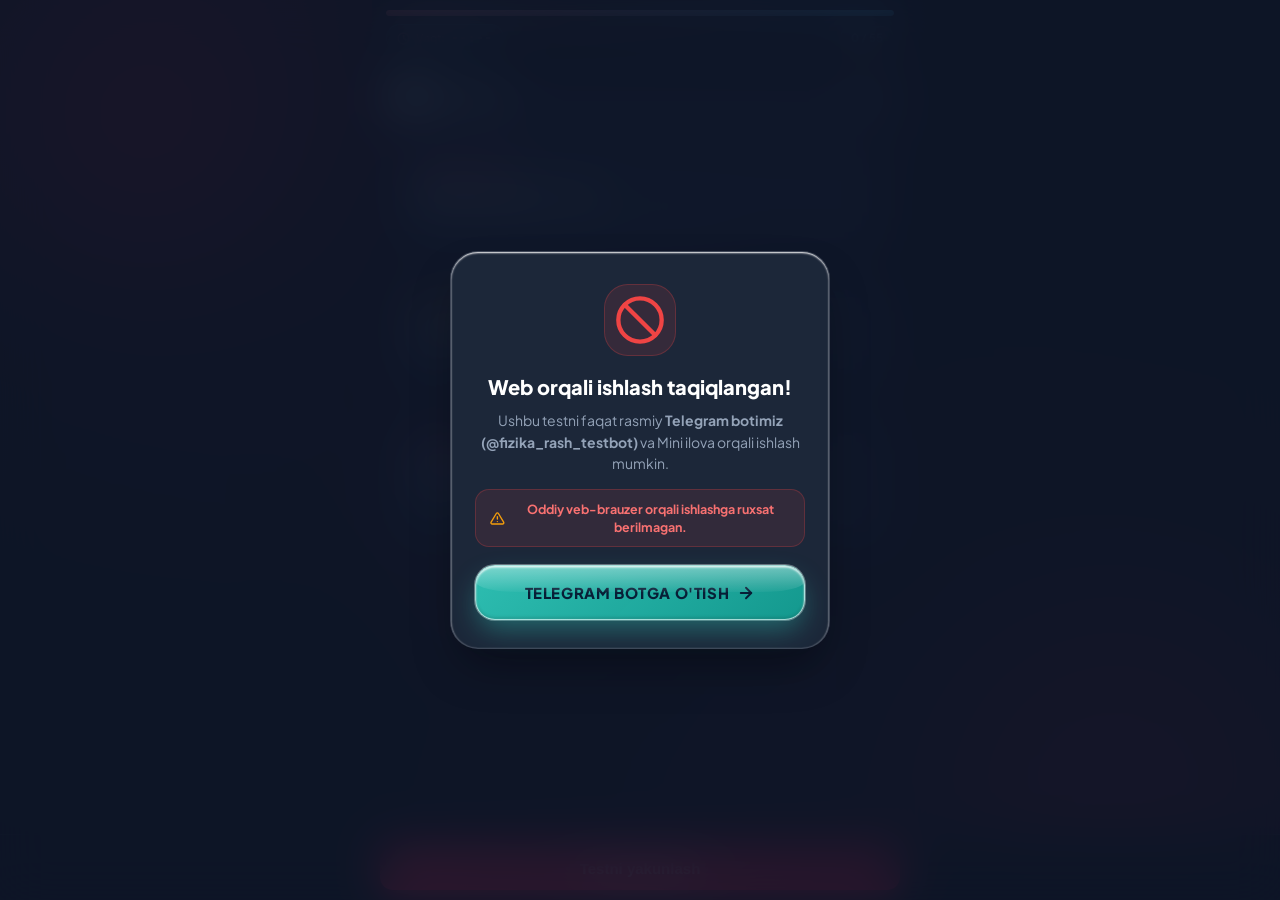
<file: index.html>
<!DOCTYPE html>
<html lang="uz">
<head>
  <meta charset="UTF-8">
  <meta name="viewport" content="width=device-width, initial-scale=1.0, maximum-scale=1.0, user-scalable=no, viewport-fit=cover">
  <title>FIZIKA — Milliy Sertifikat</title>
  <link rel="preconnect" href="https://fonts.googleapis.com">
  <link rel="preconnect" href="https://fonts.gstatic.com" crossorigin>
  <link href="https://fonts.googleapis.com/css2?family=Plus+Jakarta+Sans:wght@400;500;600;700;800;900&display=swap" rel="stylesheet">
  <!-- Telegram WebApp SDK -->
  <script src="https://telegram.org/js/telegram-web-app.js"></script>
  <script src="/logo_data.js?v=20261004_fizika_milliysert1"></script>
  <link rel="stylesheet" href="/test_style.css?v=20261004_fizika_milliysert1">
  <script>
    (function() {
      var saved = localStorage.getItem('app_theme') || 'dark';
      var isDark = saved !== 'light';
      if (isDark) {
        document.documentElement.classList.add('dark-mode');
        document.documentElement.setAttribute('data-theme', 'dark');
      } else {
        document.documentElement.classList.remove('dark-mode');
        document.documentElement.setAttribute('data-theme', 'light');
      }
      document.addEventListener('DOMContentLoaded', function() {
        if (isDark) {
          document.body.classList.add('dark-mode');
          document.body.setAttribute('data-theme', 'dark');
        } else {
          document.body.classList.remove('dark-mode');
          document.body.setAttribute('data-theme', 'light');
        }
        var btn = document.querySelector('.theme-toggle-btn');
        if (btn) {
          btn.innerHTML = isDark
            ? '<svg width="18" height="18" viewBox="0 0 24 24" fill="none" stroke="currentColor" stroke-width="2" stroke-linecap="round" stroke-linejoin="round"><path d="M21 12.79A9 9 0 1 1 11.21 3 7 7 0 0 0 21 12.79z"></path></svg>'
            : '<svg width="18" height="18" viewBox="0 0 24 24" fill="none" stroke="currentColor" stroke-width="2" stroke-linecap="round" stroke-linejoin="round"><circle cx="12" cy="12" r="5"></circle><line x1="12" y1="1" x2="12" y2="3"></line><line x1="12" y1="21" x2="12" y2="23"></line><line x1="4.22" y1="4.22" x2="5.64" y2="5.64"></line><line x1="18.36" y1="18.36" x2="19.78" y2="19.78"></line><line x1="1" y1="12" x2="3" y2="12"></line><line x1="21" y1="12" x2="23" y2="12"></line><line x1="4.22" y1="19.78" x2="5.64" y2="18.36"></line><line x1="18.36" y1="5.64" x2="19.78" y2="4.22"></line></svg>';
        }
      });
    })();
  </script>
</head>
<body>

  <!-- =========================================
       MAVZUGA MOS ANIMATSIYALI INTRO EKRAN
       ========================================= -->
  <!-- =========================================
       VEB BRAUZERDA KIRISHNI CHEKLASH EKRANI
       ========================================= -->
  <div id="web-block-screen" class="web-block-screen" style="display:none;">
    <div class="web-block-card">
      <div class="web-block-icon" style="color: #EF4444; display: flex; justify-content: center; align-items: center;">
        <svg width="52" height="52" viewBox="0 0 24 24" fill="none" stroke="currentColor" stroke-width="2" stroke-linecap="round" stroke-linejoin="round">
          <circle cx="12" cy="12" r="10"></circle>
          <line x1="4.93" y1="4.93" x2="19.07" y2="19.07"></line>
        </svg>
      </div>
      <h2 class="web-block-title">Web orqali ishlash taqiqlangan!</h2>
      <p class="web-block-desc">
        Ushbu testni faqat rasmiy <b>Telegram botimiz (@fizika_rash_testbot)</b> va Mini ilova orqali ishlash mumkin.
      </p>
      <div class="web-block-warning" style="display: flex; align-items: center; justify-content: center; gap: 6px;">
        <svg width="17" height="17" viewBox="0 0 24 24" fill="none" stroke="#F59E0B" stroke-width="2.2" stroke-linecap="round" stroke-linejoin="round">
          <path d="M10.29 3.86L1.82 18a2 2 0 0 0 1.71 3h16.94a2 2 0 0 0 1.71-3L13.71 3.86a2 2 0 0 0-3.42 0z"></path>
          <line x1="12" y1="9" x2="12" y2="13"></line>
          <line x1="12" y1="17" x2="12.01" y2="17"></line>
        </svg>
        <span>Oddiy veb-brauzer orqali ishlashga ruxsat berilmagan.</span>
      </div>
      <a href="https://t.me/fizika_rash_testbot" class="btn-action-primary" style="margin-top: 18px; text-decoration: none;">
        <span>Telegram Botga o'tish</span>
        <svg width="18" height="18" viewBox="0 0 24 24" fill="none" stroke="currentColor" stroke-width="2.5" stroke-linecap="round" stroke-linejoin="round">
          <line x1="5" y1="12" x2="19" y2="12"></line>
          <polyline points="12 5 19 12 12 19"></polyline>
        </svg>
      </a>
    </div>
  </div>

  <!-- KIRISH ANIMATSIYASI EKRANI (Quantum Genesis + Idle Pulse + Iris Dive Exit) -->
  <div class="splash-screen" id="intro-splash" onclick="if(window.TestApp && typeof TestApp.finishSplashImmediately==='function'){TestApp.finishSplashImmediately();}else{var s=document.getElementById('intro-splash')||document.getElementById('splashScreen');if(s)s.style.display='none';}" style="cursor:pointer;" title="O'tkazish uchun ekranni bosing">
    <!-- Markaziy nur/fon nurlanishi -->
    <div class="splash-glow"></div>
    <!-- Markaziy kvant konteyneri -->
    <div class="splash-quantum-container">
      <!-- 1. Markaziy Fizika 3D Kvant Atom Logosi va Pulsatsiya Halqasi -->
      <div class="splash-logo-container splash-3d-wrap">
        <div class="splash-circle-badge fizika-glow-badge splash-3d-badge">
          <img src="/img/quantum_core.webp?v=20261004_blender3d" alt="Fizika 3D Core" class="splash-emblem-img splash-3d-core-img" onerror="this.onerror=null;this.src='/bm_logo.png';">
        </div>
        <div class="splash-pulse-ring"></div>
      </div>
      <!-- 2. Matnlar ("FIZIKA") -->
      <div class="splash-brand-text">
        <span class="bounce-char cherry splash-char" style="--d: 0.15s">F</span>
        <span class="bounce-char cherry splash-char" style="--d: 0.22s">I</span>
        <span class="bounce-char cherry splash-char" style="--d: 0.29s">Z</span>
        <span class="bounce-char cherry splash-char" style="--d: 0.36s">I</span>
        <span class="bounce-char cherry splash-char" style="--d: 0.43s">K</span>
        <span class="bounce-char cherry splash-char" style="--d: 0.50s">A</span>
      </div>
      <!-- 3. Ostki Tagline/Izoh -->
      <div class="splash-subtitle">MILLIY SERTIFIKAT</div>
    </div>
  </div>

  <!-- Dinamik harakatlanuvchi orqa fon (Oq va qora mavzularga mos) -->
  <div class="ambient-moving-mesh" aria-hidden="true">
    <div class="ambient-mesh-orb ambient-orb-1"></div>
    <div class="ambient-mesh-orb ambient-orb-2"></div>
    <div class="ambient-mesh-orb ambient-orb-3"></div>
  </div>

  <!-- =========================================
       ASOSIY KONTEYNER
       ========================================= -->
  <div class="test-container" id="test-app">

    <!-- TEST TAYMERI (VAQT): Yuqorida neon firuza (--accent-cyan) rangli progress chiziq bilan yurgiziladi, 1 daqiqadan kam qolganda avtomatik sariq/qizilga o'zgaradi -->
    <div class="test-timer-strip" id="test-timer-strip">
      <div class="test-timer-track">
        <div class="test-timer-fill" id="test-timer-fill" style="width: 100%;"></div>
      </div>
      <div class="test-timer-status" id="test-timer-status">
        <div class="timer-badge-neon" id="timer-badge">
          <svg class="timer-icon" width="13" height="13" viewBox="0 0 24 24" fill="none" stroke="currentColor" stroke-width="2.2" stroke-linecap="round" stroke-linejoin="round">
            <circle cx="12" cy="12" r="10"></circle>
            <polyline points="12 6 12 12 16 14"></polyline>
          </svg>
          <span class="timer-note-text" id="test-timer-note">Vaqt:</span>
          <span class="timer-digits" id="timer-countdown-display">--:--</span>
        </div>
        <div class="timer-answered-chip" title="Belgilangan savollar soni">
          <span id="answered-counter">0 / 55</span>
        </div>
      </div>
    </div>

    <!-- 1. YUQORI HEADER (KOMPAKT) -->
    <header class="test-header">
      <div class="header-top-row">
        <div class="header-brand-wrap">
          <img src="/img/bm_logo.png?v=20260926_shohruh3" class="header-bm-logo" alt="Shohruh Fizika Logo">
          <h1 class="header-test-title" id="test-title-display">#122 test</h1>
        </div>
        <div class="header-actions">
          <button class="theme-toggle-btn" onclick="TestApp.toggleTheme()" title="Mavzu" aria-label="Mavzuni o'zgartirish">
            <svg width="18" height="18" viewBox="0 0 24 24" fill="none" stroke="currentColor" stroke-width="2" stroke-linecap="round" stroke-linejoin="round">
              <path d="M21 12.79A9 9 0 1 1 11.21 3 7 7 0 0 0 21 12.79z"></path>
            </svg>
          </button>
        </div>
      </div>

      <!-- Yashirin yordamchi elementlar (JS bilan to'liq moslik uchun) -->
      <div class="progress-bar-fill" id="progress-bar-fill" style="display: none; width: 0%;"></div>
      <span id="test-code-display" style="display: none;"></span>
      <span id="test-subject-badge" style="display: none;"></span>
      <span id="user-welcome-text" style="display: none;"></span>
      <div class="questions-nav-map" id="questions-nav-map" style="display: none;">
        <div class="map-grid" id="map-grid"></div>
      </div>
    </header>

    <!-- 2. SAVOLLAR RO'YXATI -->
    <main class="questions-list-wrapper">

      <!-- BO'LIM 1: 1-32 Variantli Savollar (A, B, C, D) -->
      <section class="section-group">
        <div class="section-group-header">
          <div class="section-badge">1-BO'LIM (1 — 32)</div>
          <h2 class="section-heading">Variantli savollar (1 — 32)</h2>
          <span class="section-subtext">Har bir savol uchun 1 ta to'g'ri variantni tanlang (A, B, C, D)</span>
        </div>
        <div class="questions-list" id="questions-part-1">
          <!-- JS orqali 1-32 savollar chiqariladi -->
        </div>
      </section>

      <!-- BO'LIM 2: 33, 34, 35 (6 ta variantli: A, B, C, D, E, F) -->
      <section class="section-group">
        <div class="section-group-header">
          <div class="section-badge special-badge">2-BO'LIM (33, 34, 35)</div>
          <h2 class="section-heading">6 ta Variantli Savollar (33 — 35)</h2>
          <span class="section-subtext">Moslik yoki 6 ta variantli savollar uchun tanlang (A, B, C, D, E, F)</span>
        </div>
        <div class="questions-list" id="questions-part-2">
          <!-- JS orqali 33, 34, 35 savollar chiqariladi -->
        </div>
      </section>

      <!-- BO'LIM 3: 36-45 Yopiq Yozma Savollar -->
      <section class="section-group">
        <div class="section-group-header">
          <div class="section-badge math-badge">3-BO'LIM (YOPIQ TEST)</div>
          <h2 class="section-heading">Yozma javoblar (36 — 45)</h2>
          <span class="section-subtext">Har bir savolning <b>a</b> va <b>b</b> bandlariga hisoblangan javobni yozing. Son va fizik birliklarni kiriting (masalan: <b>400 J</b>, <b>4 m/s²</b>, <b>12 s</b>, <b>4,8 nC</b>).</span>
        </div>
        <div class="questions-list" id="questions-part-3">
          <!-- JS orqali 36a-45b savollar chiqariladi -->
        </div>
      </section>

    </main>

    <!-- 3. PASTKI SUZUVCHI TOPSHIRISH PANELI -->
    <footer class="bottom-submit-dock">
      <div class="submit-dock-inner">
        <button class="btn-submit-test" id="btn-submit-test" onclick="TestApp.openConfirmSubmitModal()">
          Testni yakunlash
        </button>
      </div>
    </footer>

  </div> <!-- /.test-container -->

  <!-- =========================================
       4. INTERAKTIV FIZIKA KLAVIATURASI (4 TA MUSTAQIL TAB)
       ========================================= -->
  <div class="physics-keyboard-panel math-keyboard-panel" id="physics-keyboard-panel"></div>

  <!-- =========================================
       5. TOPSHIRISHNI TASDIQLASH MODALI (2 BOSQICHLI XAVFSIZ TIZIM)
       ========================================= -->
  <div class="modal-overlay" id="confirm-modal">
    <div class="modal-card">
      
      <!-- 1-BOSQICH: Siz yakunlamoqchimisiz? (Ha / Yo'q) -->
      <div id="confirm-step-1">
        <div class="modal-icon-circle" style="color: #2563EB; display: flex; align-items: center; justify-content: center;">
          <svg width="36" height="36" viewBox="0 0 24 24" fill="none" stroke="currentColor" stroke-width="2" stroke-linecap="round" stroke-linejoin="round">
            <circle cx="12" cy="12" r="10"></circle>
            <path d="M9.09 9a3 3 0 0 1 5.83 1c0 2-3 3-3 3"></path>
            <line x1="12" y1="17" x2="12.01" y2="17"></line>
          </svg>
        </div>
        <h3 class="modal-heading" style="font-size: 19px; margin-bottom: 8px;">Testni yakunlamoqchimisiz?</h3>
        <p class="modal-desc" style="font-size: 13px; margin-bottom: 20px;">
          Javoblarni topshirishdan oldin tasdiqlang. Keyingi bosqichda belgilangan va qolib ketgan savollaringiz soni ko'rsatiladi.
        </p>
        <div class="modal-buttons">
          <button type="button" class="btn-modal-cancel" onclick="TestApp.closeConfirmSubmitModal()">Yo'q, ishlashda davom etish</button>
          <button type="button" class="btn-modal-confirm" style="background: linear-gradient(135deg, #2563EB, #1D4ED8); display: inline-flex; align-items: center; justify-content: center; gap: 6px;" onclick="TestApp.proceedToSubmitStep2()">
            <span>Ha, yakunlash</span>
            <svg width="16" height="16" viewBox="0 0 24 24" fill="none" stroke="currentColor" stroke-width="2.5" stroke-linecap="round" stroke-linejoin="round">
              <line x1="5" y1="12" x2="19" y2="12"></line>
              <polyline points="12 5 19 12 12 19"></polyline>
            </svg>
          </button>
        </div>
      </div>

      <!-- 2-BOSQICH: Qancha belgilandi / Qancha qolib ketdi va Oxirgi yakunlash -->
      <div id="confirm-step-2" style="display: none;">
        <div class="modal-icon-circle" id="confirm-step-2-icon" style="color: #2563EB; display: flex; align-items: center; justify-content: center;">
          <svg width="36" height="36" viewBox="0 0 24 24" fill="none" stroke="currentColor" stroke-width="2" stroke-linecap="round" stroke-linejoin="round">
            <line x1="18" y1="20" x2="18" y2="10"></line>
            <line x1="12" y1="20" x2="12" y2="4"></line>
            <line x1="6" y1="20" x2="6" y2="14"></line>
          </svg>
        </div>
        <h3 class="modal-heading" id="confirm-step-2-title" style="font-size: 18px; margin-bottom: 6px;">Javoblaringiz holati</h3>
        <p class="modal-desc" id="confirm-step-2-desc" style="font-size: 12.5px; margin-bottom: 14px;">
          Quyida belgilangan va qolib ketgan savollar soni:
        </p>
        
        <div class="modal-stats-summary" id="modal-stats-summary">
          <div class="m-stat-item">
            <strong id="m-stat-answered">0</strong>
            <span>Belgilangan</span>
          </div>
          <div class="m-stat-item warn">
            <strong id="m-stat-empty">0</strong>
            <span>Qolib ketgan</span>
          </div>
        </div>

        <!-- 0 ta javob bo'lganda chiqadigan qat'iy to'siq -->
        <div id="zero-answers-warning" style="display: none; background: rgba(239, 68, 68, 0.1); border: 1.5px solid #EF4444; border-radius: 12px; padding: 12px; margin-bottom: 16px; text-align: left;">
          <div style="font-weight: 800; font-size: 13px; color: #EF4444; margin-bottom: 4px; display: flex; align-items: center; gap: 6px;">
            <svg width="16" height="16" viewBox="0 0 24 24" fill="none" stroke="#EF4444" stroke-width="2.2" stroke-linecap="round" stroke-linejoin="round">
              <circle cx="12" cy="12" r="10"></circle>
              <line x1="12" y1="8" x2="12" y2="12"></line>
              <line x1="12" y1="16" x2="12.01" y2="16"></line>
            </svg>
            <span>Birorta ham javob belgilanmagan!</span>
          </div>
          <div style="font-size: 12px; color: var(--text-main); line-height: 1.4;">
            Siz birorta ham savolga javob belgilamadingiz (0/55). Bo'sh testni topshirib bo'lmaydi. Iltimos, savollarni ishlab, javoblarni belgilang!
          </div>
        </div>

        <!-- Qolib ketgan savollar haqida eslatma -->
        <div id="partial-answers-warning" style="display: none; font-size: 11.5px; color: #D97706; margin-bottom: 14px; font-weight: 700; line-height: 1.35; display: flex; align-items: center; gap: 5px;">
          <svg width="15" height="15" viewBox="0 0 24 24" fill="none" stroke="#D97706" stroke-width="2.2" stroke-linecap="round" stroke-linejoin="round">
            <path d="M10.29 3.86L1.82 18a2 2 0 0 0 1.71 3h16.94a2 2 0 0 0 1.71-3L13.71 3.86a2 2 0 0 0-3.42 0z"></path>
            <line x1="12" y1="9" x2="12" y2="13"></line>
            <line x1="12" y1="17" x2="12.01" y2="17"></line>
          </svg>
          <span>Diqqat: Qolib ketgan savollarga 0 ball hisoblanadi.</span>
        </div>

        <div class="modal-buttons">
          <button type="button" class="btn-modal-cancel" onclick="TestApp.backToSubmitStep1()" style="display: inline-flex; align-items: center; justify-content: center; gap: 4px;">
            <svg width="16" height="16" viewBox="0 0 24 24" fill="none" stroke="currentColor" stroke-width="2.5" stroke-linecap="round" stroke-linejoin="round">
              <polyline points="15 18 9 12 15 6"></polyline>
            </svg>
            <span>Ortga</span>
          </button>
          <button type="button" class="btn-modal-confirm" id="btn-final-submit" onclick="TestApp.submitTestNow()" style="display: inline-flex; align-items: center; justify-content: center; gap: 6px;">
            <span>Oxirgi yakunlash</span>
            <svg width="16" height="16" viewBox="0 0 24 24" fill="none" stroke="currentColor" stroke-width="2.5" stroke-linecap="round" stroke-linejoin="round">
              <line x1="22" y1="2" x2="11" y2="13"></line>
              <polygon points="22 2 15 22 11 13 2 9 22 2"></polygon>
            </svg>
          </button>
        </div>
      </div>

    </div>
  </div>

  <!-- =========================================
       6. NATIJA EKRANI (ANIMATSIYALI CHECKMARK MODALI)
       ========================================= -->
  <div class="modal-overlay" id="result-modal">
    <div class="result-card">
      
      <div class="success-checkmark-box">
        <div class="success-pulse-ring"></div>
        <div class="success-circle-icon">
          <svg class="success-svg-check" viewBox="0 0 52 52">
            <circle class="success-circle-bg" cx="26" cy="26" r="24" fill="none"/>
            <path class="success-check-path" fill="none" d="M14.1 27.2l7.1 7.2 16.7-16.8"/>
          </svg>
        </div>
      </div>

      <h2 class="result-title">Test Yakunlandi!</h2>
      <p class="result-subtitle" id="result-user-name">Shaxriyor Eshimbetov</p>

      <div id="result-grade-container" style="margin: 14px auto 6px; padding: 10px 18px; border-radius: 14px; background: linear-gradient(135deg, rgba(245, 158, 11, 0.15), rgba(234, 88, 12, 0.15)); border: 1.5px solid #F59E0B; display: inline-flex; align-items: center; justify-content: center; gap: 10px;">
        <span style="color: #D97706; display: flex; align-items: center; justify-content: center;">
          <svg width="28" height="28" viewBox="0 0 24 24" fill="none" stroke="currentColor" stroke-width="2" stroke-linecap="round" stroke-linejoin="round">
            <circle cx="12" cy="8" r="7"></circle>
            <polyline points="8.21 13.89 7 23 12 20 17 23 15.79 13.88"></polyline>
          </svg>
        </span>
        <div style="text-align: left;">
          <div style="font-size: 11px; text-transform: uppercase; font-weight: 800; color: #D97706; letter-spacing: 0.5px;">Milliy Sertifikat Darajasi</div>
          <div style="font-size: 18px; font-weight: 900; color: #B45309;" id="result-grade-val">—</div>
        </div>
      </div>

      <div class="result-details-grid" style="margin-top: 14px;">
        <div class="r-detail-item success">
          <span class="r-icon" style="color: #10B981; display: inline-flex; align-items: center; justify-content: center;">
            <svg width="18" height="18" viewBox="0 0 24 24" fill="none" stroke="currentColor" stroke-width="2.5" stroke-linecap="round" stroke-linejoin="round">
              <polyline points="20 6 9 17 4 12"></polyline>
            </svg>
          </span>
          <div>
            <strong id="r-correct-count">0 ta</strong>
            <p>To'g'ri javob</p>
          </div>
        </div>
        <div class="r-detail-item error">
          <span class="r-icon" style="color: #EF4444; display: inline-flex; align-items: center; justify-content: center;">
            <svg width="18" height="18" viewBox="0 0 24 24" fill="none" stroke="currentColor" stroke-width="2.5" stroke-linecap="round" stroke-linejoin="round">
              <line x1="18" y1="6" x2="6" y2="18"></line>
              <line x1="6" y1="6" x2="18" y2="18"></line>
            </svg>
          </span>
          <div>
            <strong id="r-incorrect-count">0 ta</strong>
            <p>Noto'g'ri javob</p>
          </div>
        </div>
        <div class="r-detail-item empty">
          <span class="r-icon" style="color: #94A3B8; display: inline-flex; align-items: center; justify-content: center;">
            <svg width="18" height="18" viewBox="0 0 24 24" fill="none" stroke="currentColor" stroke-width="2" stroke-linecap="round" stroke-linejoin="round">
              <circle cx="12" cy="12" r="9"></circle>
            </svg>
          </span>
          <div>
            <strong id="r-unanswered-count">0 ta</strong>
            <p>Belgilanmagan</p>
          </div>
        </div>
      </div>

      <div class="result-actions" style="display: flex; flex-direction: column; gap: 10px; width: 100%; margin-top: 14px;">
        <div style="text-align:center; padding: 6px; font-size: 12px; color: var(--text-muted); font-weight: 500; display: flex; align-items: center; justify-content: center; gap: 6px;">
          <svg width="16" height="16" viewBox="0 0 24 24" fill="none" stroke="#F59E0B" stroke-width="2" stroke-linecap="round" stroke-linejoin="round">
            <line x1="9" y1="18" x2="15" y2="18"></line>
            <line x1="10" y1="22" x2="14" y2="22"></line>
            <path d="M15.09 14c.18-.98.65-1.74 1.41-2.5A4.65 4.65 0 0 0 18 8 6 6 0 0 0 6 8c0 1 .2 2.2 1.5 3.5.76.76 1.23 1.52 1.41 2.5"></path>
          </svg>
          <span>Eslatma: To'g'ri javoblarni (kalitlarni) asosiy Profil ilovasidagi "Testlar" bo'limida tekshirishingiz mumkin.</span>
        </div>
        <button class="btn-result-close" onclick="TestApp.closeWebApp()" style="margin-top: 0; display: inline-flex; align-items: center; justify-content: center; gap: 6px;">
          <svg width="18" height="18" viewBox="0 0 24 24" fill="none" stroke="currentColor" stroke-width="2.2" stroke-linecap="round" stroke-linejoin="round">
            <path d="M9 14L4 9l5-5"></path>
            <path d="M4 9h10.5a5.5 5.5 0 0 1 5.5 5.5v0a5.5 5.5 0 0 1-5.5 5.5H11"></path>
          </svg>
          <span>Botga qaytish</span>
        </button>
      </div>

    </div>
  </div>

  <!-- =========================================
       7. JAVOBLAR TAHLILI VA XATOLAR MODALI
       ========================================= -->
  <div class="modal-overlay" id="analysis-modal" style="z-index: 10000;">
    <div class="modal-card" style="max-width: 95%; width: 440px; max-height: 85vh; display: flex; flex-direction: column; text-align: left; padding: 18px;">
      <div style="display: flex; justify-content: space-between; align-items: center; border-bottom: 1px solid var(--border); padding-bottom: 10px; margin-bottom: 10px;">
        <h3 style="font-size: 16px; font-weight: 800; color: var(--text-main); margin: 0; display: flex; align-items: center; gap: 6px;">
          <svg width="18" height="18" viewBox="0 0 24 24" fill="none" stroke="currentColor" stroke-width="2" stroke-linecap="round" stroke-linejoin="round">
            <circle cx="11" cy="11" r="8"></circle>
            <line x1="21" y1="21" x2="16.65" y2="16.65"></line>
          </svg>
          <span>Javoblar Tahlili (1 — 55)</span>
        </h3>
        <button onclick="TestApp.closeAnswersAnalysis()" style="background: var(--bg-card-sub); border: 1px solid var(--border); border-radius: 8px; width: 30px; height: 30px; display: inline-flex; align-items: center; justify-content: center; cursor: pointer; color: var(--text-main);" aria-label="Yopish">
          <svg width="16" height="16" viewBox="0 0 24 24" fill="none" stroke="currentColor" stroke-width="2.5" stroke-linecap="round" stroke-linejoin="round">
            <line x1="18" y1="6" x2="6" y2="18"></line>
            <line x1="6" y1="6" x2="18" y2="18"></line>
          </svg>
        </button>
      </div>
      
      <p style="font-size: 12px; color: var(--text-muted); margin-bottom: 10px;">Har bir savolda belgilangan javobingiz va to'g'ri kalit taqqoslanishi:</p>

      <div id="analysis-items-container" style="flex: 1; overflow-y: auto; display: flex; flex-direction: column; gap: 8px; padding-right: 4px; max-height: 55vh;">
        <!-- JS orqali to'ldiriladi -->
      </div>

      <div style="margin-top: 14px; border-top: 1px solid var(--border); padding-top: 10px;">
        <button class="btn-modal-cancel" onclick="TestApp.closeAnswersAnalysis()" style="width: 100%; border-radius: 10px; padding: 10px; font-weight: 700;">
          Yopish
        </button>
      </div>
    </div>
  </div><!-- /#analysis-modal yopilishi -->

  <!-- =========================================
       8. JAVOBLARNI TOPSHIRISH VAQTINCHA CHEKLANGAN (45 DAQIQA) MODALI
       ========================================= -->
  <div class="modal-overlay" id="min-submit-modal" style="z-index: 9999;">
    <div class="modal-card" style="max-width: 420px; padding: 24px 20px; border: 1.5px solid rgba(245, 158, 11, 0.45); box-shadow: 0 16px 40px rgba(0, 0, 0, 0.25);">
      
      <!-- Icon with pulse -->
      <div id="min-submit-icon-wrap" style="width: 62px; height: 62px; margin: 0 auto 14px; border-radius: 50%; background: linear-gradient(135deg, rgba(245, 158, 11, 0.2), rgba(239, 68, 68, 0.15)); border: 2px solid #F59E0B; display: flex; align-items: center; justify-content: center; color: #F59E0B;">
        <svg width="30" height="30" viewBox="0 0 24 24" fill="none" stroke="currentColor" stroke-width="2" stroke-linecap="round" stroke-linejoin="round">
          <circle cx="12" cy="12" r="10"></circle>
          <polyline points="12 6 12 12 16 14"></polyline>
        </svg>
      </div>

      <h3 id="min-submit-title" style="font-size: 18px; font-weight: 800; color: var(--text-main); margin: 0 0 6px;">
        Hali javob yubora olmaysiz!
      </h3>
      <p id="min-submit-desc" style="font-size: 13px; color: var(--text-muted); margin: 0 0 16px; line-height: 1.45;">
        Test boshlanganidan so'ng dastlabki <b>45 daqiqa</b> davomida javoblarni topshirish cheklangan.
      </p>

      <!-- Countdown Card -->
      <div style="background: linear-gradient(135deg, rgba(37, 99, 235, 0.08), rgba(124, 58, 237, 0.08)); border: 1.5px solid rgba(124, 58, 237, 0.35); border-radius: 16px; padding: 14px; margin-bottom: 16px; text-align: center;">
        <div style="font-size: 11px; text-transform: uppercase; font-weight: 800; letter-spacing: 0.6px; color: #7C3AED; margin-bottom: 4px; display: flex; align-items: center; justify-content: center; gap: 5px;">
          <svg width="14" height="14" viewBox="0 0 24 24" fill="none" stroke="currentColor" stroke-width="2.2" stroke-linecap="round" stroke-linejoin="round">
            <circle cx="12" cy="12" r="10"></circle>
            <polyline points="12 6 12 12 16 14"></polyline>
          </svg>
          <span>Qolgan kutish vaqti:</span>
        </div>
        <div id="min-submit-countdown" style="font-family: var(--font-mono, monospace); font-size: 36px; font-weight: 900; color: var(--primary, #2563EB); letter-spacing: 2px; text-shadow: 0 2px 10px rgba(37, 99, 235, 0.25);">
          --:--
        </div>
        <div style="font-size: 12px; font-weight: 700; color: var(--text-muted); margin-top: 6px;" id="min-submit-unlock-info">
          Topshirish ochiladigan vaqt: <b style="color: var(--text-main);">--:--</b>
        </div>
      </div>

      <!-- Sababi / Reason Box -->
      <div style="background: var(--bg-card-sub); border: 1px solid var(--border); border-radius: 14px; padding: 14px; margin-bottom: 18px; text-align: left;">
        <div style="font-size: 12.5px; font-weight: 800; color: #D97706; display: flex; align-items: center; gap: 6px; margin-bottom: 8px;">
          <svg width="16" height="16" viewBox="0 0 24 24" fill="none" stroke="currentColor" stroke-width="2" stroke-linecap="round" stroke-linejoin="round">
            <line x1="9" y1="18" x2="15" y2="18"></line>
            <line x1="10" y1="22" x2="14" y2="22"></line>
            <path d="M15.09 14c.18-.98.65-1.74 1.41-2.5A4.65 4.65 0 0 0 18 8 6 6 0 0 0 6 8c0 1 .2 2.2 1.5 3.5.76.76 1.23 1.52 1.41 2.5"></path>
          </svg>
          <b>Nega bunday tartib o'rnatilgan? (Sababi)</b>
        </div>
        <div style="font-size: 12px; color: var(--text-main); line-height: 1.55;">
          Milliy sertifikat qoidalari va imtihon shaffofligini ta'minlash, shoshmashosharlik hamda tasodifiy (tavakkal) belgilashlarning oldini olish maqsadida test boshlanganidan so'ng dastlabki <b>45 daqiqa</b> davomida javoblarni topshirishga ruxsat berilmaydi.
        </div>
        <div style="font-size: 11.5px; color: var(--text-muted); margin-top: 8px; font-style: italic; border-top: 1px dashed var(--border); padding-top: 6px;">
          Iltimos, ajratilgan vaqtdan unumli foydalanib barcha 55 ta savol va ochiq yozma javoblaringizni qayta tekshirib chiqing!
        </div>
      </div>

      <div class="modal-buttons" style="display: flex; gap: 10px;">
        <button type="button" id="min-submit-action-btn" class="btn-modal-cancel" onclick="TestApp.closeMinSubmitModal()" style="flex: 1; padding: 12px 16px; font-size: 13.5px; font-weight: 700; border-radius: 12px; display: inline-flex; align-items: center; justify-content: center; gap: 6px;">
          <svg width="16" height="16" viewBox="0 0 24 24" fill="none" stroke="currentColor" stroke-width="2.2" stroke-linecap="round" stroke-linejoin="round">
            <circle cx="11" cy="11" r="8"></circle>
            <line x1="21" y1="21" x2="16.65" y2="16.65"></line>
          </svg>
          <span>Savollarni qayta tekshirish</span>
        </button>
      </div>

    </div>
  </div>

  <!-- Skriptlar -->
  <script src="/logo_data.js?v=20261004_physickb1"></script>
  <script src="/physics_keyboard.js?v=20261004_openans_complete1"></script>
  <script src="/test_app.js?v=20261004_openans_complete1"></script>
</body>
</html>
</file>
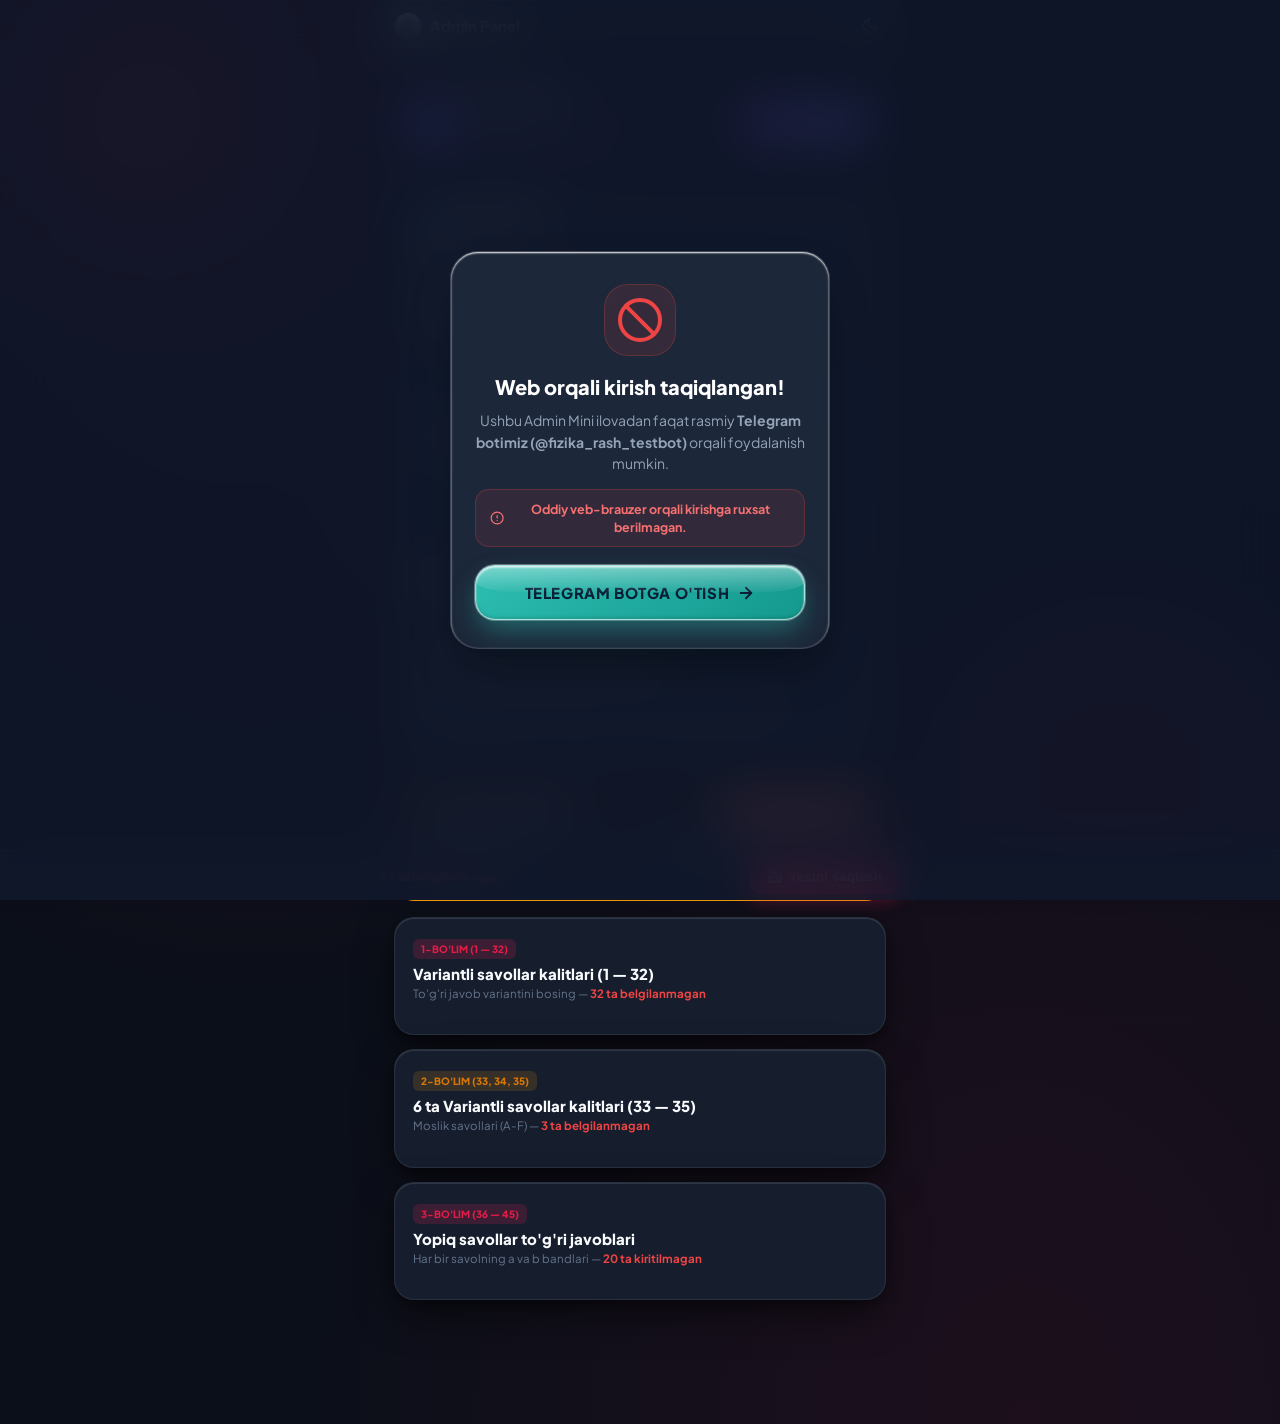
<file: admin.html>
<!DOCTYPE html>
<html lang="uz">
<head>
  <meta charset="UTF-8">
  <meta name="viewport" content="width=device-width, initial-scale=1.0, maximum-scale=1.0, user-scalable=no, viewport-fit=cover">
  <title>Admin — Fizika Test Yaratish</title>
  <link rel="preconnect" href="https://fonts.googleapis.com">
  <link rel="preconnect" href="https://fonts.gstatic.com" crossorigin>
  <link href="https://fonts.googleapis.com/css2?family=Plus+Jakarta+Sans:wght@400;500;600;700;800;900&display=swap" rel="stylesheet">
  <script src="https://telegram.org/js/telegram-web-app.js"></script>
  <script src="/logo_data.js?v=20261004_fizika_milliysert1"></script>
  <link rel="stylesheet" href="/test_style.css?v=20261004_fizika_milliysert1">
  <script>
    (function() {
      var saved = localStorage.getItem('app_theme') || 'dark';
      var isDark = saved !== 'light';
      if (isDark) {
        document.documentElement.classList.add('dark-mode');
        document.documentElement.setAttribute('data-theme', 'dark');
      } else {
        document.documentElement.classList.remove('dark-mode');
        document.documentElement.setAttribute('data-theme', 'light');
      }
      document.addEventListener('DOMContentLoaded', function() {
        if (isDark) {
          document.body.classList.add('dark-mode');
          document.body.setAttribute('data-theme', 'dark');
        } else {
          document.body.classList.remove('dark-mode');
          document.body.setAttribute('data-theme', 'light');
        }
        var btn = document.getElementById('admin-theme-btn');
        if (btn) {
          btn.innerHTML = isDark
            ? '<svg width="18" height="18" viewBox="0 0 24 24" fill="none" stroke="currentColor" stroke-width="2" stroke-linecap="round" stroke-linejoin="round"><path d="M21 12.79A9 9 0 1 1 11.21 3 7 7 0 0 0 21 12.79z"></path></svg>'
            : '<svg width="18" height="18" viewBox="0 0 24 24" fill="none" stroke="currentColor" stroke-width="2" stroke-linecap="round" stroke-linejoin="round"><circle cx="12" cy="12" r="5"></circle><line x1="12" y1="1" x2="12" y2="3"></line><line x1="12" y1="21" x2="12" y2="23"></line><line x1="4.22" y1="4.22" x2="5.64" y2="5.64"></line><line x1="18.36" y1="18.36" x2="19.78" y2="19.78"></line><line x1="1" y1="12" x2="3" y2="12"></line><line x1="21" y1="12" x2="23" y2="12"></line><line x1="4.22" y1="19.78" x2="5.64" y2="18.36"></line><line x1="18.36" y1="5.64" x2="19.78" y2="4.22"></line></svg>';
        }
      });
    })();
  </script>
  <style>
    .admin-card {
      background: var(--bg-card);
      border-radius: var(--radius-lg);
      padding: 16px;
      border: 1px solid var(--border);
      margin-bottom: 16px;
    }
    .form-group {
      margin-bottom: 12px;
    }
    .form-label {
      display: block;
      font-size: 12px;
      font-weight: 800;
      color: var(--text-main);
      margin-bottom: 4px;
    }
    .form-input {
      width: 100%;
      background: var(--bg-card-sub);
      border: 1.5px solid var(--border);
      border-radius: 10px;
      padding: 10px 12px;
      font-size: 14px;
      font-weight: 600;
      color: var(--text-main);
      outline: none;
    }
    .form-input:focus {
      border-color: var(--primary);
    }
    .q-admin-row {
      display: flex;
      align-items: center;
      justify-content: space-between;
      gap: 10px;
      background: var(--bg-card-sub);
      border: 1px solid var(--border);
      border-radius: var(--radius-md);
      padding: 8px 12px;
      margin-bottom: 8px;
    }
    .q-admin-num {
      font-size: 13px;
      font-weight: 800;
      min-width: 32px;
    }
    .score-input-wrap {
      display: flex;
      align-items: center;
      gap: 4px;
      background: var(--bg-card);
      border: 1px solid var(--border);
      border-radius: 8px;
      padding: 2px 6px;
    }
    .score-input {
      width: 44px;
      border: none;
      background: transparent;
      font-size: 13px;
      font-weight: 800;
      color: var(--primary);
      text-align: center;
      outline: none;
    }
    .score-unit {
      font-size: 11px;
      font-weight: 700;
      color: var(--text-muted);
    }
    .open-admin-box {
      background: var(--bg-card-sub);
      border: 1px solid var(--border);
      border-radius: var(--radius-md);
      padding: 10px 12px;
      margin-bottom: 8px;
    }
    .open-admin-sub-row {
      display: flex;
      align-items: center;
      justify-content: space-between;
      gap: 8px;
      margin-top: 6px;
    }
    .open-val-input {
      flex: 1;
      background: var(--bg-card);
      border: 1px solid var(--border);
      border-radius: 8px;
      padding: 6px 10px;
      font-size: 13px;
      font-weight: 700;
      color: var(--text-main);
      outline: none;
    }
    .floating-total-badge {
      background: linear-gradient(135deg, #1E293B, #0F172A);
      color: #FFFFFF;
      padding: 6px 14px;
      border-radius: var(--radius-full);
      font-size: 13px;
      font-weight: 800;
      display: inline-flex;
      align-items: center;
      gap: 4px;
    }
  </style>
</head>
<body>

  <!-- =========================================
       VEB BRAUZERDA KIRISHNI CHEKLASH EKRANI
       ========================================= -->
  <div id="web-block-screen" class="web-block-screen" style="display:none;">
    <div class="web-block-card">
      <div class="web-block-icon" style="display:flex;align-items:center;justify-content:center;color:#EF4444;">
        <svg width="48" height="48" viewBox="0 0 24 24" fill="none" stroke="currentColor" stroke-width="2" stroke-linecap="round" stroke-linejoin="round">
          <circle cx="12" cy="12" r="10"></circle>
          <line x1="4.93" y1="4.93" x2="19.07" y2="19.07"></line>
        </svg>
      </div>
      <h2 class="web-block-title">Web orqali kirish taqiqlangan!</h2>
      <p class="web-block-desc">
        Ushbu Admin Mini ilovadan faqat rasmiy <b>Telegram botimiz (@fizika_rash_testbot)</b> orqali foydalanish mumkin.
      </p>
      <div class="web-block-warning" style="display:flex;align-items:center;justify-content:center;gap:6px;">
        <svg width="16" height="16" viewBox="0 0 24 24" fill="none" stroke="currentColor" stroke-width="2" stroke-linecap="round" stroke-linejoin="round">
          <circle cx="12" cy="12" r="10"></circle>
          <line x1="12" y1="8" x2="12" y2="12"></line>
          <line x1="12" y1="16" x2="12.01" y2="16"></line>
        </svg>
        <span>Oddiy veb-brauzer orqali kirishga ruxsat berilmagan.</span>
      </div>
      <a href="https://t.me/fizika_rash_testbot" class="btn-action-primary" style="margin-top: 18px; text-decoration: none; width:100%; justify-content:center; display:flex; align-items:center; gap:8px;">
        <span>Telegram Botga o'tish</span>
        <svg width="18" height="18" viewBox="0 0 24 24" fill="none" stroke="currentColor" stroke-width="2.5" stroke-linecap="round" stroke-linejoin="round">
          <line x1="5" y1="12" x2="19" y2="12"></line>
          <polyline points="12 5 19 12 12 19"></polyline>
        </svg>
      </a>
    </div>
  </div>

  <!-- KIRISH ANIMATSIYASI EKRANI (Quantum Genesis + Idle Pulse + Iris Dive Exit) -->
  <div class="splash-screen" id="admin-splash" onclick="finishAdminSplash()" style="cursor:pointer;" title="O'tkazish uchun ekranni bosing">
    <!-- Markaziy nur/fon nurlanishi -->
    <div class="splash-glow"></div>
    <!-- Markaziy kvant konteyneri -->
    <div class="splash-quantum-container">
      <!-- 1. Markaziy Fizika 3D Kvant Atom Logosi va Pulsatsiya Halqasi -->
      <div class="splash-logo-container splash-3d-wrap">
        <div class="splash-circle-badge fizika-glow-badge splash-3d-badge">
          <img src="/img/quantum_core.webp?v=20261004_blender3d" alt="Fizika 3D Core" class="splash-emblem-img splash-3d-core-img" onerror="this.onerror=null;this.src='/bm_logo.png';">
        </div>
        <div class="splash-pulse-ring"></div>
      </div>
      <!-- 2. Matnlar ("FIZIKA") -->
      <div class="splash-brand-text">
        <span class="bounce-char cherry splash-char" style="--d: 0.15s">F</span>
        <span class="bounce-char cherry splash-char" style="--d: 0.22s">I</span>
        <span class="bounce-char cherry splash-char" style="--d: 0.29s">Z</span>
        <span class="bounce-char cherry splash-char" style="--d: 0.36s">I</span>
        <span class="bounce-char cherry splash-char" style="--d: 0.43s">K</span>
        <span class="bounce-char cherry splash-char" style="--d: 0.50s">A</span>
      </div>
      <!-- 3. Ostki Tagline/Izoh -->
      <div class="splash-subtitle">MILLIY SERTIFIKAT</div>
    </div>
  </div>

  <!-- Dinamik harakatlanuvchi orqa fon (Oq va qora mavzularga mos) -->
  <div class="ambient-moving-mesh" aria-hidden="true">
    <div class="ambient-mesh-orb ambient-orb-1"></div>
    <div class="ambient-mesh-orb ambient-orb-2"></div>
    <div class="ambient-mesh-orb ambient-orb-3"></div>
  </div>

  <div class="test-container" style="padding-bottom: 110px;">
    
    <!-- Admin Top Nav Bar with Theme Switcher -->
    <header class="test-header" style="margin-bottom: 6px; padding: 10px 14px;">
      <div class="header-top-row">
        <div class="header-brand-wrap">
          <img src="/bm_logo.png?v=20261003_fizika_milliy" class="header-bm-logo" alt="Fizika Bot Logo" style="width: 28px; height: 28px; border-radius: 50%; object-fit: cover;">
          <h1 class="header-test-title" style="font-size: 15px;">Admin Panel</h1>
        </div>
        <div class="header-actions">
          <button class="theme-toggle-btn" id="admin-theme-btn" onclick="AdminApp.toggleTheme()" title="Mavzu" aria-label="Mavzu" style="width: 32px; height: 32px; display: inline-flex; align-items: center; justify-content: center;">
            <svg width="18" height="18" viewBox="0 0 24 24" fill="none" stroke="currentColor" stroke-width="2" stroke-linecap="round" stroke-linejoin="round">
              <path d="M21 12.79A9 9 0 1 1 11.21 3 7 7 0 0 0 21 12.79z"></path>
            </svg>
          </button>
        </div>
      </div>
    </header>

    <main style="padding: 14px;">
      
      <!-- KALITLAR VARAQASI RASMINI YUKLASH (AI VISION OCR) -->
      <div class="admin-scan-card" style="background: linear-gradient(135deg, rgba(37, 99, 235, 0.08), rgba(124, 58, 237, 0.08)); border: 1.5px solid rgba(124, 58, 237, 0.35); border-radius: 14px; padding: 12px 14px; margin-bottom: 14px; display: flex; align-items: center; justify-content: space-between; gap: 10px; box-shadow: 0 2px 10px rgba(124, 58, 237, 0.06);">
        <div style="display: flex; align-items: center; gap: 10px;">
          <div style="width: 40px; height: 40px; border-radius: 10px; background: linear-gradient(135deg, #7C3AED, #2563EB); display: flex; align-items: center; justify-content: center; color: white; flex-shrink: 0; box-shadow: 0 2px 8px rgba(124, 58, 237, 0.3);">
            <svg width="20" height="20" viewBox="0 0 24 24" fill="none" stroke="currentColor" stroke-width="2" stroke-linecap="round" stroke-linejoin="round"><path d="M23 19a2 2 0 0 1-2 2H3a2 2 0 0 1-2-2V8a2 2 0 0 1 2-2h4l2-3h6l2 3h4a2 2 0 0 1 2 2z"/><circle cx="12" cy="13" r="4"/></svg>
          </div>
          <div>
            <div style="font-size: 13px; font-weight: 800; color: var(--text-main);">AI Kalitlar Skaneri</div>
            <div style="font-size: 11px; color: var(--text-muted);">Javoblar varaqasi rasmini yuklab, 55 ta kalitni avtomat to'ldiring</div>
            <div style="font-size: 10px; color: #7C3AED; cursor: pointer; text-decoration: underline; margin-top: 3px; font-weight: 600; display: inline-flex; align-items: center; gap: 3px;" onclick="AdminApp.configureGeminiKey()">
              <svg width="10" height="10" viewBox="0 0 24 24" fill="none" stroke="currentColor" stroke-width="2.5"><path d="M21 2l-2 2m-7.61 7.61a5.5 5.5 0 1 1-7.778 7.778 5.5 5.5 0 0 1 7.777-7.777zm0 0L15.5 7.5m0 0l3 3L22 7l-3-3m-3.5 3.5L19 4"/></svg>
              API kalitni sozlash / yangilash
            </div>
          </div>
        </div>
        <button type="button" class="btn-scan-keys" id="btn-scan-keys" onclick="AdminApp.triggerScanKeys()" style="background: linear-gradient(135deg, #7C3AED, #6366F1); color: white; border: none; border-radius: 10px; padding: 9px 14px; font-size: 12px; font-weight: 800; cursor: pointer; white-space: nowrap; display: flex; align-items: center; gap: 6px; box-shadow: 0 2px 8px rgba(124, 58, 237, 0.3); transition: transform 0.1s ease;">
          <span id="btn-scan-icon" style="display:inline-flex;align-items:center;">
            <svg width="14" height="14" viewBox="0 0 24 24" fill="none" stroke="currentColor" stroke-width="2.5" stroke-linecap="round" stroke-linejoin="round"><polyline points="16 16 12 12 8 16"/><line x1="12" y1="12" x2="12" y2="21"/><path d="M20.39 18.39A5 5 0 0 0 18 9h-1.26A8 8 0 1 0 3 16.3"/></svg>
          </span>
          <span id="btn-scan-text">Rasm yuklash</span>
        </button>
        <input type="file" id="adm-keys-photo-input" accept="image/*" style="display: none;" onchange="AdminApp.handleKeysPhotoSelected(this)">
      </div>

      <!-- 1. ASOSIY TEST MA'LUMOTLARI -->
      <div class="admin-card">
        <h3 style="font-size: 15px; font-weight: 800; margin-bottom: 10px; display: flex; align-items: center; gap: 8px;">
          <svg width="18" height="18" viewBox="0 0 24 24" fill="none" stroke="#2563EB" stroke-width="2.2" stroke-linecap="round" stroke-linejoin="round"><path d="M14 2H6a2 2 0 0 0-2 2v16a2 2 0 0 0 2 2h12a2 2 0 0 0 2-2V8z"/><polyline points="14 2 14 8 20 8"/><line x1="16" y1="13" x2="8" y2="13"/><line x1="16" y1="17" x2="8" y2="17"/><polyline points="10 9 9 9 8 9"/></svg>
          Test tafsilotlari
        </h3>
        
        <div class="form-group">
          <label class="form-label">Test nomi:</label>
          <input type="text" id="adm-test-title" class="form-input" placeholder="Masalan: Fizika Blok Test #1">
        </div>

        <div style="display: grid; grid-template-columns: 1fr 1fr; gap: 8px;">
          <div class="form-group">
            <label class="form-label">Test kodi (Unikal):</label>
            <input type="text" id="adm-test-code" class="form-input" placeholder="Avtomat to'ldiriladi (masalan: 2)">
          </div>
          <div class="form-group">
            <label class="form-label">Vaqt chegarasi (daqiqa):</label>
            <input type="number" id="adm-test-time" class="form-input" placeholder="0 - Cheksiz" value="0">
          </div>
        </div>

        <div style="background: rgba(37, 99, 235, 0.05); border: 1.5px dashed rgba(37, 99, 235, 0.35); border-radius: 12px; padding: 12px; margin-bottom: 12px;">
          <div style="font-size: 12px; font-weight: 800; color: #2563EB; margin-bottom: 8px; display: flex; align-items: center; gap: 6px;">
            <svg width="14" height="14" viewBox="0 0 24 24" fill="none" stroke="currentColor" stroke-width="2.5" stroke-linecap="round" stroke-linejoin="round"><circle cx="12" cy="12" r="10"/><polyline points="12 6 12 12 16 14"/></svg>
            Avtomatik vaqt jadvali (O'zbekiston vaqti)
          </div>
          <div class="form-group" style="margin-bottom: 8px;">
            <label class="form-label" style="font-size: 11px; display: flex; align-items: center; gap: 4px;">
              <svg width="12" height="12" viewBox="0 0 24 24" fill="none" stroke="currentColor" stroke-width="2"><rect x="3" y="4" width="18" height="18" rx="2" ry="2"/><line x1="16" y1="2" x2="16" y2="6"/><line x1="8" y1="2" x2="8" y2="6"/><line x1="3" y1="10" x2="21" y2="10"/></svg>
              Test sanasi (kun):
            </label>
            <input type="date" id="adm-test-sched-date" class="form-input" style="font-weight: 700;">
          </div>
          <div style="display: grid; grid-template-columns: 1fr 1fr; gap: 8px;">
            <div class="form-group" style="margin-bottom: 0;">
              <label class="form-label" style="font-size: 11px; display: flex; align-items: center; gap: 4px; color: #10B981;">
                <svg width="10" height="10" viewBox="0 0 24 24" fill="#10B981"><circle cx="12" cy="12" r="10"/></svg>
                Boshlanish:
              </label>
              <input type="time" id="adm-test-sched-start" class="form-input" value="19:30" style="font-weight: 700; text-align: center;">
            </div>
            <div class="form-group" style="margin-bottom: 0;">
              <label class="form-label" style="font-size: 11px; display: flex; align-items: center; gap: 4px; color: #EF4444;">
                <svg width="10" height="10" viewBox="0 0 24 24" fill="#EF4444"><circle cx="12" cy="12" r="10"/></svg>
                Tugash:
              </label>
              <input type="time" id="adm-test-sched-end" class="form-input" value="22:00" style="font-weight: 700; text-align: center;">
            </div>
          </div>
        </div>
        
        <div class="form-group">
          <label class="form-label">Kalitlarni ko'rish kodi (Parol):</label>
          <input type="text" id="adm-test-key-code" class="form-input" placeholder="Masalan: 2024 (ixtiyoriy)">
          <div style="font-size: 11px; color: var(--text-muted); margin-top: 4px;">Agar kiritilsa, o'quvchilar test kalitlarini ko'rish uchun shu parolni terishlari kerak bo'ladi.</div>
        </div>
        <div class="form-group" style="margin-top: 10px;">
          <label class="form-label" style="display: flex; align-items: center; gap: 6px;">
            <svg width="14" height="14" viewBox="0 0 24 24" fill="none" stroke="#EF4444" stroke-width="2"><polygon points="23 7 16 12 23 17 23 7"/><rect x="1" y="5" width="15" height="14" rx="2" ry="2"/></svg>
            YouTube Video Tahlil havolasi (ixtiyoriy):
          </label>
          <input type="url" id="adm-test-youtube-url" class="form-input" placeholder="https://youtube.com/watch?v=... yoki https://youtu.be/...">
          <div style="font-size: 11px; color: var(--text-muted); margin-top: 4px;">Natijalar chiqqanida o'quvchilar ushbu havola orqali video tahlilni ko'rishlari mumkin.</div>
        </div>
        <input type="hidden" id="adm-test-subject" value="Fizika">
      </div>

      <!-- JAVOBLAR HOLATI VA BELGILANMAGAN SAVOLLAR HISOBOBOTI -->
      <div class="admin-card" style="background: linear-gradient(135deg, rgba(245, 158, 11, 0.08), rgba(239, 68, 68, 0.08)); border: 1.5px solid #F59E0B; margin-bottom: 16px;">
        <div style="display: flex; justify-content: space-between; align-items: center; margin-bottom: 8px;">
          <span style="font-weight: 800; font-size: 14px; color: var(--text-main); display: flex; align-items: center; gap: 6px;">
            <span id="unfilled-status-icon" style="display:inline-flex;align-items:center;">
              <svg width="15" height="15" viewBox="0 0 24 24" fill="none" stroke="#F59E0B" stroke-width="2.5"><path d="M10.29 3.86L1.82 18a2 2 0 0 0 1.71 3h16.94a2 2 0 0 0 1.71-3L13.71 3.86a2 2 0 0 0-3.42 0z"/><line x1="12" y1="9" x2="12" y2="13"/><line x1="12" y1="17" x2="12.01" y2="17"/></svg>
            </span> 
            <span id="unfilled-status-title">Javoblar to'ldirilishi:</span>
          </span>
          <span id="unfilled-total-badge" style="font-size: 13px; font-weight: 900; padding: 4px 10px; border-radius: 8px; background: #EF4444; color: white;">55 ta belgilanmagan</span>
        </div>
        <div style="display: grid; grid-template-columns: 1fr 1fr; gap: 8px;">
          <div id="unfilled-closed-pill" style="padding: 8px 10px; border-radius: 8px; background: var(--bg-card); border: 1px solid var(--border); font-size: 12px; font-weight: 700;">
            <div style="display:flex;align-items:center;gap:5px;margin-bottom:2px;">
              <svg width="13" height="13" viewBox="0 0 24 24" fill="none" stroke="currentColor" stroke-width="2.5"><circle cx="12" cy="12" r="10"/></svg>
              <b>Yopiq (1-35):</b>
            </div>
            <span id="unfilled-closed-count" style="color: #EF4444; font-weight: 800;">35 ta belgilanmagan</span>
          </div>
          <div id="unfilled-open-pill" style="padding: 8px 10px; border-radius: 8px; background: var(--bg-card); border: 1px solid var(--border); font-size: 12px; font-weight: 700;">
            <div style="display:flex;align-items:center;gap:5px;margin-bottom:2px;">
              <svg width="13" height="13" viewBox="0 0 24 24" fill="none" stroke="currentColor" stroke-width="2.5"><path d="M12 20h9"/><path d="M16.5 3.5a2.121 2.121 0 0 1 3 3L7 19l-4 1 1-4L16.5 3.5z"/></svg>
              <b>Ochiq (36-45):</b>
            </div>
            <span id="unfilled-open-count" style="color: #EF4444; font-weight: 800;">20 ta kiritilmagan</span>
          </div>
        </div>
      </div>

      <!-- 2. SAVOLLAR KALITLARI VA BALLARI (1-32) -->
      <section class="section-group" style="margin-bottom: 14px;">
        <div class="section-group-header">
          <div class="section-badge">1-BO'LIM (1 — 32)</div>
          <h2 class="section-heading">Variantli savollar kalitlari (1 — 32)</h2>
          <span class="section-subtext" id="sec-subtext-1">To'g'ri javob variantini bosing — <b id="cnt-sec-1" style="color: #EF4444;">32 ta belgilanmagan</b></span>
        </div>
        <div id="admin-part-1">
          <!-- JS orqali to'ldiriladi -->
        </div>
      </section>

      <!-- 3. 33, 34, 35 SAVOLLAR (6 ta variant) -->
      <section class="section-group" style="margin-bottom: 14px;">
        <div class="section-group-header">
          <div class="section-badge special-badge">2-BO'LIM (33, 34, 35)</div>
          <h2 class="section-heading">6 ta Variantli savollar kalitlari (33 — 35)</h2>
          <span class="section-subtext" id="sec-subtext-2">Moslik savollari (A-F) — <b id="cnt-sec-2" style="color: #EF4444;">3 ta belgilanmagan</b></span>
        </div>
        <div id="admin-part-2">
          <!-- JS orqali to'ldiriladi -->
        </div>
      </section>

      <!-- 4. 36-45 YOPIQ SAVOLLAR (a va b) -->
      <section class="section-group">
        <div class="section-group-header">
          <div class="section-badge math-badge">3-BO'LIM (36 — 45)</div>
          <h2 class="section-heading">Yopiq savollar to'g'ri javoblari</h2>
          <span class="section-subtext" id="sec-subtext-3">Har bir savolning a va b bandlari — <b id="cnt-sec-3" style="color: #EF4444;">20 ta kiritilmagan</b></span>
        </div>
        <div id="admin-part-3">
          <!-- JS orqali to'ldiriladi -->
        </div>
      </section>

    </main>

    <!-- PASTKI SAQLASH DOCKI (KOMPAKT) -->
    <footer class="bottom-submit-dock admin-compact-dock">
      <div class="submit-dock-inner admin-compact-inner">
        <div class="dock-summary" style="margin-bottom:0;">
          <div id="admin-dock-total" style="display:none;"></div>
          <div class="dock-status-sub" id="admin-dock-unfilled" style="color: #EF4444; font-weight: 800; font-size: 12.5px; line-height: 1.3;">55 ta belgilanmagan</div>
        </div>
        <button class="btn-submit-test btn-submit-compact" style="display: flex; align-items: center; gap: 6px;" onclick="AdminApp.saveTest()">
          <svg width="16" height="16" viewBox="0 0 24 24" fill="none" stroke="currentColor" stroke-width="2.5" stroke-linecap="round" stroke-linejoin="round"><path d="M19 21H5a2 2 0 0 1-2-2V5a2 2 0 0 1 2-2h11l5 5v11a2 2 0 0 1-2 2z"/><polyline points="17 21 17 13 7 13 7 21"/><polyline points="7 3 7 8 15 8"/></svg>
          <span>Testni saqlash</span>
        </button>
      </div>
    </footer>

  </div> <!-- /.test-container -->

  <!-- =========================================
       FIZIKA KLAVIATURASI (4 TA MUSTAQIL TAB)
       ========================================= -->
  <div class="physics-keyboard-panel math-keyboard-panel" id="physics-keyboard-panel"></div>

  <script src="/logo_data.js?v=20261004_physickb1"></script>
  <script src="/physics_keyboard.js?v=20261004_openans_complete1"></script>
  <script src="/admin_app.js?v=20261004_openans_complete1"></script>
  <script>
    (function() {
      var splash = document.getElementById('admin-splash') || document.getElementById('splashScreen');
      if (!splash) return;
      var done = false;
      window.finishAdminSplash = function() {
        if (done) return;
        done = true;
        if (window.Telegram && window.Telegram.WebApp && window.Telegram.WebApp.HapticFeedback) {
          try { window.Telegram.WebApp.HapticFeedback.impactOccurred('medium'); } catch(e) {}
        }
        splash.classList.add('dismissed');
        setTimeout(function() { splash.style.display = 'none'; }, 750);
      };
      window.dismissSplash = window.finishAdminSplash;
      setTimeout(function() { window.finishAdminSplash(); }, 3400);
    })();
  </script>
</body>
</html>
</file>
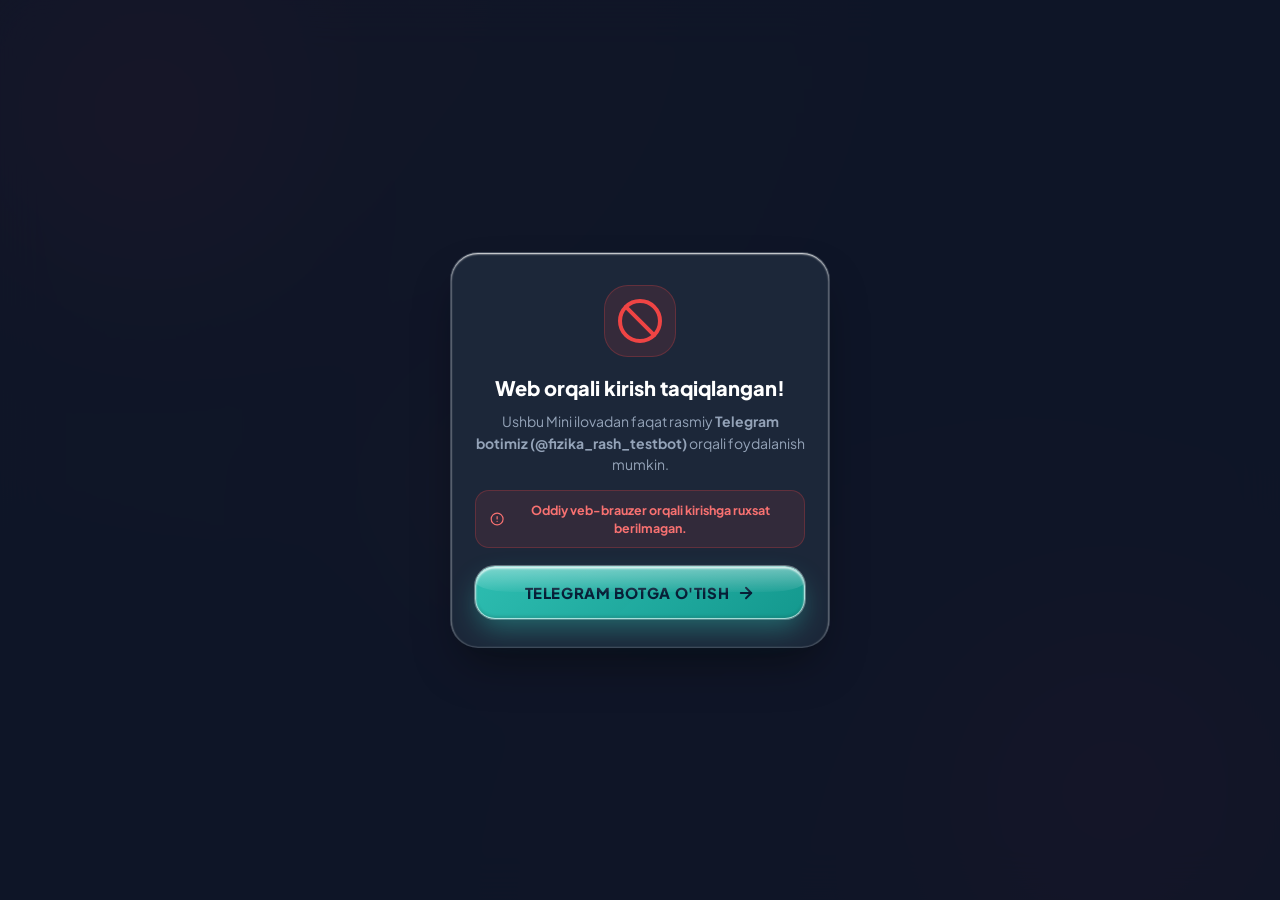
<file: app.html>
<!DOCTYPE html>
<html lang="uz" data-theme="dark">

<head>
  <meta charset="UTF-8" />
  <meta name="viewport" content="width=device-width, initial-scale=1.0, maximum-scale=1.0, user-scalable=no, viewport-fit=cover" />
  <meta name="theme-color" content="#f8fafc" />
  <title>FIZIKA — Milliy Sertifikat</title>
  <meta name="description" content="Fizika — Shaxsiy test markazi va milliy sertifikat tizimi" />
  <!-- DIAGNOSTIKA: ilova ishga tushmasa xatoni ekranda ko'rsatadi va qotib qolishni oldini oladi -->
  <script>
    (function () {
      var errs = [];
      function rec(m) { try { errs.push(String(m).slice(0, 300)); } catch (e) {} }
      window.addEventListener('error', function (e) {
        if (e && e.target && e.target !== window) return; // resurs yuklanmagan holatlar
        rec((e.message || 'Error') + ' @ ' + String(e.filename || '').split('/').pop() + ':' + (e.lineno || '?'));
      });
      window.addEventListener('unhandledrejection', function (e) {
        rec('Promise: ' + (e.reason && (e.reason.message || e.reason) || 'unknown'));
      });
      function show(title) {
        if (document.getElementById('bm-diag')) return;
        var d = document.createElement('div');
        d.id = 'bm-diag';
        d.style.cssText = 'position:fixed;left:8px;right:8px;top:8px;z-index:2147483647;background:#7f1d1d;color:#fff;' +
          'padding:12px 14px;border-radius:12px;font:12px/1.4 monospace;box-shadow:0 8px 30px rgba(0,0,0,.5);max-height:60vh;overflow:auto';
        var u = (window.Telegram && window.Telegram.WebApp && window.Telegram.WebApp.initDataUnsafe && window.Telegram.WebApp.initDataUnsafe.user) ? 'tg:ok' : 'tg:yoq';
        d.innerHTML = '<b>' + title + '</b><br>' + u + ' | ' + location.pathname + '<br>' +
          (errs.length ? errs.map(function (x) { return '• ' + x.replace(/</g, '&lt;'); }).join('<br>') : '• JS xatosi qayd etilmadi (skript yuklanmagan bo\'lishi mumkin)') +
          '<br><button onclick="this.parentNode.remove()" style="margin-top:8px;padding:6px 12px;border:0;border-radius:8px">Yopish</button>';
        (document.body || document.documentElement).appendChild(d);
      }
      window.__bmDiagShow = show;
      // 8 soniyada ilova ham, bloklash ekrani ham chiqmagan bo'lsa -> ishga tushmagan
      setTimeout(function () {
        function vis(id) { var e = document.getElementById(id); return e && e.style.display !== 'none' && e.style.display !== ''; }
        var app = document.getElementById('app');
        var appUp = app && app.style.display && app.style.display !== 'none';
        if (!appUp && !vis('web-block-screen')) {
          var sp = document.getElementById('splashScreen'); if (sp) sp.style.display = 'none';
          show('Ilova ishga tushmadi');
        }
      }, 8000);
      if (/[?&]debug=1/.test(location.search)) setTimeout(function () { show('DEBUG'); }, 2500);
    })();
  </script>
  <script src="https://telegram.org/js/telegram-web-app.js"></script>
  <link rel="preconnect" href="https://fonts.googleapis.com" />
  <link rel="preconnect" href="https://fonts.gstatic.com" crossorigin />
  <link href="https://fonts.googleapis.com/css2?family=Plus+Jakarta+Sans:wght@400;500;600;700;800&display=swap"
    rel="stylesheet" />
  <link rel="stylesheet" href="/css/app_style.css?v=20261004_fizika_milliysert1" />
  <script>
    (function () {
      var saved = localStorage.getItem('app_theme') || 'dark';
      var isDark = saved !== 'light';
      var themeName = isDark ? 'dark' : 'light';
      document.documentElement.setAttribute('data-theme', themeName);
      var bg = isDark ? '#0B0F19' : '#FFFFFF';
      var metaTheme = document.querySelector('meta[name="theme-color"]');
      if (metaTheme) metaTheme.setAttribute('content', bg);
      if (window.Telegram && window.Telegram.WebApp) {
        var tg = window.Telegram.WebApp;
        try {
          if (tg.setHeaderColor) tg.setHeaderColor(bg);
          if (tg.setBackgroundColor) tg.setBackgroundColor(bg);
          if (tg.setBottomBarColor) tg.setBottomBarColor(bg);
          tg.expand();
        } catch (e) {}
      }
    })();
  </script>
</head>

<body>

  <!-- =========================================
       VEB BRAUZERDA KIRISHNI CHEKLASH EKRANI
       ========================================= -->
  <div id="web-block-screen" class="web-block-screen" style="display:none;">
    <div class="web-block-card">
      <div class="web-block-icon" style="display:flex;align-items:center;justify-content:center;color:#EF4444;">
        <svg width="48" height="48" viewBox="0 0 24 24" fill="none" stroke="currentColor" stroke-width="2" stroke-linecap="round" stroke-linejoin="round">
          <circle cx="12" cy="12" r="10"></circle>
          <line x1="4.93" y1="4.93" x2="19.07" y2="19.07"></line>
        </svg>
      </div>
      <h2 class="web-block-title">Web orqali kirish taqiqlangan!</h2>
      <p class="web-block-desc">
        Ushbu Mini ilovadan faqat rasmiy <b>Telegram botimiz (@fizika_rash_testbot)</b> orqali foydalanish mumkin.
      </p>
      <div class="web-block-warning" style="display:flex;align-items:center;justify-content:center;gap:6px;">
        <svg width="16" height="16" viewBox="0 0 24 24" fill="none" stroke="currentColor" stroke-width="2" stroke-linecap="round" stroke-linejoin="round">
          <circle cx="12" cy="12" r="10"></circle>
          <line x1="12" y1="8" x2="12" y2="12"></line>
          <line x1="12" y1="16" x2="12.01" y2="16"></line>
        </svg>
        <span>Oddiy veb-brauzer orqali kirishga ruxsat berilmagan.</span>
      </div>
      <a href="https://t.me/fizika_rash_testbot" class="btn-action-primary" style="margin-top: 18px; text-decoration: none; width:100%; justify-content:center; display:flex; align-items:center; gap:8px;">
        <span>Telegram Botga o'tish</span>
        <svg width="18" height="18" viewBox="0 0 24 24" fill="none" stroke="currentColor" stroke-width="2.5" stroke-linecap="round" stroke-linejoin="round">
          <line x1="5" y1="12" x2="19" y2="12"></line>
          <polyline points="12 5 19 12 12 19"></polyline>
        </svg>
      </a>
    </div>
  </div>

  <!-- KIRISH ANIMATSIYASI EKRANI (Quantum Genesis + Idle Pulse + Iris Dive Exit) -->
  <div class="splash-screen" id="splashScreen" onclick="if(window.dismissSplash){window.dismissSplash();}else{var s=document.getElementById('splashScreen');if(s)s.style.display='none';var a=document.getElementById('app');if(a){a.style.display='flex';a.style.flexDirection='column';}}" style="cursor:pointer;" title="O'tkazish uchun ekranni bosing">
    <canvas id="splash-canvas" style="position:absolute;inset:0;width:100%;height:100%;pointer-events:none;z-index:1;"></canvas>
    <!-- Markaziy nur/fon nurlanishi -->
    <div class="splash-glow"></div>
    <!-- Markaziy kvant konteyneri -->
    <div class="splash-quantum-container">
      <!-- 1. Markaziy Fizika 3D Kvant Atom Logosi va Pulsatsiya Halqasi -->
      <div class="splash-logo-container splash-3d-wrap">
        <div class="splash-circle-badge fizika-glow-badge splash-3d-badge">
          <img src="/img/quantum_core.webp?v=20261004_electric_lightning" alt="Fizika 3D Core" class="splash-emblem-img splash-3d-core-img" onerror="this.onerror=null;this.src='/bm_logo.png';">
        </div>
        <div class="splash-pulse-ring"></div>
      </div>
      <!-- 2. Matnlar ("FIZIKA") -->
      <div class="splash-brand-text">
        <span class="bounce-char cherry splash-char" style="--d: 0.15s">F</span>
        <span class="bounce-char cherry splash-char" style="--d: 0.22s">I</span>
        <span class="bounce-char cherry splash-char" style="--d: 0.29s">Z</span>
        <span class="bounce-char cherry splash-char" style="--d: 0.36s">I</span>
        <span class="bounce-char cherry splash-char" style="--d: 0.43s">K</span>
        <span class="bounce-char cherry splash-char" style="--d: 0.50s">A</span>
      </div>
      <!-- 3. Ostki Tagline/Izoh -->
      <div class="splash-subtitle">MILLIY SERTIFIKAT</div>
    </div>
  </div>

  <!-- DYNAMIC MOVING AMBIENT BACKGROUND (Harakatlanuvchi Fon) -->
  <div class="ambient-moving-mesh" aria-hidden="true">
    <div class="ambient-mesh-orb ambient-orb-1"></div>
    <div class="ambient-mesh-orb ambient-orb-2"></div>
    <div class="ambient-mesh-orb ambient-orb-3"></div>
  </div>

  <!-- MAIN APP -->
  <div id="app" style="display:none">

    <!-- ADMIN SIMULATION BANNER (USER MODE FAOL BO'LGANDA) -->
    <div id="admin-simulation-banner" class="admin-simulation-banner" style="display:none;">
      <div class="simulation-banner-info">
        <span class="simulation-pulse-dot"></span>
        <span><b>O'quvchi rejimi faol</b> (Namuna)</span>
      </div>
      <button type="button" class="btn-return-admin-banner" onclick="toggleUserSimulationMode(false)">
        <span style="display:inline-flex;align-items:center;gap:6px;"><svg width="14" height="14" viewBox="0 0 24 24" fill="none" stroke="currentColor" stroke-width="2.2"><path d="M12 22s8-4 8-10V5l-8-3-8 3v7c0 6 8 10 8 10z"/></svg><span>Admin rejimiga qaytish</span></span>
      </button>
    </div>

    <!-- HEADER -->
    <header class="app-header">
      <div class="header-logo">
        <img src="/img/bm_logo.png?v=20261004_fizika_milliysert1" alt="Fizika" class="header-logo-img" width="38" height="38" style="width: 38px; height: 38px; object-fit: cover; border-radius: 10px; flex-shrink: 0;" />
        <div class="header-logo-text">Fizika Test Bot</div>
      </div>
      <div class="header-right">
        <!-- Live Server / Bot Status -->
        <div class="server-status-pill online" id="bot-status-pill" title="Server va Bot holati">
          <span class="status-dot"></span>
          <span class="status-text" id="bot-status-text" data-i18n="status_active">Faol</span>
        </div>
        <!-- Language switcher -->
        <button class="header-btn" id="lang-btn" onclick="cycleLang()" title="Til">
          <span id="lang-label">UZ</span>
        </button>
        <!-- Theme toggle -->
        <button class="header-btn" id="theme-btn" onclick="toggleTheme(event)" title="Tema">
          <span id="theme-icon">&#9790;</span>
        </button>
        <div class="header-user-avatar" id="header-avatar">?</div>
      </div>
    </header>

    <!-- TAB CONTENTS -->
    <div class="tab-content-wrapper">

      <div class="tab-content active" id="tab-home">
        <div class="skeleton skeleton-card"></div>
        <div class="skeleton skeleton-card"></div>
        <div class="skeleton skeleton-card"></div>
      </div>

      <div class="tab-content" id="tab-tests">
        <div class="skeleton skeleton-card"></div>
        <div class="skeleton skeleton-card"></div>
      </div>

      <div class="tab-content" id="tab-profile">
        <div class="skeleton skeleton-card" style="height:200px"></div>
      </div>

      <div class="tab-content" id="tab-admin">
        <div class="skeleton skeleton-card"></div>
        <div class="skeleton skeleton-card"></div>
      </div>

    </div>

    <!-- BOTTOM FLOATING DOCK (AYNAN 4-RASMDAGIDEK: CHAPDA KAPSULA TABLAR, O'NGDA ALOHIDA SUZUVCHI LUPA DOIRASI) -->
    <div class="bottom-dock-wrapper" id="bottom-dock-wrapper">
      <nav class="bottom-nav-pill" id="bottom-nav-pill">
        <button class="nav-item active" data-tab="home" id="nav-home" onclick="switchTab('home')">
          <div class="nav-icon-wrap">
            <svg width="22" height="22" viewBox="0 0 24 24" fill="none" stroke="currentColor" stroke-width="2.2"
              stroke-linecap="round" stroke-linejoin="round">
              <rect width="7" height="7" x="3" y="3" rx="1.5"/>
              <rect width="7" height="7" x="14" y="3" rx="1.5"/>
              <rect width="7" height="7" x="14" y="14" rx="1.5"/>
              <rect width="7" height="7" x="3" y="14" rx="1.5"/>
            </svg>
          </div>
          <span class="nav-label" data-i18n="tab_home">Asosiy</span>
        </button>
        <button class="nav-item" data-tab="tests" id="nav-tests" onclick="switchTab('tests')">
          <div class="nav-icon-wrap">
            <svg width="22" height="22" viewBox="0 0 24 24" fill="none" stroke="currentColor" stroke-width="2.2"
              stroke-linecap="round" stroke-linejoin="round">
              <path d="M15 2H6a2 2 0 0 0-2 2v16a2 2 0 0 0 2 2h12a2 2 0 0 0 2-2V7Z"/>
              <path d="M14 2v4a2 2 0 0 0 2 2h4"/>
              <path d="M10 9H8"/>
              <path d="M16 13H8"/>
              <path d="M16 17H8"/>
            </svg>
          </div>
          <span class="nav-label" data-i18n="tab_tests">Testlar</span>
        </button>
        <button class="nav-item" data-tab="profile" id="nav-profile" onclick="switchTab('profile')">
          <div class="nav-icon-wrap">
            <svg width="22" height="22" viewBox="0 0 24 24" fill="none" stroke="currentColor" stroke-width="2.2"
              stroke-linecap="round" stroke-linejoin="round">
              <path d="M16 21v-2a4 4 0 0 0-4-4H6a4 4 0 0 0-4 4v2"/>
              <circle cx="9" cy="7" r="4"/>
              <path d="M22 21v-2a4 4 0 0 0-3-3.87"/>
              <path d="M16 3.13a4 4 0 0 1 0 7.75"/>
            </svg>
          </div>
          <span class="nav-label" data-i18n="tab_profile">Profil</span>
        </button>
        <button class="nav-item" data-tab="admin" id="nav-admin" onclick="switchTab('admin')" style="display:none">
          <div class="nav-icon-wrap" style="position:relative">
            <svg width="22" height="22" viewBox="0 0 24 24" fill="none" stroke="currentColor" stroke-width="2.2"
              stroke-linecap="round" stroke-linejoin="round">
              <polyline points="22 12 18 12 15 21 9 3 6 12 2 12"/>
            </svg>
            <span class="nav-badge" id="admin-badge" style="display:none">0</span>
          </div>
          <span class="nav-label" data-i18n="tab_admin">Admin</span>
        </button>
      </nav>

      <!-- O'NG TOMONDA ALOHIDA AJRALGAN MUSTAQIL DOIRAVIY LUPA TUGMASI (AYNAN 4-RASMDAGIDEK!) -->
      <button class="nav-search-floating-circle" id="nav-search" onclick="openGlobalSearch()" title="Qidiruv" aria-label="Qidirish">
        <svg width="23" height="23" viewBox="0 0 24 24" fill="none" stroke="currentColor" stroke-width="2.3"
          stroke-linecap="round" stroke-linejoin="round">
          <circle cx="11" cy="11" r="7" />
          <line x1="16.2" y1="16.2" x2="21.5" y2="21.5" />
        </svg>
      </button>
    </div>
  </div>

  <!-- RESULT MODAL -->
  <div id="result-modal" class="modal-overlay" style="display:none;z-index:100000;" onclick="closeResultModal(event)">
    <div class="modal-box" id="result-modal-box">
      <div class="modal-header">
        <div class="modal-title" id="result-modal-title" data-i18n="result_title">Natija</div>
        <button class="modal-close" onclick="closeResultModal()">&#10005;</button>
      </div>
      <div class="modal-body" id="result-modal-body"></div>
    </div>
  </div>

  <!-- PAST / ENDED TEST INFO MODAL -->
  <div id="past-test-modal" class="modal-overlay" style="display:none;z-index:99999;" onclick="closePastTestModal(event)">
    <div class="modal-box past-test-modal-box" id="past-test-modal-box">
      <div class="modal-header">
        <div class="modal-title" id="past-test-modal-title" data-i18n="test_ended_modal_title">Test muddati yakunlangan</div>
        <button class="modal-close" onclick="closePastTestModal()">&#10005;</button>
      </div>
      <div class="modal-body" id="past-test-modal-body"></div>
    </div>
  </div>

  <!-- UNREGISTERED MODAL (RO'YXATDAN O'TISH QAT'IY CHEKLOVI) -->
  <div id="unregistered-modal" class="modal-overlay" style="display:none;z-index:999999;">
    <div class="modal-box" style="text-align:center;padding:32px 24px 26px;border-radius:26px;max-width:380px;width:92%;background:var(--bg-card);border:1px solid var(--border);box-shadow:0 24px 60px rgba(0,0,0,0.45);backdrop-filter:blur(20px);-webkit-backdrop-filter:blur(20px);">
      <div style="width:76px;height:76px;border-radius:24px;background:rgba(239,68,68,0.12);color:#EF4444;display:flex;align-items:center;justify-content:center;margin:0 auto 16px;box-shadow:0 8px 24px rgba(239,68,68,0.2);">
        <svg width="38" height="38" viewBox="0 0 24 24" fill="none" stroke="currentColor" stroke-width="2" stroke-linecap="round" stroke-linejoin="round">
          <path d="M10.29 3.86L1.82 18a2 2 0 0 0 1.71 3h16.94a2 2 0 0 0 1.71-3L13.71 3.86a2 2 0 0 0-3.42 0z"></path>
          <line x1="12" y1="9" x2="12" y2="13"></line>
          <line x1="12" y1="17" x2="12.01" y2="17"></line>
        </svg>
      </div>
      <h3 style="font-size:20px;font-weight:900;color:var(--text);margin-bottom:8px;" data-i18n="unreg_title">
        Iltimos, roʻyxatdan oʻting!
      </h3>
      <p style="font-size:13.5px;color:var(--text-muted);line-height:1.55;margin:0 auto 22px;max-width:300px;" data-i18n="unreg_desc">
        Tizimdan toʻliq foydalanish, testlarni yechish va natijalarni saqlash uchun avval botda roʻyxatdan oʻting.
      </p>
      <button onclick="goToBotRegister()" style="width:100%;padding:14px;border-radius:14px;background:linear-gradient(135deg, #3B82F6, #6366F1);color:white;border:none;font-weight:800;font-size:15px;cursor:pointer;box-shadow:0 4px 18px rgba(59,130,246,0.4);display:flex;align-items:center;justify-content:center;gap:8px;">
        <span data-i18n="unreg_btn">Roʻyxatdan oʻtish</span>
        <svg width="18" height="18" viewBox="0 0 24 24" fill="none" stroke="currentColor" stroke-width="2.5" stroke-linecap="round" stroke-linejoin="round">
          <line x1="5" y1="12" x2="19" y2="12"></line>
          <polyline points="12 5 19 12 12 19"></polyline>
        </svg>
      </button>
    </div>
  </div>

  <!-- ONBOARDING / BOTTOM NAV & THEME GUIDE MODAL -->
  <div id="onboarding-modal" class="modal-overlay" style="display:none;z-index:99999;">
    <div class="modal-box onboarding-box"
      style="max-width:390px;width:92%;text-align:center;padding:26px 20px 22px;border-radius:24px;background:var(--bg-card);box-shadow:0 24px 60px rgba(0,0,0,0.35);border:1px solid var(--border);">

      <div id="onboarding-slides-container">
        <!-- Slide 0: Asosiy (Home) -->
        <div class="onboarding-slide" id="onboarding-slide-0">
          <div
            style="width:72px;height:72px;border-radius:24px;background:rgba(59,130,246,0.12);color:#3B82F6;display:flex;align-items:center;justify-content:center;margin:0 auto 12px;box-shadow:0 8px 22px rgba(59,130,246,0.2);">
            <svg width="34" height="34" viewBox="0 0 24 24" fill="none" stroke="currentColor" stroke-width="2.2" stroke-linecap="round" stroke-linejoin="round">
              <rect width="7" height="7" x="3" y="3" rx="1.5"/>
              <rect width="7" height="7" x="14" y="3" rx="1.5"/>
              <rect width="7" height="7" x="14" y="14" rx="1.5"/>
              <rect width="7" height="7" x="3" y="14" rx="1.5"/>
            </svg>
          </div>
          <div
            style="display:inline-block;padding:3px 12px;border-radius:20px;background:rgba(59,130,246,0.12);color:#3B82F6;font-size:11.5px;font-weight:800;letter-spacing:0.5px;margin-bottom:8px;">
            1-TUGMA: ASOSIY</div>
          <h3 style="font-size:19px;font-weight:900;color:var(--text);margin-bottom:8px;">«Asosiy» bo‘limi</h3>
          <p style="font-size:13.5px;color:var(--text-muted);line-height:1.55;margin:0 auto 12px;max-width:310px;">
            Pastki menyudagi birinchi <b>«Asosiy»</b> tugmasi orqali faol testlar ro‘yxatini ko‘rishingiz, test kodini
            kiritib sinovni boshlashingiz mumkin.
          </p>
          <div
            style="background:var(--bg-body);border:1px solid var(--border);border-radius:14px;padding:10px 14px;display:flex;align-items:center;justify-content:center;gap:10px;font-size:12.5px;color:var(--text);font-weight:600;">
            <svg width="15" height="15" viewBox="0 0 24 24" fill="none" stroke="#3B82F6" stroke-width="2.2" stroke-linecap="round" stroke-linejoin="round"><polyline points="22 12 18 12 15 21 9 3 6 12 2 12"/></svg>
            <span>Tezkor kirish, test kodlari va e’lonlar</span>
          </div>
        </div>

        <!-- Slide 1: Testlar (Tests) -->
        <div class="onboarding-slide" id="onboarding-slide-1" style="display:none;">
          <div
            style="width:72px;height:72px;border-radius:24px;background:rgba(16,185,129,0.12);color:#10B981;display:flex;align-items:center;justify-content:center;margin:0 auto 12px;box-shadow:0 8px 22px rgba(16,185,129,0.2);">
            <svg width="34" height="34" viewBox="0 0 24 24" fill="none" stroke="currentColor" stroke-width="2.2" stroke-linecap="round" stroke-linejoin="round">
              <path d="M15 2H6a2 2 0 0 0-2 2v16a2 2 0 0 0 2 2h12a2 2 0 0 0 2-2V7Z"/>
              <path d="M14 2v4a2 2 0 0 0 2 2h4"/>
              <path d="M10 9H8"/>
              <path d="M16 13H8"/>
              <path d="M16 17H8"/>
            </svg>
          </div>
          <div
            style="display:inline-block;padding:3px 12px;border-radius:20px;background:rgba(16,185,129,0.12);color:#10B981;font-size:11.5px;font-weight:800;letter-spacing:0.5px;margin-bottom:8px;">
            2-TUGMA: TESTLAR</div>
          <h3 style="font-size:19px;font-weight:900;color:var(--text);margin-bottom:8px;">«Testlar» tarixi & Kalitlar
          </h3>
          <p style="font-size:13.5px;color:var(--text-muted);line-height:1.55;margin:0 auto 12px;max-width:310px;">
            Pastdagi <b>«Testlar»</b> tugmasida siz topshirgan barcha testlaringiz ro‘yxati, to‘liq javoblar tahlili va
            to‘g‘ri kalitlar saqlanadi.
          </p>
          <div
            style="background:var(--bg-body);border:1px solid var(--border);border-radius:14px;padding:10px 14px;display:flex;align-items:center;justify-content:center;gap:10px;font-size:12.5px;color:var(--text);font-weight:600;">
            <svg width="15" height="15" viewBox="0 0 24 24" fill="none" stroke="#10B981" stroke-width="2.5" stroke-linecap="round" stroke-linejoin="round"><circle cx="11" cy="11" r="8"></circle><line x1="21" y1="21" x2="16.65" y2="16.65"></line></svg>
            <span>Har bir savolning to‘g‘ri/noto‘g‘ri tahlili</span>
          </div>
        </div>

        <!-- Slide 2: Profil (Profile) -->
        <div class="onboarding-slide" id="onboarding-slide-2" style="display:none;">
          <div
            style="width:72px;height:72px;border-radius:24px;background:rgba(245,158,11,0.12);color:#F59E0B;display:flex;align-items:center;justify-content:center;margin:0 auto 12px;box-shadow:0 8px 22px rgba(245,158,11,0.2);">
            <svg width="34" height="34" viewBox="0 0 24 24" fill="none" stroke="currentColor" stroke-width="2.2" stroke-linecap="round" stroke-linejoin="round">
              <path d="m8 21 8 0"/>
              <path d="M12 17v4"/>
              <path d="M7 4h10"/>
              <path d="M17 4v8a5 5 0 0 1-10 0V4"/>
              <path d="M3 9a4 4 0 0 0 4 4"/>
              <path d="M21 9a4 4 0 0 1-4 4"/>
            </svg>
          </div>
          <div
            style="display:inline-block;padding:3px 12px;border-radius:20px;background:rgba(245,158,11,0.12);color:#F59E0B;font-size:11.5px;font-weight:800;letter-spacing:0.5px;margin-bottom:8px;">
            3-TUGMA: PROFIL</div>
          <h3 style="font-size:19px;font-weight:900;color:var(--text);margin-bottom:8px;">«Profil» & Sertifikat darajasi
          </h3>
          <p style="font-size:13.5px;color:var(--text-muted);line-height:1.55;margin:0 auto 12px;max-width:310px;">
            Pastdagi <b>«Profil»</b> tugmasi orqali Rasch modeli bo‘yicha to‘plagan ballaringiz, Milliy sertifikat
            darajalaringiz (<b>A+, A, B+, B, C</b>) va shaxsiy sozlamalarni ko‘rasiz.
          </p>
          <div
            style="background:var(--bg-body);border:1px solid var(--border);border-radius:14px;padding:10px 14px;display:flex;align-items:center;justify-content:center;gap:10px;font-size:12.5px;color:var(--text);font-weight:600;">
            <svg width="15" height="15" viewBox="0 0 24 24" fill="none" stroke="#F59E0B" stroke-width="2.2" stroke-linecap="round" stroke-linejoin="round"><path d="m8 21 8 0"/><path d="M12 17v4"/><path d="M7 4h10"/><path d="M17 4v8a5 5 0 0 1-10 0V4"/></svg>
            <span>Shaxsiy ballar va reyting</span>
          </div>
        </div>

        <!-- Slide 3: Oq va Qorong'u rejim (Theme) -->
        <div class="onboarding-slide" id="onboarding-slide-3" style="display:none;">
          <div
            style="width:72px;height:72px;border-radius:24px;background:rgba(139,92,246,0.12);color:#8B5CF6;display:flex;align-items:center;justify-content:center;margin:0 auto 12px;box-shadow:0 8px 22px rgba(139,92,246,0.2);gap:6px;">
            <svg width="24" height="24" viewBox="0 0 24 24" fill="none" stroke="currentColor" stroke-width="2" stroke-linecap="round" stroke-linejoin="round"><circle cx="12" cy="12" r="5"></circle><line x1="12" y1="1" x2="12" y2="3"></line><line x1="12" y1="21" x2="12" y2="23"></line><line x1="4.22" y1="4.22" x2="5.64" y2="5.64"></line><line x1="18.36" y1="18.36" x2="19.78" y2="19.78"></line><line x1="1" y1="12" x2="3" y2="12"></line><line x1="21" y1="12" x2="23" y2="12"></line><line x1="4.22" y1="19.78" x2="5.64" y2="18.36"></line><line x1="18.36" y1="5.64" x2="19.78" y2="4.22"></line></svg>
            <svg width="22" height="22" viewBox="0 0 24 24" fill="none" stroke="currentColor" stroke-width="2" stroke-linecap="round" stroke-linejoin="round"><path d="M21 12.79A9 9 0 1 1 11.21 3 7 7 0 0 0 21 12.79z"></path></svg>
          </div>
          <div
            style="display:inline-block;padding:3px 12px;border-radius:20px;background:rgba(139,92,246,0.12);color:#8B5CF6;font-size:11.5px;font-weight:800;letter-spacing:0.5px;margin-bottom:8px;">
            QULAY DIZAYN</div>
          <h3 style="font-size:19px;font-weight:900;color:var(--text);margin-bottom:8px;">Oq va Qorong‘u rejim</h3>
          <p style="font-size:13.5px;color:var(--text-muted);line-height:1.55;margin:0 auto 12px;max-width:310px;">
            Ilova kirishda har doim qulay <b>Oq (kunduzgi)</b> rejimda ochiladi. Tepadagi rejim tugmasi orqali
            ilovani xohlagan vaqtingizda <b>Qorong‘u (tungi)</b> yoki <b>Oq</b> rejimga o‘tkaza olasiz!
          </p>
          <div
            style="background:var(--bg-body);border:1px solid var(--border);border-radius:14px;padding:10px 14px;display:flex;align-items:center;justify-content:center;gap:12px;font-size:12.5px;color:var(--text);font-weight:700;">
            <span>Kunduzgi (Oq)</span> <span style="color:var(--text-muted);">⇄</span> <span>Tungi (Qorong‘u)</span>
          </div>
        </div>
      </div>

      <!-- Onboarding Dots -->
      <div style="display:flex;justify-content:center;align-items:center;gap:8px;margin:20px 0 16px;">
        <span class="onboarding-dot active" id="ob-dot-0" onclick="goOnboardingSlide(0)"
          style="width:24px;height:8px;border-radius:4px;background:var(--primary);cursor:pointer;transition:all 0.3s ease;"></span>
        <span class="onboarding-dot" id="ob-dot-1" onclick="goOnboardingSlide(1)"
          style="width:8px;height:8px;border-radius:4px;background:var(--border);cursor:pointer;transition:all 0.3s ease;"></span>
        <span class="onboarding-dot" id="ob-dot-2" onclick="goOnboardingSlide(2)"
          style="width:8px;height:8px;border-radius:4px;background:var(--border);cursor:pointer;transition:all 0.3s ease;"></span>
        <span class="onboarding-dot" id="ob-dot-3" onclick="goOnboardingSlide(3)"
          style="width:8px;height:8px;border-radius:4px;background:var(--border);cursor:pointer;transition:all 0.3s ease;"></span>
      </div>

      <!-- Actions -->
      <div style="display:flex;gap:10px;justify-content:center;">
        <button onclick="finishOnboarding()" data-i18n="btn_skip"
          style="flex:1;padding:12px;border-radius:12px;background:var(--bg-body);color:var(--text-muted);border:1px solid var(--border);font-weight:700;font-size:14px;cursor:pointer;">Oʻtkazish</button>
        <button id="btn-onboarding-next" onclick="nextOnboardingSlide()"
          style="flex:1.4;padding:12px;border-radius:12px;background:linear-gradient(135deg, #3B82F6, #6366F1);color:white;border:none;font-weight:800;font-size:14.5px;cursor:pointer;box-shadow:0 4px 14px rgba(59,130,246,0.35);display:inline-flex;align-items:center;justify-content:center;gap:6px;">
          <span>Keyingisi</span>
          <svg width="15" height="15" viewBox="0 0 24 24" fill="none" stroke="currentColor" stroke-width="2.5" stroke-linecap="round" stroke-linejoin="round"><line x1="5" y1="12" x2="19" y2="12"></line><polyline points="12 5 19 12 12 19"></polyline></svg>
        </button>
      </div>
    </div>
  </div>

  <!-- GLOBAL SEARCH MODAL (LUPA BO'LIMI) -->
  <div id="global-search-modal" class="modal-overlay global-search-overlay" style="display:none;" onclick="closeGlobalSearch(event)">
    <div class="modal-box global-search-box" id="global-search-box" onclick="event.stopPropagation()">
      <div class="search-header-bar">
        <div class="search-input-wrapper">
          <svg class="search-input-icon" width="19" height="19" viewBox="0 0 24 24" fill="none" stroke="currentColor" stroke-width="2.3" stroke-linecap="round" stroke-linejoin="round">
            <circle cx="10.5" cy="10.5" r="7" />
            <line x1="15.8" y1="15.8" x2="21" y2="21" />
          </svg>
          <input type="text" id="global-search-input" class="search-input-field" placeholder="Testlar, natijalarim, bot haqida..." autocomplete="off" oninput="handleGlobalSearch(this.value)">
          <button id="search-clear-btn" class="search-clear-btn" style="display:none" onclick="clearGlobalSearch()" aria-label="Tozalash">
            <svg width="14" height="14" viewBox="0 0 24 24" fill="none" stroke="currentColor" stroke-width="2.5"><line x1="18" y1="6" x2="6" y2="18"></line><line x1="6" y1="6" x2="18" y2="18"></line></svg>
          </button>
        </div>
        <button class="search-close-btn" onclick="closeGlobalSearch()" title="Yopish" aria-label="Yopish">
          <svg width="16" height="16" viewBox="0 0 24 24" fill="none" stroke="currentColor" stroke-width="2.5"><line x1="18" y1="6" x2="6" y2="18"></line><line x1="6" y1="6" x2="18" y2="18"></line></svg>
        </button>
      </div>

      <!-- PRESET TAGS (QUICK PILLS) — Testlar, Natijalarim, Bot haqida -->
      <div class="search-preset-chips" id="search-preset-chips">
        <button class="search-chip active" id="chip-all" onclick="selectSearchFilter('all')">
          <svg width="14" height="14" viewBox="0 0 24 24" fill="none" stroke="currentColor" stroke-width="2" stroke-linecap="round" stroke-linejoin="round"><polygon points="12 2 15.09 8.26 22 9.27 17 14.14 18.18 21.02 12 17.77 5.82 21.02 7 14.14 2 9.27 8.91 8.26 12 2"></polygon></svg>
          <span data-i18n="search_chip_all">Barchasi</span>
        </button>
        <button class="search-chip" id="chip-tests" onclick="selectSearchFilter('tests')">
          <svg width="14" height="14" viewBox="0 0 24 24" fill="none" stroke="currentColor" stroke-width="2" stroke-linecap="round" stroke-linejoin="round"><path d="M14 2H6a2 2 0 0 0-2 2v16a2 2 0 0 0 2 2h12a2 2 0 0 0 2-2V8z"></path><polyline points="14 2 14 8 20 8"></polyline><line x1="16" y1="13" x2="8" y2="13"></line><line x1="16" y1="17" x2="8" y2="17"></line></svg>
          <span data-i18n="search_chip_tests">Testlar</span>
        </button>
        <button class="search-chip" id="chip-results" onclick="selectSearchFilter('results')">
          <svg width="14" height="14" viewBox="0 0 24 24" fill="none" stroke="currentColor" stroke-width="2" stroke-linecap="round" stroke-linejoin="round"><line x1="18" y1="20" x2="18" y2="10"></line><line x1="12" y1="20" x2="12" y2="4"></line><line x1="6" y1="20" x2="6" y2="14"></line></svg>
          <span data-i18n="search_chip_results">Natijalarim</span>
        </button>
        <button class="search-chip" id="chip-about" onclick="selectSearchFilter('about')">
          <svg width="14" height="14" viewBox="0 0 24 24" fill="none" stroke="currentColor" stroke-width="2" stroke-linecap="round" stroke-linejoin="round"><circle cx="12" cy="12" r="10"></circle><line x1="12" y1="16" x2="12" y2="12"></line><line x1="12" y1="8" x2="12.01" y2="8"></line></svg>
          <span data-i18n="search_chip_about">Bot haqida</span>
        </button>
      </div>

      <!-- SEARCH RESULTS SCROLLABLE CONTENT -->
      <div class="search-results-scroll" id="global-search-results">
        <!-- Rendered dynamically -->
      </div>
    </div>
  </div>

  <!-- ABOUT & KNOWLEDGE DETAIL MODAL -->
  <div id="about-info-modal" class="modal-overlay" style="display:none;z-index:100000;" onclick="closeAboutInfoModal(event)">
    <div class="modal-box about-info-modal-box" id="about-info-modal-box" onclick="event.stopPropagation()">
      <div class="modal-header">
        <div class="modal-title" id="about-info-title">Ma'lumot</div>
        <button class="modal-close" onclick="closeAboutInfoModal()" aria-label="Yopish">
          <svg width="16" height="16" viewBox="0 0 24 24" fill="none" stroke="currentColor" stroke-width="2.5"><line x1="18" y1="6" x2="6" y2="18"></line><line x1="6" y1="6" x2="18" y2="18"></line></svg>
        </button>
      </div>
      <div class="modal-body" id="about-info-body"></div>
    </div>
  </div>

  <!-- TOAST -->
  <div id="toast"></div>

  <script src="/logo_data.js?v=20261004_cherryred1"></script>
  <script src="/js/i18n.js?v=20261004_cherryred1"></script>
  <script src="/js/math-utils.js?v=20261004_cherryred1"></script>
  <script src="/js/app.js?v=20261004_cherryred1"></script>
  <script src="/js/search-engine.js?v=20261004_cherryred1"></script>

</body>

</html>
</file>
<file: test_style.css>
/* =========================================
   TEST TEKSHIRISH TIZIMI — STYLES
   ========================================= */

:root {
  /* LIGHT MODE (DEFOLT OQ VA QIZIL MAVZU) */
  --bg-main: #F8FAFC;          /* Toza oq / yorug' fon */
  --bg-card: #FFFFFF;          /* Test savollari va kartalar oq foni */
  --bg-card-hover: #F1F5F9;    /* Bosilgandagi holat */
  --bg-card-sub: #F8FAFC;
  
  /* Chegaralar va ajratuvchilar */
  --border-color: rgba(15, 23, 42, 0.08);
  --border: rgba(15, 23, 42, 0.08);
  --border-active: #DC2626;    /* Qizil rang */
  
  /* Aksent ranglar (Qizil ruhi) */
  --accent-electric: #DC2626;  /* Asosiy yorqin qizil */
  --accent-cyan: #EF4444;      /* Och qizil timer va glow uchun */
  
  /* Holatlar */
  --success: #10B981;          /* To'g'ri javob (Zumrad yashil) */
  --danger: #DC2626;           /* Xato javob (Qizil) */
  --warning: #F59E0B;          /* Ogohlantirish / Qolgan vaqt */
  
  /* Matn ranglari */
  --text-primary: #0F172A;    /* Asosiy savol matni */
  --text-secondary: #475569;  /* Izohlar, pastki matnlar */
  --text-muted: #64748B;      /* Noaniq/o'chirilgan holatlar */
  --text-main: #0F172A;

  /* Asosiy va qo'shimcha tokenlar */
  --primary: #DC2626;
  --primary-hover: #B91C1C;
  --primary-light: rgba(220, 38, 38, 0.09);
  --error: var(--danger);
  --error-light: rgba(220, 38, 38, 0.1);
  --success-light: rgba(16, 185, 129, 0.1);
  --warning-light: rgba(245, 158, 11, 0.1);

  /* ── LIQUID GLASS DESIGN TOKENS (LIGHT CRYSTAL) ── */
  --liquid-glass-bg: #FFFFFF;
  --liquid-glass-hover: #F8FAFC;
  --liquid-glass-border: 1px solid rgba(15, 23, 42, 0.08);
  --liquid-glass-specular: inset 0 1px 1px 0 rgba(255, 255, 255, 0.95);
  --liquid-glass-shadow: 0 10px 25px -4px rgba(15, 23, 42, 0.06), 0 4px 10px -2px rgba(15, 23, 42, 0.03);
  --liquid-glass-blur: blur(20px) saturate(180%);

  --test-timer-bg: rgba(255, 255, 255, 0.95);
  --test-timer-track: rgba(15, 23, 42, 0.08);

  --shadow-sm: 0 2px 6px rgba(15, 23, 42, 0.06);
  --shadow-md: var(--liquid-glass-shadow);
  --shadow-lg: 0 16px 36px -6px rgba(15, 23, 42, 0.1);
  
  --radius-sm: 10px;
  --radius-md: 14px;
  --radius-lg: 20px;
  --radius-xl: 30px;
  --radius-full: 9999px;
  --font: 'Plus Jakarta Sans', -apple-system, BlinkMacSystemFont, sans-serif;
}

/* ── DARK MODE TOKENS (CHUQUR KOSMIK OBSIDIAN + CHERRY MAVZU) ── */
html.dark-mode,
body.dark-mode,
html[data-theme="dark"],
body[data-theme="dark"] {
  /* Asosiy fonlar */
  --bg-main: #0B0F19;          /* Chuqur kosmik fon */
  --bg-card: #161E2E;          /* Test savollari va kartalar foni */
  --bg-card-hover: #1E293B;    /* Bosilgandagi holat */
  --bg-card-sub: #161E2E;
  
  /* Chegaralar va ajratuvchilar */
  --border-color: rgba(255, 255, 255, 0.08);
  --border: rgba(255, 255, 255, 0.08);
  --border-active: #F43F5E;    /* Cherry aksent chegarasi */
  
  /* Aksent ranglar (CHERRY ruhi) */
  --accent-electric: #E11D48;  /* Asosiy to'q cherry / gilos qizil */
  --accent-cyan: #FB7185;      /* Och cherry pushti-qizil */
  
  /* Holatlar */
  --success: #10B981;          /* To'g'ri javob (Zumrad yashil) */
  --danger: #F43F5E;           /* Xato javob (Cherry neon) */
  --warning: #F59E0B;          /* Ogohlantirish / Qolgan vaqt */
  
  /* Matn ranglari */
  --text-primary: #F8FAFC;    /* Asosiy savol matni */
  --text-secondary: #94A3B8;  /* Izohlar, pastki matnlar */
  --text-muted: #64748B;      /* Noaniq/o'chirilgan holatlar */
  --text-main: #F8FAFC;

  /* Legacy va qo'shimcha tokenlar */
  --primary: #E11D48;
  --primary-hover: #BE123C;
  --primary-light: rgba(225, 29, 72, 0.18);
  --error: var(--danger);
  --error-light: rgba(225, 29, 72, 0.18);
  --success-light: rgba(16, 185, 129, 0.14);
  --warning-light: rgba(245, 158, 11, 0.14);

  /* ── LIQUID GLASS DESIGN TOKENS (DARK OBSIDIAN / CHERRY COSMIC) ── */
  --liquid-glass-bg: #161E2E;
  --liquid-glass-hover: #1E293B;
  --liquid-glass-border: 1px solid rgba(255, 255, 255, 0.08);
  --liquid-glass-specular: inset 0 1px 1px 0 rgba(255, 255, 255, 0.12);
  --liquid-glass-shadow: 0 16px 42px -6px rgba(0, 0, 0, 0.6), 0 4px 14px -2px rgba(0, 0, 0, 0.4);
  --liquid-glass-blur: blur(24px) saturate(180%);

  --test-timer-bg: rgba(11, 15, 25, 0.94);
  --test-timer-track: rgba(255, 255, 255, 0.08);

  --shadow-sm: 0 2px 8px rgba(0, 0, 0, 0.3);
  --shadow-md: var(--liquid-glass-shadow);
  --shadow-lg: 0 24px 56px -8px rgba(0, 0, 0, 0.65);
}

* {
  box-sizing: border-box;
  margin: 0;
  padding: 0;
  -webkit-tap-highlight-color: transparent;
}

body {
  font-family: var(--font);
  background-color: var(--bg-main);
  color: var(--text-main);
  min-height: 100vh;
  display: flex;
  justify-content: center;
  overflow-x: hidden;
  line-height: 1.4;
  transition: background-color 0.25s ease, color 0.25s ease;
}

body:not(.dark-mode):not([data-theme="dark"]),
body[data-theme="light"] {
  background:
    radial-gradient(ellipse at 20% 0%, rgba(220, 38, 38, 0.06) 0%, transparent 50%),
    radial-gradient(ellipse at 80% 100%, rgba(239, 68, 68, 0.04) 0%, transparent 50%),
    var(--bg-main);
  color: #0F172A;
}

body.dark-mode,
body[data-theme="dark"] {
  background:
    radial-gradient(ellipse at 20% 0%, rgba(225, 29, 72, 0.14) 0%, transparent 50%),
    radial-gradient(ellipse at 80% 100%, rgba(190, 18, 60, 0.10) 0%, transparent 50%),
    var(--bg-main);
  color: #F8FAFC;
}

/* =========================================
   0. ANIMATSIYALI INTRO / SPLASH EKRANI (BARCHA MINI APP LAR UCHUN)
   ========================================= */
.splash-screen,
.splash-screen-common,
#intro-splash,
#admin-splash,
#splashScreen {
  position: fixed;
  top: 0;
  left: 0;
  width: 100%;
  height: 100%;
  background: radial-gradient(circle at 50% 38%, #2B0512 0%, #150208 52%, #080104 100%);
  z-index: 99999;
  display: flex;
  flex-direction: column;
  align-items: center;
  justify-content: center;
  overflow: hidden;
  user-select: none;
  -webkit-user-select: none;
  /* 3.a) Circular Reveal / Mask */
  clip-path: circle(150% at 50% 50%);
  -webkit-clip-path: circle(150% at 50% 50%);
  will-change: clip-path, transform, opacity;
  transition: clip-path 0.75s cubic-bezier(0.7, 0, 0.2, 1),
              -webkit-clip-path 0.75s cubic-bezier(0.7, 0, 0.2, 1),
              opacity 0.75s ease;
}

/* 3.a) Chiqish: Butun splash container clip-path: circle(...) orqali markazga tortilib yopilsin */
.splash-screen.dismissed,
.splash-screen.portal-warp-exit,
.splash-screen.fade-out,
.splash-screen-common.dismissed,
.splash-screen-common.portal-warp-exit,
.splash-screen-common.fade-out,
#intro-splash.dismissed,
#intro-splash.portal-warp-exit,
#intro-splash.fade-out,
#admin-splash.dismissed,
#admin-splash.portal-warp-exit {
  clip-path: circle(0% at 50% 50%) !important;
  -webkit-clip-path: circle(0% at 50% 50%) !important;
  opacity: 0 !important;
  pointer-events: none !important;
}

/* Markaziy kvant konteyneri */
.splash-quantum-container {
  display: flex;
  flex-direction: column;
  align-items: center;
  justify-content: center;
  position: relative;
  z-index: 2;
  will-change: transform, opacity, filter;
  transition: transform 0.75s cubic-bezier(0.16, 1, 0.3, 1),
              opacity 0.65s cubic-bezier(0.16, 1, 0.3, 1),
              filter 0.75s cubic-bezier(0.16, 1, 0.3, 1);
}

/* 3.b) Chiqishda markaziy kontent scale(1.4) ga kattalashib (zoom-in dive effekti) kirib ketsin */
.splash-screen.dismissed .splash-quantum-container,
#admin-splash.dismissed .splash-quantum-container,
#intro-splash.dismissed .splash-quantum-container,
#splashScreen.dismissed .splash-quantum-container {
  transform: scale(1.4) !important;
  opacity: 0 !important;
  filter: blur(12px) brightness(1.6) !important;
  pointer-events: none !important;
}

/* Markaziy orqa fonning pulsatsiyalanishi */
.splash-glow {
  position: absolute;
  width: 320px;
  height: 320px;
  background: radial-gradient(circle, rgba(225, 29, 72, 0.45) 0%, rgba(244, 63, 94, 0.15) 50%, transparent 70%);
  border-radius: 50%;
  top: 40%;
  left: 50%;
  transform: translate(-50%, -50%);
  animation: splashGlowPulse 2.8s ease-in-out infinite alternate;
  pointer-events: none;
}

@keyframes splashGlowPulse {
  0% { transform: translate(-50%, -50%) scale(0.85); opacity: 0.55; }
  100% { transform: translate(-50%, -50%) scale(1.22); opacity: 0.95; }
}

/* 1. Kirish animatsiyasi (Variant A - Kvant tug'ilishi: scale 0.15 -> 1.08 -> 1.0) */
@keyframes quantumBirth {
  0% {
    opacity: 0;
    transform: scale(0.15);
    filter: brightness(2.8) drop-shadow(0 0 60px rgba(244, 63, 94, 1)) blur(8px);
  }
  65% {
    opacity: 1;
    transform: scale(1.08);
    filter: brightness(1.4) drop-shadow(0 0 35px rgba(225, 29, 72, 0.85)) blur(0px);
  }
  100% {
    opacity: 1;
    transform: scale(1.0);
    filter: brightness(1.0) drop-shadow(0 0 25px rgba(225, 29, 72, 0.45));
  }
}

/* 2. Kutish holati (Variant B - Pulsatsiya: doimiy mayin kengayib-torayuvchi neon/glow) */
@keyframes idleNeonPulse {
  0% {
    box-shadow:
      0 0 0 3px rgba(244, 63, 94, 0.45),
      0 0 25px rgba(244, 63, 94, 0.55),
      0 12px 35px rgba(225, 29, 72, 0.4),
      inset 0 0 15px rgba(244, 63, 94, 0.2);
    transform: scale(1);
  }
  50% {
    box-shadow:
      0 0 0 6px rgba(244, 63, 94, 0.85),
      0 0 52px rgba(244, 63, 94, 0.95),
      0 16px 65px rgba(225, 29, 72, 0.7),
      inset 0 0 25px rgba(244, 63, 94, 0.4);
    transform: scale(1.035);
  }
  100% {
    box-shadow:
      0 0 0 3px rgba(244, 63, 94, 0.45),
      0 0 25px rgba(244, 63, 94, 0.55),
      0 12px 35px rgba(225, 29, 72, 0.4),
      inset 0 0 15px rgba(244, 63, 94, 0.2);
    transform: scale(1);
  }
}

/* 2. Logo Konteyneri va Dumaloq Disk */
.splash-logo-container {
  position: relative;
  width: 140px;
  height: 140px;
  margin: 0 auto 24px;
  display: flex;
  align-items: center;
  justify-content: center;
  z-index: 2;
}

.splash-circle-badge {
  width: 140px;
  height: 140px;
  border-radius: 50%;
  background: #150208;
  border: 3.5px solid #F43F5E;
  display: flex;
  align-items: center;
  justify-content: center;
  overflow: hidden;
  will-change: transform, box-shadow, filter;
  animation: quantumBirth 0.85s cubic-bezier(0.175, 0.885, 0.32, 1.275) both,
             idleNeonPulse 2.6s 0.85s ease-in-out infinite alternate !important;
}

.fizika-glow-badge {
  border: 3px solid #F43F5E !important;
  box-shadow: 0 0 35px rgba(244, 63, 94, 0.75), 0 0 16px rgba(225, 29, 72, 0.5) !important;
}

/* 3D Blender Quantum Core Animation */
.splash-3d-wrap {
  width: 154px;
  height: 154px;
  position: relative;
  display: flex;
  align-items: center;
  justify-content: center;
  margin: 0 auto 16px;
}

.splash-3d-badge {
  width: 154px !important;
  height: 154px !important;
  background: transparent !important;
  border: none !important;
  box-shadow: none !important;
  overflow: visible !important;
}

.splash-3d-core-img {
  width: 100% !important;
  height: 100% !important;
  object-fit: contain !important;
  border-radius: 0 !important;
  filter: drop-shadow(0 0 24px rgba(250, 204, 21, 0.6)) drop-shadow(0 0 10px rgba(56, 189, 248, 0.35));
  will-change: transform;
}

/* 2. Gradient ring: mayin kengayib-torayuvchi pulsatsiya halqasi */
.splash-pulse-ring {
  position: absolute;
  inset: -16px;
  border-radius: 50%;
  background: radial-gradient(circle, rgba(250, 204, 21, 0.32) 0%, rgba(245, 158, 11, 0.12) 55%, transparent 75%);
  border: 1.5px solid rgba(250, 204, 21, 0.65);
  box-shadow: 0 0 22px rgba(250, 204, 21, 0.35);
  pointer-events: none;
  z-index: -1;
  animation: ringPulseExpand 2.6s 0.85s cubic-bezier(0.4, 0, 0.2, 1) infinite;
}

@keyframes ringPulseExpand {
  0% {
    transform: scale(0.9);
    opacity: 0.85;
  }
  50% {
    transform: scale(1.24);
    opacity: 0.35;
    border-color: rgba(250, 204, 21, 0.35);
  }
  100% {
    transform: scale(1.4);
    opacity: 0;
  }
}

.splash-emblem-img {
  width: 82%;
  height: 82%;
  object-fit: contain;
  display: block;
}

/* 3. Akademik Qalpoqcha Kiyilishi va Tebranishi */
.splash-grad-cap {
  position: absolute;
  top: -30px;
  left: 50%;
  width: 104px;
  height: auto;
  z-index: 10;
  opacity: 0;
  transform: translateX(-48%) rotate(-12deg);
  filter: drop-shadow(0 10px 18px rgba(0, 0, 0, 0.6));
  animation: capLandOnLogo 0.75s 0.65s cubic-bezier(0.175, 0.885, 0.32, 1.35) forwards,
             capFloatingWiggle 2.8s 1.4s ease-in-out infinite alternate;
  transform-origin: 50% 80%;
  pointer-events: none;
}

@keyframes capLandOnLogo {
  0% {
    opacity: 0;
    transform: translateX(-48%) translateY(-65px) scale(0.3) rotate(32deg);
  }
  65% {
    opacity: 1;
    transform: translateX(-48%) translateY(5px) scale(1.1) rotate(-16deg);
  }
  85% {
    opacity: 1;
    transform: translateX(-48%) translateY(-2px) scale(0.97) rotate(-10deg);
  }
  100% {
    opacity: 1;
    transform: translateX(-48%) translateY(0) scale(1) rotate(-12deg);
  }
}

@keyframes capFloatingWiggle {
  0% {
    transform: translateX(-48%) translateY(0) rotate(-12deg) scale(1);
  }
  100% {
    transform: translateX(-48%) translateY(-2.5px) rotate(-9deg) scale(1.02);
  }
}

/* 1. Matnlar ("FIZIKA", "MILLIY SERTIFIKAT") mayin fade-in bilan chiqsin */
@keyframes textFadeInSoft {
  0% {
    opacity: 0;
    transform: translateY(14px);
    filter: blur(5px);
  }
  100% {
    opacity: 1;
    transform: translateY(0);
    filter: blur(0);
  }
}

/* 4. Matnlar ("FIZIKA") */
.splash-brand-text {
  display: flex;
  align-items: baseline;
  justify-content: center;
  font-family: 'Plus Jakarta Sans', -apple-system, sans-serif;
  font-size: clamp(26px, 7vw, 36px);
  font-weight: 900;
  letter-spacing: 2px;
  margin-bottom: 10px;
  z-index: 2;
  white-space: nowrap;
  animation: textFadeInSoft 0.75s 0.22s cubic-bezier(0.16, 1, 0.3, 1) both;
}

.bounce-char,
.splash-char {
  display: inline-block;
  color: #FFFFFF;
  opacity: 0;
  transform: translateY(25px) scale(0.6);
  animation: letterBounce 0.55s var(--d) cubic-bezier(0.175, 0.885, 0.32, 1.35) forwards;
  text-shadow: 0 4px 15px rgba(0, 0, 0, 0.4);
}

.bounce-char.space {
  width: 8px;
}

.bounce-char.dot {
  color: #FB7185;
  margin: 0 1px;
}

.bounce-char.cherry,
.bounce-char.teal,
.splash-char.cherry {
  color: #F43F5E;
  text-shadow: 0 0 20px rgba(244, 63, 94, 0.85), 0 0 35px rgba(225, 29, 72, 0.45);
}

@keyframes letterBounce {
  0% {
    opacity: 0;
    transform: translateY(25px) scale(0.6);
  }
  65% {
    opacity: 1;
    transform: translateY(-8px) scale(1.12);
  }
  100% {
    opacity: 1;
    transform: translateY(0) scale(1);
  }
}

/* 5. Subtitle va Skip Tugmasi */
.splash-subtitle {
  font-family: 'Plus Jakarta Sans', -apple-system, sans-serif;
  font-size: 12px;
  font-weight: 800;
  color: #FDA4AF;
  letter-spacing: 3px;
  text-transform: uppercase;
  margin-bottom: 24px;
  z-index: 2;
  text-align: center;
  animation: textFadeInSoft 0.8s 0.42s cubic-bezier(0.16, 1, 0.3, 1) both;
}

/* Skip tugmasi olib tashlangan - butun ekran bosilganda yopiladi */
.splash-skip-hint {
  display: none !important;
}

.intro-logo-glow {
  position: absolute;
  inset: -8px;
  background: radial-gradient(circle, rgba(37, 99, 235, 0.6) 0%, rgba(99, 102, 241, 0) 70%);
  border-radius: 50%;
  animation: glowPulse 2s ease-in-out infinite;
}

@keyframes glowPulse {
  0%, 100% { transform: scale(1); opacity: 0.7; }
  50% { transform: scale(1.25); opacity: 1; }
}

.intro-logo-ring {
  position: relative;
  width: 84px;
  height: 84px;
  border-radius: 50%;
  background: linear-gradient(135deg, #1e293b, #0f172a);
  border: 2px solid rgba(96, 165, 250, 0.4);
  display: flex;
  align-items: center;
  justify-content: center;
  box-shadow: 0 8px 24px rgba(0, 0, 0, 0.5);
}

.intro-svg-circle {
  position: absolute;
  inset: 0;
  width: 100%;
  height: 100%;
  transform: rotate(-90deg);
}

.svg-track {
  fill: none;
  stroke: rgba(255, 255, 255, 0.08);
  stroke-width: 4;
}

.svg-loader {
  fill: none;
  stroke: #3B82F6;
  stroke-width: 4;
  stroke-linecap: round;
  stroke-dasharray: 283;
  stroke-dashoffset: 75;
  animation: rotateSvg 2s linear infinite;
}

@keyframes rotateSvg {
  0% { transform: rotate(0deg); }
  100% { transform: rotate(360deg); }
}

.intro-icon-inner {
  font-size: 38px;
  animation: bounceMath 2s ease-in-out infinite;
}

@keyframes bounceMath {
  0%, 100% { transform: scale(1); }
  50% { transform: scale(1.1) rotate(5deg); }
}

.intro-brand-badge {
  background: rgba(59, 130, 246, 0.18);
  color: #60A5FA;
  border: 1px solid rgba(96, 165, 250, 0.3);
  font-size: 11px;
  font-weight: 800;
  letter-spacing: 1.2px;
  padding: 4px 12px;
  border-radius: 9999px;
  margin-bottom: 8px;
  text-transform: uppercase;
}

.intro-brand-title {
  font-size: 26px;
  font-weight: 900;
  color: #FFFFFF;
  letter-spacing: 0.5px;
  margin-bottom: 4px;
  text-shadow: 0 2px 10px rgba(37, 99, 235, 0.5);
}

.intro-subject-text {
  font-size: 14px;
  font-weight: 600;
  color: #94A3B8;
  margin-bottom: 22px;
}

/* Yuklanish Progress Bari */
.intro-loader-wrap {
  width: 100%;
  max-width: 240px;
  margin-bottom: 18px;
  display: flex;
  flex-direction: column;
  align-items: center;
  gap: 8px;
}

.intro-loader-track {
  width: 100%;
  height: 5px;
  background: rgba(255, 255, 255, 0.1);
  border-radius: 9999px;
  overflow: hidden;
}

.intro-loader-bar {
  height: 100%;
  width: 0%;
  background: linear-gradient(90deg, #3B82F6, #60A5FA);
  border-radius: 9999px;
  transition: width 0.3s ease;
  box-shadow: 0 0 10px rgba(59, 130, 246, 0.8);
}

.intro-loading-status {
  font-size: 12px;
  font-weight: 600;
  color: #64748B;
  letter-spacing: 0.3px;
}

.intro-user-pill {
  background: rgba(255, 255, 255, 0.06);
  border: 1px solid rgba(255, 255, 255, 0.12);
  padding: 6px 14px;
  border-radius: 9999px;
  display: inline-flex;
  align-items: center;
  gap: 6px;
  font-size: 12.5px;
  color: #E2E8F0;
}

.test-container {
  width: 100%;
  max-width: 520px;
  padding-bottom: calc(120px + env(safe-area-inset-bottom, 0px));
  position: relative;
  z-index: 1;
}

/* ── HARAKATLANUVCHI DINAMIK AMBIENT ORQA FON (OQ VA QORA MOS) ── */
.ambient-moving-mesh {
  position: fixed;
  inset: 0;
  pointer-events: none;
  z-index: 0;
  overflow: hidden;
  transition: opacity 0.4s ease;
}

.ambient-mesh-orb {
  position: absolute;
  border-radius: 50%;
  filter: blur(48px);
  -webkit-filter: blur(48px);
  will-change: transform, opacity;
  -webkit-backface-visibility: hidden;
  backface-visibility: hidden;
  transform: translateZ(0);
}

/* Light mode (oq rejimda qizil orblar) */
.ambient-orb-1 {
  width: 440px;
  height: 440px;
  top: -100px;
  left: -80px;
  background: radial-gradient(circle, rgba(220, 38, 38, 0.20) 0%, rgba(254, 202, 202, 0.10) 50%, transparent 72%);
  animation: ambientFloat1 11s ease-in-out infinite alternate;
}

.ambient-orb-2 {
  width: 480px;
  height: 480px;
  bottom: -120px;
  right: -80px;
  background: radial-gradient(circle, rgba(239, 68, 68, 0.16) 0%, rgba(254, 205, 211, 0.08) 50%, transparent 72%);
  animation: ambientFloat2 13s ease-in-out infinite alternate-reverse;
}

.ambient-orb-3 {
  width: 330px;
  height: 330px;
  top: 38%;
  left: 28%;
  background: radial-gradient(circle, rgba(244, 63, 94, 0.14) 0%, rgba(252, 165, 165, 0.06) 50%, transparent 72%);
  animation: ambientFloat3 9s ease-in-out infinite alternate;
}

/* Dark mode colors (qora rejimda CHERRY orblar) */
body.dark-mode .ambient-orb-1,
[data-theme="dark"] .ambient-orb-1 {
  background: radial-gradient(circle, rgba(225, 29, 72, 0.32) 0%, rgba(136, 19, 55, 0.18) 48%, transparent 72%);
}

body.dark-mode .ambient-orb-2,
[data-theme="dark"] .ambient-orb-2 {
  background: radial-gradient(circle, rgba(190, 18, 60, 0.26) 0%, rgba(159, 18, 57, 0.14) 48%, transparent 72%);
}

body.dark-mode .ambient-orb-3,
[data-theme="dark"] .ambient-orb-3 {
  background: radial-gradient(circle, rgba(251, 113, 133, 0.18) 0%, rgba(225, 29, 72, 0.10) 50%, transparent 72%);
}

@keyframes ambientFloat1 {
  0% { transform: translate3d(0, 0, 0) scale(1) rotate(0deg); }
  50% { transform: translate3d(65px, 85px, 0) scale(1.18) rotate(35deg); }
  100% { transform: translate3d(-35px, 125px, 0) scale(0.92) rotate(70deg); }
}

@keyframes ambientFloat2 {
  0% { transform: translate3d(0, 0, 0) scale(1) rotate(0deg); }
  50% { transform: translate3d(-85px, -65px, 0) scale(1.16) rotate(-35deg); }
  100% { transform: translate3d(55px, -105px, 0) scale(0.90) rotate(-70deg); }
}

@keyframes ambientFloat3 {
  0% { transform: translate3d(0, 0, 0) scale(0.88); opacity: 0.60; }
  50% { transform: translate3d(-55px, 65px, 0) scale(1.24); opacity: 0.90; }
  100% { transform: translate3d(45px, -45px, 0) scale(0.95); opacity: 0.65; }
}

@keyframes ambientFloat3 {
  0% { transform: translate3d(0, 0, 0) scale(0.9); opacity: 0.35; }
  50% { transform: translate3d(-45px, 55px, 0) scale(1.22); opacity: 0.7; }
  100% { transform: translate3d(35px, -35px, 0) scale(0.95); opacity: 0.45; }
}

/* =========================================
   1. HEADER (KOMPAKT & SMART HIDING)
   ========================================= */
.test-header {
  background: var(--liquid-glass-bg);
  padding: 10px 14px 10px 14px;
  border-bottom: var(--liquid-glass-border);
  box-shadow: 0 4px 20px rgba(0, 0, 0, 0.05), var(--liquid-glass-specular);
  position: sticky;
  top: 0;
  z-index: 40;
  backdrop-filter: var(--liquid-glass-blur);
  -webkit-backdrop-filter: var(--liquid-glass-blur);
  transition: all 0.2s ease;
}

/* Ochiq savollarni yozayotganda barcha tepadagi elementlar va pastki dock to'liq yashirilishi */
body.keyboard-open .test-header,
body.keyboard-open header.test-header,
body.keyboard-open .header-wrapper {
  display: none !important;
}

body.keyboard-open .bottom-submit-dock,
body.keyboard-open .admin-compact-dock,
body.keyboard-open .admin-save-dock {
  display: none !important;
}

body.keyboard-open .test-container,
body.keyboard-open .admin-container,
body.keyboard-open .admin-content-wrap,
body.keyboard-open main {
  padding-bottom: 420px !important;
}

.header-top-row {
  display: flex;
  justify-content: space-between;
  align-items: center;
  margin-bottom: 0px;
}

.header-brand-wrap {
  display: flex;
  align-items: center;
  gap: 10px;
}

.header-bm-logo {
  width: 32px;
  height: 32px;
  border-radius: 8px;
  object-fit: contain;
  flex-shrink: 0;
  border: 1px solid var(--border);
  background: var(--bg-card);
}

.header-test-title {
  font-size: 16px;
  font-weight: 800;
  color: var(--text-main);
  margin: 0;
  line-height: 1.2;
  letter-spacing: -0.2px;
}

.header-actions {
  display: flex;
  align-items: center;
  gap: 8px;
}

.theme-toggle-btn {
  background: var(--bg-card);
  border: 1px solid var(--border-color);
  font-size: 15px;
  width: 34px;
  height: 34px;
  border-radius: 50%;
  display: flex;
  align-items: center;
  justify-content: center;
  cursor: pointer;
  box-shadow: var(--shadow-sm);
  transition: all 0.2s ease;
  color: var(--text-primary);
}

.theme-toggle-btn:active {
  transform: scale(0.92);
}

/* =========================================
   TEST TAYMERI (VAQT) — NEON FIRUZA VA PROGRESS
   Yuqorida neon firuza (--accent-cyan) rangli progress chiziq bilan yurgiziladi,
   1 daqiqadan kam qolganda avtomatik sariq/qizilga o'zgaradi.
   ========================================= */
.test-timer-strip {
  position: sticky;
  top: 0;
  z-index: 90;
  background: var(--test-timer-bg);
  backdrop-filter: blur(18px);
  -webkit-backdrop-filter: blur(18px);
  border-bottom: 1px solid var(--border-color);
  padding: 10px 14px 12px;
  margin: -8px -8px 12px -8px;
  border-radius: 0 0 16px 16px;
  box-shadow: var(--shadow-sm);
  transition: all 0.3s ease;
}

body.dark-mode .test-timer-strip,
body[data-theme="dark"] .test-timer-strip {
  box-shadow: 0 8px 24px rgba(0, 0, 0, 0.35);
}

.test-timer-track {
  width: 100%;
  height: 6px;
  background: var(--test-timer-track);
  border-radius: 999px;
  overflow: hidden;
  position: relative;
  box-shadow: inset 0 1px 2px rgba(0, 0, 0, 0.15);
}

.test-timer-fill {
  height: 100%;
  width: 100%;
  background: linear-gradient(90deg, var(--accent-cyan), #38BDF8);
  border-radius: 999px;
  box-shadow: 0 0 12px var(--accent-cyan), 0 0 4px var(--accent-cyan);
  transition: width 1s linear, background 0.4s ease, box-shadow 0.4s ease;
}

/* 1 daqiqadan kam qolganda avtomatik sariq/qizilga o'zgaradi */
.test-timer-fill.timer-warning {
  background: linear-gradient(90deg, var(--warning), #FBBF24) !important;
  box-shadow: 0 0 16px var(--warning), 0 0 6px var(--warning) !important;
  animation: timerNeonGlowWarn 1.2s ease-in-out infinite alternate;
}

.test-timer-fill.timer-danger {
  background: linear-gradient(90deg, var(--danger), #F87171) !important;
  box-shadow: 0 0 18px var(--danger), 0 0 8px var(--danger) !important;
  animation: timerNeonGlowDanger 0.8s ease-in-out infinite alternate;
}

@keyframes timerNeonGlowWarn {
  0% { box-shadow: 0 0 8px var(--warning); opacity: 0.9; }
  100% { box-shadow: 0 0 20px var(--warning); opacity: 1; }
}

@keyframes timerNeonGlowDanger {
  0% { box-shadow: 0 0 10px var(--danger); opacity: 0.85; }
  100% { box-shadow: 0 0 24px var(--danger); opacity: 1; }
}

.test-timer-status {
  display: flex;
  align-items: center;
  justify-content: space-between;
  margin-top: 8px;
  font-size: 12px;
}

.timer-badge-neon {
  display: inline-flex;
  align-items: center;
  gap: 6px;
  padding: 4px 10px;
  border-radius: 999px;
  background: rgba(6, 182, 212, 0.12);
  border: 1px solid rgba(6, 182, 212, 0.35);
  color: var(--accent-cyan);
  font-weight: 700;
  transition: all 0.3s ease;
}

.timer-badge-neon.timer-warning {
  background: rgba(245, 158, 11, 0.16) !important;
  border-color: var(--warning) !important;
  color: var(--warning) !important;
}

.timer-badge-neon.timer-danger {
  background: rgba(239, 68, 68, 0.18) !important;
  border-color: var(--danger) !important;
  color: var(--danger) !important;
  animation: timerBadgePulse 0.8s ease-in-out infinite alternate;
}

@keyframes timerBadgePulse {
  0% { transform: scale(1); }
  100% { transform: scale(1.04); }
}

.timer-note-text {
  font-size: 11px;
  font-weight: 600;
  opacity: 0.9;
}

.timer-digits {
  font-family: ui-monospace, SFMono-Regular, Menlo, Monaco, Consolas, monospace;
  font-size: 13px;
  font-weight: 800;
  letter-spacing: 0.5px;
}

.timer-answered-chip {
  font-size: 11.5px;
  font-weight: 700;
  color: var(--text-secondary);
  background: rgba(255, 255, 255, 0.05);
  border: 1px solid var(--border-color);
  padding: 3px 10px;
  border-radius: 999px;
  display: inline-flex;
  align-items: center;
  gap: 4px;
}

/* Kichik o'lchamdagi to'ldirilgan javoblar shkalasi (kompakt progress bar) */
.progress-section-compact {
  display: flex;
  align-items: center;
  gap: 10px;
  margin-top: 8px;
  padding: 0;
}

.progress-section-compact .progress-bar-track {
  flex: 1;
  height: 5px;
  background: var(--border);
  border-radius: var(--radius-full);
  overflow: hidden;
}

.progress-section-compact .progress-bar-fill {
  height: 100%;
  background: linear-gradient(90deg, #3B82F6, #10B981);
  border-radius: var(--radius-full);
  transition: width 0.3s cubic-bezier(0.16, 1, 0.3, 1);
}

.progress-count-mini {
  font-size: 12px;
  font-weight: 800;
  color: var(--primary);
  font-variant-numeric: tabular-nums;
  white-space: nowrap;
}

.questions-nav-map {
  margin-top: 10px;
  padding-top: 10px;
  border-top: 1px dashed var(--border);
  max-height: 180px;
  overflow-y: auto;
}

.map-grid {
  display: grid;
  grid-template-columns: repeat(9, 1fr);
  gap: 5px;
}

.map-num-btn {
  aspect-ratio: 1;
  display: flex;
  align-items: center;
  justify-content: center;
  background: var(--bg-card-sub);
  border: 1px solid var(--border);
  border-radius: 8px;
  font-size: 11px;
  font-weight: 700;
  color: var(--text-muted);
  cursor: pointer;
  transition: all 0.15s ease;
}

.map-num-btn.answered {
  background: var(--success-light);
  border-color: var(--success);
  color: var(--success);
}

.map-num-btn.active-target {
  box-shadow: 0 0 0 2px var(--primary);
}

/* =========================================
   2. SAVOLLAR RO'YXATI
   ========================================= */
.questions-list-wrapper {
  padding: 14px 14px;
  display: flex;
  flex-direction: column;
  gap: 20px;
}

.section-group {
  background: var(--liquid-glass-bg);
  backdrop-filter: var(--liquid-glass-blur);
  -webkit-backdrop-filter: var(--liquid-glass-blur);
  border-radius: var(--radius-lg);
  padding: 18px;
  border: var(--liquid-glass-border);
  box-shadow: var(--liquid-glass-shadow), var(--liquid-glass-specular);
}

.section-group-header {
  margin-bottom: 14px;
}

.section-badge {
  display: inline-block;
  background: var(--primary-light);
  color: var(--primary);
  font-size: 10px;
  font-weight: 900;
  padding: 3px 8px;
  border-radius: 6px;
  margin-bottom: 4px;
}

.section-badge.special-badge {
  background: rgba(245, 158, 11, 0.14);
  color: #D97706;
}

.section-badge.math-badge {
  background: var(--primary-light);
  color: var(--primary);
}

.section-heading {
  font-size: 15px;
  font-weight: 800;
  color: var(--text-main);
  margin-bottom: 2px;
}

.section-subtext {
  font-size: 11.5px;
  color: var(--text-muted);
  display: block;
}

.questions-list {
  display: flex;
  flex-direction: column;
  gap: 8px;
}

/* =========================================
   1. SAVOLLAR KARTOCHKASI (1-32 va 33-35)
   Test yaratishdagi admin qatorlari kabi ixcham, toza va chiroyli
   ========================================= */
.question-card {
  background: var(--bg-card);
  border: 1px solid var(--border-color);
  border-radius: 14px;
  padding: 8px 12px;
  display: flex;
  align-items: center;
  justify-content: space-between;
  gap: 10px;
  backdrop-filter: var(--liquid-glass-blur);
  -webkit-backdrop-filter: var(--liquid-glass-blur);
  box-shadow: var(--shadow-sm);
  transition: all 0.2s cubic-bezier(0.16, 1, 0.3, 1);
  margin-bottom: 2px;
}

body.dark-mode .question-card,
body[data-theme="dark"] .question-card {
  box-shadow: 0 2px 10px rgba(0, 0, 0, 0.25);
}

.question-card:hover {
  background: var(--bg-card-hover);
  border-color: var(--primary-light);
}

.question-card.answered {
  border-color: var(--border-active);
  box-shadow: 0 3px 14px var(--primary-light), inset 0 1px 0 rgba(255, 255, 255, 0.05);
}

.question-num-tag {
  font-size: 14px;
  font-weight: 800;
  color: var(--text-primary);
  min-width: 28px;
  letter-spacing: -0.2px;
}

.options-group {
  display: flex;
  gap: 8px;
  flex: 1;
  justify-content: flex-end;
  align-items: center;
}

/* =========================================
   2. JAVOB VARIANTLARI (A, B, C, D) — TEST YARATISHDAGIDEK DIZAYN
   ========================================= */
.option-btn {
  width: 38px;
  height: 38px;
  min-width: 38px;
  border-radius: 11px;
  border: 1.5px solid var(--border-color);
  background: var(--bg-card-sub);
  color: var(--text-primary);
  font-size: 14.5px;
  font-weight: 800;
  display: flex;
  align-items: center;
  justify-content: center;
  cursor: pointer;
  box-shadow: none;
  transition: all 0.18s cubic-bezier(0.16, 1, 0.3, 1);
}

/* Oq (Kunduzgi) rejim variantlari: Qizil + Oq */
body:not(.dark-mode):not([data-theme="dark"]) .option-btn,
body[data-theme="light"] .option-btn {
  background: #F8FAFC;
  border-color: rgba(15, 23, 42, 0.12);
  color: #0F172A;
}

body:not(.dark-mode):not([data-theme="dark"]) .option-btn:hover,
body[data-theme="light"] .option-btn:hover {
  background: #FEF2F2;
  border-color: #DC2626;
}

body:not(.dark-mode):not([data-theme="dark"]) .option-btn.selected,
body[data-theme="light"] .option-btn.selected {
  background: #DC2626 !important;
  border-color: #DC2626 !important;
  color: #FFFFFF !important;
  font-weight: 900;
  box-shadow: 0 4px 14px rgba(220, 38, 38, 0.42) !important;
  transform: scale(1.04);
}

/* Qora (Tungi) rejim variantlari: Chuqur Kosmik + CHERRY */
body.dark-mode .option-btn,
body[data-theme="dark"] .option-btn {
  background: rgba(255, 255, 255, 0.04);
  border-color: rgba(255, 255, 255, 0.09);
  color: #F8FAFC;
}

body.dark-mode .option-btn:hover,
body[data-theme="dark"] .option-btn:hover {
  background: rgba(225, 29, 72, 0.12);
  border-color: rgba(244, 63, 94, 0.5);
}

body.dark-mode .option-btn.selected,
body[data-theme="dark"] .option-btn.selected {
  background: rgba(225, 29, 72, 0.25) !important;
  border: 2px solid #F43F5E !important;
  color: #FFFFFF !important;
  font-weight: 900;
  box-shadow: 0 0 16px rgba(244, 63, 94, 0.6), inset 0 0 8px rgba(225, 29, 72, 0.35) !important;
  transform: scale(1.04);
}

.option-btn:active {
  transform: scale(0.93);
}

/* To'g'ri tekshirilganda mos ravishda --success rangiga o'tadi */
.option-btn.correct,
.option-btn.is-correct {
  background: rgba(16, 185, 129, 0.22) !important;
  border-color: var(--success) !important;
  color: #FFFFFF !important;
  font-weight: 800 !important;
  box-shadow: 0 0 16px rgba(16, 185, 129, 0.6), inset 0 0 8px rgba(16, 185, 129, 0.3) !important;
}

/* Xato tekshirilganda mos ravishda --danger rangiga o'tadi */
.option-btn.wrong,
.option-btn.danger,
.option-btn.is-wrong {
  background: rgba(220, 38, 38, 0.22) !important;
  border-color: var(--danger) !important;
  color: #FFFFFF !important;
  font-weight: 800 !important;
  box-shadow: 0 0 16px rgba(220, 38, 38, 0.6), inset 0 0 8px rgba(220, 38, 38, 0.3) !important;
}

/* 33-35 savollar: 6 ta variant (A, B, C, D, E, F) */
.options-group-6 {
  display: grid;
  grid-template-columns: repeat(6, 1fr);
  gap: 6px;
  flex: 1;
}

.options-group-6 .option-btn {
  width: 100%;
  min-width: unset;
  height: 38px;
}

/* 36-45 Yopiq Savollar Kartochkasi */
/* =========================================
   3. 36-45 YOPIQ SAVOLLAR QATORLARI (SCREENSHOT ASOSIDA)
   ========================================= */
.open-question-row {
  display: flex;
  align-items: center;
  gap: 10px;
  width: 100%;
  margin-bottom: 8px;
  background: var(--bg-card);
  border: 1px solid var(--border-color);
  border-radius: 16px;
  padding: 8px 12px;
  transition: all 0.22s ease;
}

.open-question-row:hover {
  background: var(--bg-card-hover);
  border-color: rgba(255, 255, 255, 0.14);
}

.savol-badge {
  background: var(--primary-light);
  color: var(--primary);
  border: 1px solid var(--border-active);
  font-weight: 800;
  font-size: 13px;
  padding: 8px 12px;
  border-radius: 11px;
  min-width: 82px;
  text-align: center;
  white-space: nowrap;
  box-shadow: 0 2px 8px var(--primary-light);
  flex-shrink: 0;
}

body.dark-mode .savol-badge,
body[data-theme="dark"] .savol-badge {
  background: rgba(225, 29, 72, 0.18);
  border-color: rgba(244, 63, 94, 0.4);
  color: #FB7185;
}

.savol-input-box {
  flex: 1;
  background: var(--bg-card-sub);
  border: 1.5px solid var(--border-color);
  border-radius: 11px;
  height: 40px;
  display: flex;
  align-items: center;
  padding: 0 12px;
  transition: all 0.2s ease;
  cursor: pointer;
}

.savol-input-box.filled {
  border-color: var(--accent-electric);
  background: var(--primary-light);
}

.savol-input-box.focused {
  border-color: var(--accent-electric);
  box-shadow: 0 0 0 3px var(--primary-light);
}

body:not(.dark-mode):not([data-theme="dark"]) .savol-input-box,
body[data-theme="light"] .savol-input-box {
  background: #F8FAFC;
  border-color: rgba(15, 23, 42, 0.12);
}

body.dark-mode .savol-input-box,
body[data-theme="dark"] .savol-input-box {
  background: rgba(255, 255, 255, 0.03);
  border-color: var(--border-color);
}

.savol-input {
  width: 100%;
  border: none;
  background: transparent;
  outline: none;
  font-size: 14px;
  font-weight: 700;
  color: var(--text-primary);
  font-family: inherit;
  cursor: pointer;
}

body:not(.dark-mode):not([data-theme="dark"]) .savol-input,
body[data-theme="light"] .savol-input {
  color: #0F172A;
}

body.dark-mode .savol-input,
body[data-theme="dark"] .savol-input {
  color: #F8FAFC;
}

.btn-kb-icon {
  width: 40px;
  height: 40px;
  background: var(--bg-card-sub);
  border: 1.5px solid var(--border-color);
  color: var(--accent-electric);
  border-radius: 11px;
  display: flex;
  align-items: center;
  justify-content: center;
  font-size: 18px;
  cursor: pointer;
  flex-shrink: 0;
  transition: all 0.15s ease;
}

body:not(.dark-mode):not([data-theme="dark"]) .btn-kb-icon,
body[data-theme="light"] .btn-kb-icon {
  background: #F8FAFC;
  border-color: rgba(15, 23, 42, 0.12);
  color: #DC2626;
}

body.dark-mode .btn-kb-icon,
body[data-theme="dark"] .btn-kb-icon {
  background: rgba(255, 255, 255, 0.04);
  border-color: var(--border-color);
  color: #FB7185;
}

.btn-kb-icon:active {
  transform: scale(0.92);
}

/* =========================================
   PASTKI TOPSHIRISH PANELI
   ========================================= */
.bottom-submit-dock {
  position: fixed;
  bottom: 0;
  left: 0;
  right: 0;
  background: var(--test-timer-bg);
  backdrop-filter: blur(18px);
  -webkit-backdrop-filter: blur(18px);
  border-top: 1px solid var(--border-color);
  padding: 12px 16px calc(env(safe-area-inset-bottom, 12px) + 10px) 16px;
  box-shadow: 0 -4px 20px rgba(0, 0, 0, 0.08);
  z-index: 35;
  display: flex;
  justify-content: center;
}

body:not(.dark-mode):not([data-theme="dark"]) .bottom-submit-dock {
  box-shadow: 0 -4px 20px rgba(15, 23, 42, 0.06);
}

.submit-dock-inner {
  width: 100%;
  max-width: 520px;
}

.btn-submit-test {
  width: 100%;
  color: #ffffff;
  border: none;
  padding: 13px 20px;
  border-radius: 13px;
  font-size: 15px;
  font-weight: 800;
  cursor: pointer;
  transition: all 0.18s ease;
  display: flex;
  align-items: center;
  justify-content: center;
}

body:not(.dark-mode):not([data-theme="dark"]) .btn-submit-test,
body[data-theme="light"] .btn-submit-test {
  background: linear-gradient(135deg, #DC2626, #B91C1C) !important;
  box-shadow: 0 4px 16px rgba(220, 38, 38, 0.38) !important;
}

body:not(.dark-mode):not([data-theme="dark"]) .btn-submit-test:active,
body[data-theme="light"] .btn-submit-test:active {
  background: #B91C1C !important;
  transform: scale(0.98);
}

body.dark-mode .btn-submit-test,
body[data-theme="dark"] .btn-submit-test {
  background: linear-gradient(135deg, #E11D48, #BE123C) !important;
  box-shadow: 0 4px 18px rgba(225, 29, 72, 0.45) !important;
}

body.dark-mode .btn-submit-test:active,
body[data-theme="dark"] .btn-submit-test:active {
  background: #BE123C !important;
  transform: scale(0.98);
}

/* Topshirilgan holati: Yashil (Muvaffaqiyatli topshirilgan) */
.btn-submit-test.already-submitted,
body:not(.dark-mode):not([data-theme="dark"]) .btn-submit-test.already-submitted,
body[data-theme="light"] .btn-submit-test.already-submitted,
body.dark-mode .btn-submit-test.already-submitted,
body[data-theme="dark"] .btn-submit-test.already-submitted {
  background: linear-gradient(135deg, #10B981, #059669) !important;
  box-shadow: 0 4px 18px rgba(16, 185, 129, 0.4) !important;
  cursor: not-allowed !important;
  opacity: 0.95 !important;
}

/* Compact Admin Submit Dock (Kam joy egallaydi, telefon ekraniga to'liq mos) */
.bottom-submit-dock.admin-compact-dock {
  padding: 8px 16px calc(env(safe-area-inset-bottom, 8px) + 6px) 16px;
  background: var(--liquid-glass-bg);
  backdrop-filter: var(--liquid-glass-blur);
  -webkit-backdrop-filter: var(--liquid-glass-blur);
  border-top: var(--liquid-glass-border);
  box-shadow: 0 -8px 24px rgba(0, 0, 0, 0.12), var(--liquid-glass-specular);
}

.submit-dock-inner.admin-compact-inner {
  display: flex;
  align-items: center;
  justify-content: space-between;
  gap: 12px;
}

.btn-submit-compact {
  width: auto;
  min-width: 140px;
  padding: 10px 18px;
  font-size: 13.5px;
  font-weight: 800;
  border-radius: 12px;
  white-space: nowrap;
  box-shadow: 0 4px 14px rgba(37, 99, 235, 0.35);
}

/* =========================================
   4. MATEMATIK KLAVIATURA
   ========================================= */
/* =========================================
/* =========================================
   4. MATEMATIK & FIZIKA KLAVIATURA (PRO SOLID, NON-LIQUID)
   ========================================= */
.physics-keyboard-panel,
.math-keyboard-panel {
  position: fixed;
  bottom: 0;
  left: 0;
  right: 0;
  background: #FFFFFF !important;
  border-top: 1.5px solid #CBD5E1 !important;
  box-shadow: 0 -10px 40px rgba(0, 0, 0, 0.3) !important;
  z-index: 99999;
  display: none;
  flex-direction: column;
  padding-bottom: calc(env(safe-area-inset-bottom, 8px) + 6px);
  animation: slideUpKb 0.2s cubic-bezier(0.16, 1, 0.3, 1) forwards;
  backdrop-filter: none !important;
  -webkit-backdrop-filter: none !important;
  opacity: 1 !important;
}

body.dark-mode .physics-keyboard-panel,
body.dark-mode .math-keyboard-panel {
  background: #0F172A !important;
  border-top: 1.5px solid #334155 !important;
  box-shadow: 0 -10px 40px rgba(0, 0, 0, 0.65) !important;
}

.physics-keyboard-panel.open,
.math-keyboard-panel.open {
  display: flex;
}

@keyframes slideUpKb {
  from { transform: translateY(100%); }
  to { transform: translateY(0); }
}

/* 1. TOP BAR: Badge + Live Input + Done */
.kb-top-bar {
  display: flex;
  align-items: center;
  justify-content: space-between;
  gap: 8px;
  padding: 6px 10px;
  background: #F1F5F9 !important;
  border-bottom: 1px solid #CBD5E1 !important;
  backdrop-filter: none !important;
  -webkit-backdrop-filter: none !important;
}

body.dark-mode .kb-top-bar {
  background: #1E293B !important;
  border-bottom: 1px solid #334155 !important;
}

.kb-target-wrap {
  display: flex;
  align-items: center;
  gap: 6px;
  flex: 1;
  min-width: 0;
}

.kb-target-badge {
  background: var(--primary);
  color: #FFFFFF;
  font-size: 12px;
  font-weight: 800;
  padding: 4px 8px;
  border-radius: 6px;
  letter-spacing: 0.5px;
  flex-shrink: 0;
  box-shadow: 0 2px 5px var(--primary-light);
}

.kb-live-input {
  flex: 1;
  min-width: 0;
  background: #FFFFFF !important;
  border: 1.5px solid var(--border-active) !important;
  border-radius: 6px;
  padding: 5px 8px;
  font-size: 13.5px;
  font-weight: 700;
  color: #0F172A !important;
  outline: none;
  transition: all 0.2s ease;
}

body.dark-mode .kb-live-input {
  background: #0F172A !important;
  color: #F8FAFC !important;
  border-color: var(--border-active) !important;
}

.kb-done-btn {
  background: linear-gradient(135deg, #16A34A, #15803D);
  color: #FFFFFF;
  border: none;
  border-radius: 6px;
  padding: 6px 12px;
  font-size: 12.5px;
  font-weight: 800;
  cursor: pointer;
  flex-shrink: 0;
  box-shadow: 0 2px 6px rgba(22, 163, 74, 0.3);
  transition: transform 0.1s ease;
}

.kb-done-btn:active {
  transform: scale(0.94);
}

/* 2. TABS BAR: Segmented Control (Full Width, 4 teng ustun telefonga 100% sig'adi) */
.kb-tabs-bar {
  display: grid;
  grid-template-columns: repeat(4, 1fr);
  gap: 4px;
  padding: 4px 8px;
  background: #F8FAFC !important;
  border-bottom: 1px solid #E2E8F0 !important;
  max-width: 540px;
  width: 100%;
  margin: 0 auto;
  box-sizing: border-box;
  backdrop-filter: none !important;
  -webkit-backdrop-filter: none !important;
}

body.dark-mode .kb-tabs-bar {
  background: #0F172A !important;
  border-bottom: 1px solid #334155 !important;
}

.kb-tab-btn {
  height: 28px;
  background: #FFFFFF !important;
  border: 1px solid #CBD5E1 !important;
  border-radius: 6px;
  font-size: 12px;
  font-weight: 800;
  color: #64748B !important;
  cursor: pointer;
  display: flex;
  align-items: center;
  justify-content: center;
  white-space: nowrap;
  transition: all 0.15s ease;
  padding: 0 2px;
}

body.dark-mode .kb-tab-btn {
  background: #1E293B !important;
  border: 1px solid #334155 !important;
  color: #94A3B8 !important;
}

.kb-tab-btn.active {
  background: var(--primary) !important;
  color: #FFFFFF !important;
  border-color: var(--primary) !important;
  box-shadow: 0 2px 6px var(--primary-light);
}

body.dark-mode .kb-tab-btn.active {
  background: var(--primary) !important;
  color: #FFFFFF !important;
  border-color: var(--border-active) !important;
}

/* 3. KEYBOARD BODY & KEYS */
.kb-body {
  padding: 6px 8px;
  display: flex;
  flex-direction: column;
  gap: 4px;
  max-width: 540px;
  margin: 0 auto;
  width: 100%;
  background: #FFFFFF !important;
  backdrop-filter: none !important;
  -webkit-backdrop-filter: none !important;
}

body.dark-mode .kb-body {
  background: #0F172A !important;
}

.kb-row {
  display: flex;
  gap: 4px;
  width: 100%;
}

.kb-key {
  flex: 1;
  height: 36px;
  background: #FFFFFF !important;
  border: 1px solid #CBD5E1 !important;
  border-radius: 6px;
  font-size: 14px;
  font-weight: 700;
  color: #0F172A !important;
  display: flex;
  align-items: center;
  justify-content: center;
  cursor: pointer;
  box-shadow: 0 1px 2px rgba(0, 0, 0, 0.06);
  transition: all 0.1s ease;
  user-select: none;
  backdrop-filter: none !important;
  -webkit-backdrop-filter: none !important;
  opacity: 1 !important;
}

body.dark-mode .kb-key {
  background: #1E293B !important;
  border: 1px solid #334155 !important;
  color: #F8FAFC !important;
}

.kb-key:active {
  transform: scale(0.92);
  background: #E2E8F0 !important;
}

body.dark-mode .kb-key:active {
  background: #334155 !important;
}

.kb-key.kb-num {
  font-size: 16px;
  font-weight: 800;
  color: #0F172A !important;
  background: #F8FAFC !important;
}

body.dark-mode .kb-key.kb-num {
  background: #1E293B !important;
  color: #F8FAFC !important;
}

.kb-key.kb-op {
  background: linear-gradient(135deg, #F59E0B, #D97706) !important;
  color: #FFFFFF !important;
  font-size: 16px;
  font-weight: 900;
  border-color: #D97706 !important;
}

.kb-key.kb-func {
  background: var(--primary-light) !important;
  color: var(--primary) !important;
  font-weight: 800;
  font-size: 13.5px;
  border-color: var(--primary-light) !important;
}

body.dark-mode .kb-key.kb-func {
  background: rgba(225, 29, 72, 0.2) !important;
  color: #FB7185 !important;
  border-color: rgba(244, 63, 94, 0.3) !important;
}

.kb-key.kb-power {
  background: #FAF5FF !important;
  color: #9333EA !important;
  font-weight: 800;
  font-size: 13px;
  border-color: #E9D5FF !important;
}

.kb-key.kb-power-num {
  font-size: 16px !important;
  font-weight: 800 !important;
}

body.dark-mode .kb-key.kb-power {
  background: rgba(59, 7, 100, 0.5) !important;
  color: #D8B4FE !important;
  border-color: #6B21A8 !important;
}

/* Maxsus Fizika Birliklari (.kb-unit) — Yengil Yashil/Zumrad */
.kb-key.kb-unit {
  background: #F0FDF4 !important;
  color: #166534 !important;
  border: 1px solid #BBF7D0 !important;
  font-weight: 800;
  font-size: 13.5px;
}
.kb-key.kb-unit:hover {
  background: #DCFCE7 !important;
  border-color: #86EFAC !important;
}
body.dark-mode .kb-key.kb-unit {
  background: rgba(16, 185, 129, 0.14) !important;
  color: #34D399 !important;
  border-color: rgba(52, 211, 153, 0.32) !important;
}
body.dark-mode .kb-key.kb-unit:hover {
  background: rgba(16, 185, 129, 0.24) !important;
  border-color: #34D399 !important;
}

/* Maxsus Yunon Harflari (.kb-greek) — Yengil Binafsha/Siyohrang */
.kb-key.kb-greek {
  background: #FAF5FF !important;
  color: #6B21A8 !important;
  border: 1px solid #E9D5FF !important;
  font-weight: 800;
  font-size: 15px;
}
.kb-key.kb-greek:hover {
  background: #F3E8FF !important;
  border-color: #D8B4FE !important;
}
body.dark-mode .kb-key.kb-greek {
  background: rgba(168, 85, 247, 0.14) !important;
  color: #C084FC !important;
  border-color: rgba(192, 132, 252, 0.32) !important;
}
body.dark-mode .kb-key.kb-greek:hover {
  background: rgba(168, 85, 247, 0.24) !important;
  border-color: #C084FC !important;
}

/* Maxsus Doimiylar va Pastki Indekslar (.kb-const) — Yengil Qahrabo/Sariq */
.kb-key.kb-const {
  background: #FFFBEB !important;
  color: #92400E !important;
  border: 1px solid #FDE68A !important;
  font-weight: 800;
  font-size: 13.5px;
}
.kb-key.kb-const:hover {
  background: #FEF3C7 !important;
  border-color: #FCD34D !important;
}
body.dark-mode .kb-key.kb-const {
  background: rgba(245, 158, 11, 0.14) !important;
  color: #FBBF24 !important;
  border-color: rgba(251, 191, 36, 0.32) !important;
}
body.dark-mode .kb-key.kb-const:hover {
  background: rgba(245, 158, 11, 0.24) !important;
  border-color: #FBBF24 !important;
}

/* Ilmiy ko'paytirish (·10ⁿ) (.kb-sci) — Yengil Moviy */
.kb-key.kb-sci {
  background: #EFF6FF !important;
  color: #1E40AF !important;
  border: 1px solid #BFDBFE !important;
  font-weight: 800;
  font-size: 13.5px;
}
body.dark-mode .kb-key.kb-sci {
  background: rgba(59, 130, 246, 0.18) !important;
  color: #60A5FA !important;
  border-color: rgba(96, 165, 250, 0.35) !important;
}

.kb-key.kb-action {
  background: #F1F5F9 !important;
  color: #334155 !important;
  font-weight: 800;
  border-color: #CBD5E1 !important;
}

body.dark-mode .kb-key.kb-action {
  background: #334155 !important;
  color: #E2E8F0 !important;
  border-color: #475569 !important;
}

.kb-key.kb-backspace {
  background: #FEF2F2 !important;
  color: #DC2626 !important;
  font-weight: 800;
  border-color: #FECACA !important;
}

body.dark-mode .kb-key.kb-backspace {
  background: rgba(69, 10, 10, 0.5) !important;
  color: #FCA5A5 !important;
  border-color: #7F1D1D !important;
}

.kb-key.kb-space {
  background: #F1F5F9 !important;
  color: #64748B !important;
  font-size: 12.5px;
  border-color: #CBD5E1 !important;
}

body.dark-mode .kb-key.kb-space {
  background: #1E293B !important;
  color: #94A3B8 !important;
  border-color: #334155 !important;
}

.kb-key.kb-nav {
  font-size: 11.5px;
  font-weight: 800;
  background: #F1F5F9 !important;
  color: #334155 !important;
  border-color: #CBD5E1 !important;
}

body.dark-mode .kb-key.kb-nav {
  background: #1E293B !important;
  color: #E2E8F0 !important;
  border-color: #334155 !important;
}

.kb-key.kb-nav-next {
  background: var(--primary-light) !important;
  color: var(--primary) !important;
  border-color: var(--primary-light) !important;
  font-weight: 800;
}

body.dark-mode .kb-key.kb-nav-next {
  background: rgba(225, 29, 72, 0.22) !important;
  color: #FB7185 !important;
  border-color: rgba(244, 63, 94, 0.35) !important;
}

/* Tezkor Fizik Iboralar (.kb-phrase) — Moviy/Indigo */
.kb-key.kb-phrase {
  background: #EEF2FF !important;
  color: #3730A3 !important;
  border: 1px solid #C7D2FE !important;
  font-weight: 700;
  font-size: 12px;
  padding: 0 6px;
  white-space: nowrap;
}
.kb-key.kb-phrase:hover {
  background: #E0E7FF !important;
  border-color: #A5B4FC !important;
}
body.dark-mode .kb-key.kb-phrase {
  background: rgba(99, 102, 241, 0.16) !important;
  color: #A5B4FC !important;
  border-color: rgba(165, 180, 252, 0.35) !important;
}
body.dark-mode .kb-key.kb-phrase:hover {
  background: rgba(99, 102, 241, 0.26) !important;
}

/* Lotin Harflari (.kb-letter) */
.kb-key.kb-letter {
  background: #FFFFFF !important;
  color: #0F172A !important;
  border: 1px solid #CBD5E1 !important;
  font-weight: 700;
  font-size: 14.5px;
}
body.dark-mode .kb-key.kb-letter {
  background: #1E293B !important;
  color: #F8FAFC !important;
  border-color: #334155 !important;
}

/* =========================================
   5. MODALLAR (Tasdiqlash & Natija)
   ========================================= */
.modal-overlay {
  position: fixed;
  top: 0;
  left: 0;
  right: 0;
  bottom: 0;
  background: rgba(0, 0, 0, 0.6);
  backdrop-filter: blur(8px);
  -webkit-backdrop-filter: blur(8px);
  z-index: 70;
  display: none;
  align-items: center;
  justify-content: center;
  padding: 16px;
}

.modal-overlay.open {
  display: flex;
}

.modal-card, .result-card {
  background: var(--bg-card);
  border-radius: var(--radius-lg);
  width: 100%;
  max-width: 400px;
  padding: 24px 20px;
  text-align: center;
  box-shadow: var(--shadow-lg);
  border: 1px solid var(--border);
  animation: popIn 0.25s cubic-bezier(0.16, 1, 0.3, 1);
}

@keyframes popIn {
  from { opacity: 0; transform: scale(0.9); }
  to { opacity: 1; transform: scale(1); }
}

.modal-icon-circle {
  font-size: 40px;
  margin-bottom: 10px;
}

.modal-heading {
  font-size: 18px;
  font-weight: 800;
  margin-bottom: 6px;
}

.modal-desc {
  font-size: 12.5px;
  color: var(--text-muted);
  margin-bottom: 16px;
  line-height: 1.4;
}

.modal-stats-summary {
  display: grid;
  grid-template-columns: 1fr 1fr;
  gap: 8px;
  margin-bottom: 18px;
}

.m-stat-item {
  background: var(--success-light);
  padding: 8px;
  border-radius: 10px;
}

.m-stat-item.warn {
  background: var(--warning-light);
}

.m-stat-item strong {
  display: block;
  font-size: 18px;
  font-weight: 900;
  color: var(--success);
}

.m-stat-item.warn strong {
  color: #D97706;
}

.m-stat-item span {
  font-size: 11px;
  color: var(--text-muted);
  font-weight: 600;
}

.modal-buttons {
  display: flex;
  gap: 8px;
}

.btn-modal-cancel {
  flex: 1;
  padding: 11px;
  border-radius: var(--radius-full);
  border: 1px solid var(--border);
  background: transparent;
  color: var(--text-muted);
  font-size: 13px;
  font-weight: 700;
  cursor: pointer;
}

.btn-modal-confirm {
  flex: 1.2;
  padding: 11px;
  border-radius: var(--radius-full);
  border: none;
  background: linear-gradient(135deg, #10B981, #059669);
  color: #FFFFFF;
  font-size: 13px;
  font-weight: 800;
  cursor: pointer;
  box-shadow: 0 4px 12px rgba(16, 185, 129, 0.35);
}

/* =========================================
   6. CHECKMARK ANIMATSIYASI & NATIJA
   ========================================= */
.success-checkmark-box {
  position: relative;
  width: 80px;
  height: 80px;
  margin: 0 auto 12px auto;
  display: flex;
  align-items: center;
  justify-content: center;
}

.success-circle-icon {
  width: 70px;
  height: 70px;
  border-radius: 50%;
  background: linear-gradient(135deg, #10B981, #059669);
  display: flex;
  align-items: center;
  justify-content: center;
  box-shadow: 0 10px 25px rgba(16, 185, 129, 0.4);
  animation: successPop 0.5s cubic-bezier(0.175, 0.885, 0.32, 1.275) forwards;
  z-index: 2;
}

.success-svg-check {
  width: 40px;
  height: 40px;
  stroke: #ffffff;
  stroke-width: 4.5;
  stroke-linecap: round;
  stroke-linejoin: round;
}

.success-circle-bg {
  stroke: rgba(255, 255, 255, 0.35);
  stroke-width: 3.5;
}

.success-check-path {
  stroke-dasharray: 48;
  stroke-dashoffset: 48;
  animation: strokeCheck 0.45s 0.25s cubic-bezier(0.65, 0, 0.45, 1) forwards;
}

@keyframes strokeCheck {
  100% { stroke-dashoffset: 0; }
}

@keyframes successPop {
  0% { transform: scale(0.2) rotate(-20deg); opacity: 0; }
  70% { transform: scale(1.15) rotate(4deg); opacity: 1; }
  100% { transform: scale(1) rotate(0deg); opacity: 1; }
}

.success-pulse-ring {
  position: absolute;
  width: 70px;
  height: 70px;
  border-radius: 50%;
  background: rgba(16, 185, 129, 0.35);
  animation: checkmarkRing 2s cubic-bezier(0.215, 0.61, 0.355, 1) infinite;
  z-index: 1;
}

@keyframes checkmarkRing {
  0% { transform: scale(0.9); opacity: 0.8; }
  100% { transform: scale(1.8); opacity: 0; }
}

.result-title {
  font-size: 20px;
  font-weight: 900;
  margin-bottom: 2px;
}

.result-subtitle {
  font-size: 13px;
  color: var(--text-muted);
  margin-bottom: 14px;
}

.result-score-banner {
  background: var(--bg-card-sub);
  border: 1px solid var(--border);
  padding: 14px;
  border-radius: var(--radius-md);
  margin-bottom: 14px;
}

.score-main {
  display: flex;
  align-items: baseline;
  justify-content: center;
  gap: 4px;
}

.score-number {
  font-size: 36px;
  font-weight: 900;
  color: var(--primary);
  line-height: 1;
}

.score-max {
  font-size: 13px;
  font-weight: 700;
  color: var(--text-muted);
}

.score-percent-badge {
  display: inline-block;
  background: var(--success-light);
  color: var(--success);
  font-size: 12px;
  font-weight: 800;
  padding: 3px 10px;
  border-radius: var(--radius-full);
  margin-top: 6px;
}

.result-details-grid {
  display: grid;
  grid-template-columns: repeat(3, 1fr);
  gap: 6px;
  margin-bottom: 18px;
}

.r-detail-item {
  background: var(--bg-card-sub);
  border-radius: 10px;
  padding: 8px 4px;
  display: flex;
  flex-direction: column;
  align-items: center;
  gap: 2px;
}

.r-detail-item.success { background: var(--success-light); }
.r-detail-item.error { background: var(--error-light); }
.r-detail-item.empty { background: var(--bg-card-sub); }

.r-detail-item strong {
  font-size: 14px;
  font-weight: 900;
  color: var(--text-main);
}

.r-detail-item.success strong { color: var(--success); }
.r-detail-item.error strong { color: var(--error); }

.r-detail-item p {
  font-size: 10px;
  color: var(--text-muted);
  font-weight: 600;
}

.btn-result-close {
  width: 100%;
  padding: 13px;
  border-radius: var(--radius-full);
  border: none;
  background: var(--primary);
  color: #FFFFFF;
  font-size: 14px;
  font-weight: 800;
  cursor: pointer;
  box-shadow: 0 4px 14px rgba(37, 99, 235, 0.35);
}

/* =========================================
   7. MAVZUGA MOS ANIMATSIYALI INTRO / SPLASH SCREEN
   ========================================= */
.intro-splash-screen {
  position: fixed;
  top: 0;
  left: 0;
  right: 0;
  bottom: 0;
  z-index: 9999;
  background: radial-gradient(circle at 50% 30%, #1e1b4b 0%, #0f172a 60%, #030712 100%);
  color: #ffffff;
  display: flex;
  align-items: center;
  justify-content: center;
  flex-direction: column;
  overflow: hidden;
  padding: 24px;
  transition: opacity 0.6s cubic-bezier(0.4, 0, 0.2, 1), transform 0.6s cubic-bezier(0.4, 0, 0.2, 1), visibility 0.6s;
}

.intro-splash-screen.fade-out {
  opacity: 0;
  transform: scale(1.06);
  visibility: hidden;
  pointer-events: none;
}

/* Suzuvchi Matematik Formulalar va Belgilar Fonida */
.floating-math-bg {
  position: absolute;
  top: 0;
  left: 0;
  right: 0;
  bottom: 0;
  pointer-events: none;
  overflow: hidden;
}

.math-particle {
  position: absolute;
  font-family: 'Times New Roman', 'Cambria Math', Georgia, serif;
  font-weight: 700;
  color: rgba(99, 102, 241, 0.18);
  user-select: none;
  text-shadow: 0 0 15px rgba(99, 102, 241, 0.3);
  animation-duration: 8s;
  animation-iteration-count: infinite;
  animation-timing-function: ease-in-out;
  animation-direction: alternate;
}

.math-p1 { top: 8%; left: 8%; font-size: 26px; animation-name: floatMath1; animation-delay: 0s; color: rgba(59, 130, 246, 0.25); }
.math-p2 { top: 15%; right: 10%; font-size: 30px; animation-name: floatMath2; animation-delay: 1s; color: rgba(168, 85, 247, 0.25); }
.math-p3 { top: 40%; left: 6%; font-size: 22px; animation-name: floatMath2; animation-delay: 2s; color: rgba(16, 185, 129, 0.25); }
.math-p4 { top: 52%; right: 8%; font-size: 28px; animation-name: floatMath1; animation-delay: 1.5s; color: rgba(245, 158, 11, 0.25); }
.math-p5 { bottom: 16%; left: 12%; font-size: 24px; animation-name: floatMath1; animation-delay: 0.5s; color: rgba(236, 72, 153, 0.25); }
.math-p6 { bottom: 12%; right: 14%; font-size: 26px; animation-name: floatMath2; animation-delay: 2.5s; color: rgba(59, 130, 246, 0.25); }
.math-p7 { top: 75%; left: 45%; font-size: 32px; animation-name: floatMath1; animation-delay: 3s; color: rgba(147, 51, 234, 0.2); }
.math-p8 { top: 28%; left: 78%; font-size: 20px; animation-name: floatMath2; animation-delay: 1.8s; color: rgba(34, 197, 94, 0.2); }

@keyframes floatMath1 {
  0% { transform: translateY(0px) rotate(0deg) scale(1); }
  50% { transform: translateY(-22px) rotate(8deg) scale(1.1); }
  100% { transform: translateY(10px) rotate(-6deg) scale(0.95); }
}

@keyframes floatMath2 {
  0% { transform: translateY(0px) rotate(0deg) scale(1); }
  50% { transform: translateY(20px) rotate(-10deg) scale(1.12); }
  100% { transform: translateY(-15px) rotate(6deg) scale(0.9); }
}

/* Markaziy Kontent Card */
.intro-content-card {
  position: relative;
  z-index: 10;
  display: flex;
  flex-direction: column;
  align-items: center;
  text-align: center;
  max-width: 360px;
  width: 100%;
  animation: introPopIn 0.8s cubic-bezier(0.16, 1, 0.3, 1) forwards;
}

@keyframes introPopIn {
  from { opacity: 0; transform: scale(0.85) translateY(20px); }
  to { opacity: 1; transform: scale(1) translateY(0); }
}

/* Yorqin Logo va Aylanuvchi Doira */
.intro-logo-wrapper {
  position: relative;
  width: 100px;
  height: 100px;
  margin-bottom: 22px;
  display: flex;
  align-items: center;
  justify-content: center;
}

.intro-glow-bg {
  position: absolute;
  width: 110px;
  height: 110px;
  border-radius: 50%;
  background: radial-gradient(circle, rgba(99, 102, 241, 0.5) 0%, rgba(59, 130, 246, 0) 70%);
  filter: blur(14px);
  animation: glowPulse 2.5s ease-in-out infinite alternate;
}

@keyframes glowPulse {
  0% { transform: scale(0.9); opacity: 0.5; }
  100% { transform: scale(1.35); opacity: 0.9; }
}

.intro-svg-ring {
  position: absolute;
  width: 100%;
  height: 100%;
  animation: rotateSvg 4s linear infinite;
}

@keyframes rotateSvg {
  from { transform: rotate(0deg); }
  to { transform: rotate(360deg); }
}

.intro-logo-circle {
  width: 82px;
  height: 82px;
  border-radius: 50%;
  background: #003399;
  display: flex;
  align-items: center;
  justify-content: center;
  box-shadow: 0 10px 30px rgba(0, 51, 153, 0.6), 0 0 20px rgba(56, 189, 248, 0.4);
  position: relative;
  z-index: 2;
  border: 2.5px solid rgba(255, 255, 255, 0.85);
  overflow: hidden;
  padding: 2px;
}

.intro-logo-img {
  width: 100%;
  height: 100%;
  border-radius: 50%;
  object-fit: cover;
  animation: logoZoomPulse 3s ease-in-out infinite alternate;
}

@keyframes logoZoomPulse {
  0% { transform: scale(0.96); }
  100% { transform: scale(1.04); }
}

.header-brand-wrap {
  display: flex;
  align-items: center;
  gap: 8px;
}

.header-bm-logo {
  width: 30px;
  height: 30px;
  border-radius: 50%;
  object-fit: cover;
  border: 1.5px solid rgba(37, 99, 235, 0.5);
  box-shadow: 0 2px 6px rgba(0, 0, 0, 0.15);
}

/* Brend & Test Ma'lumotlari */
.intro-brand-badge {
  display: inline-flex;
  align-items: center;
  gap: 6px;
  background: rgba(255, 255, 255, 0.1);
  border: 1px solid rgba(255, 255, 255, 0.2);
  padding: 5px 14px;
  border-radius: 999px;
  font-size: 11.5px;
  font-weight: 800;
  letter-spacing: 1px;
  text-transform: uppercase;
  color: #93c5fd;
  margin-bottom: 12px;
  backdrop-filter: blur(6px);
}

.intro-app-title {
  font-size: 24px;
  font-weight: 900;
  color: #ffffff;
  margin: 0 0 6px 0;
  letter-spacing: -0.5px;
  background: linear-gradient(135deg, #ffffff 30%, #93c5fd 100%);
  -webkit-background-clip: text;
  -webkit-text-fill-color: transparent;
}

.intro-test-meta {
  display: flex;
  align-items: center;
  justify-content: center;
  gap: 8px;
  margin-bottom: 16px;
  flex-wrap: wrap;
}

.intro-meta-pill {
  background: rgba(15, 23, 42, 0.6);
  border: 1px solid rgba(255, 255, 255, 0.15);
  padding: 4px 12px;
  border-radius: 8px;
  font-size: 12px;
  font-weight: 700;
  color: #e2e8f0;
}

.intro-meta-pill.highlight {
  background: rgba(37, 99, 235, 0.35);
  border-color: rgba(96, 165, 250, 0.4);
  color: #60a5fa;
}

.intro-user-pill {
  font-size: 13px;
  color: #94a3b8;
  font-weight: 600;
  margin-bottom: 24px;
}

.intro-user-pill strong {
  color: #f8fafc;
}

/* Progress & Yuklanish Holati */
.intro-loader-box {
  width: 100%;
  display: flex;
  flex-direction: column;
  align-items: center;
  gap: 10px;
}

.intro-loader-track {
  width: 100%;
  height: 6px;
  background: rgba(255, 255, 255, 0.12);
  border-radius: 999px;
  overflow: hidden;
  position: relative;
}

.intro-loader-bar {
  height: 100%;
  width: 0%;
  background: linear-gradient(90deg, #38bdf8, #818cf8, #c084fc);
  border-radius: 999px;
  box-shadow: 0 0 12px rgba(129, 140, 248, 0.8);
  transition: width 0.35s ease;
}

.intro-loading-status {
  font-size: 12.5px;
  color: #93c5fd;
  font-weight: 600;
  min-height: 20px;
  display: flex;
  align-items: center;
  gap: 6px;
  transition: all 0.3s ease;
}

/* ── ULTRA LIQUID GLASS ASOSIY HARAKAT TUGMASI (ACTION BUTTON) ── */
.btn-action-primary,
.btn-primary-liquid {
  width: 100%;
  background: linear-gradient(135deg, rgba(46, 196, 182, 0.96) 0%, rgba(20, 160, 148, 0.94) 100%);
  color: #071E36;
  border: 1.2px solid rgba(255, 255, 255, 0.6);
  padding: 16px;
  border-radius: 20px;
  font-size: 15px;
  font-weight: 800;
  letter-spacing: 0.6px;
  text-transform: uppercase;
  cursor: pointer;
  display: flex;
  align-items: center;
  justify-content: center;
  gap: 8px;
  box-shadow: 0 12px 28px -4px rgba(46, 196, 182, 0.45),
              0 0 0 1px rgba(255, 255, 255, 0.35),
              inset 0 1.5px 2px rgba(255, 255, 255, 0.8),
              inset 0 -2px 3px rgba(0, 0, 0, 0.12);
  backdrop-filter: blur(16px);
  -webkit-backdrop-filter: blur(16px);
  position: relative;
  overflow: hidden;
  transition: all 0.25s cubic-bezier(0.16, 1, 0.3, 1);
  user-select: none;
  -webkit-tap-highlight-color: transparent;
}

.btn-action-primary::before,
.btn-primary-liquid::before {
  content: '';
  position: absolute;
  top: 0;
  left: 0;
  right: 0;
  height: 48%;
  background: linear-gradient(180deg, rgba(255, 255, 255, 0.38) 0%, rgba(255, 255, 255, 0.04) 100%);
  border-radius: 19px 19px 50px 50px / 19px 19px 12px 12px;
  pointer-events: none;
}

.btn-action-primary:hover,
.btn-primary-liquid:hover {
  box-shadow: 0 14px 34px -4px rgba(46, 196, 182, 0.55),
              0 0 0 1.5px rgba(255, 255, 255, 0.5),
              inset 0 1.5px 2px rgba(255, 255, 255, 0.95);
  transform: translateY(-1.5px);
}

.btn-action-primary:active,
.btn-primary-liquid:active {
  transform: scale(0.97) translateY(1px);
  box-shadow: 0 4px 14px rgba(46, 196, 182, 0.35),
              inset 0 1px 2px rgba(0, 0, 0, 0.2);
}

/* ── TANLOV SHISHA KARTALARI (SELECTABLE GLASS CARDS) ── */
.method-card {
  border: 1.5px solid rgba(226, 232, 240, 0.9);
  border-radius: 18px;
  padding: 14px 6px;
  text-align: center;
  cursor: pointer;
  background: rgba(248, 250, 252, 0.75);
  backdrop-filter: blur(14px);
  -webkit-backdrop-filter: blur(14px);
  box-shadow: 0 4px 12px rgba(0, 0, 0, 0.03), inset 0 1px 1.5px #FFFFFF;
  transition: all 0.25s cubic-bezier(0.16, 1, 0.3, 1);
}

.method-card:hover {
  background: rgba(255, 255, 255, 0.9);
  border-color: rgba(46, 196, 182, 0.4);
  transform: translateY(-1px);
}

.method-card.active {
  border-color: rgba(46, 196, 182, 0.85);
  background: linear-gradient(135deg, rgba(46, 196, 182, 0.2) 0%, rgba(46, 196, 182, 0.06) 100%);
  box-shadow: 0 6px 18px rgba(46, 196, 182, 0.28),
              inset 0 1.5px 2px rgba(255, 255, 255, 0.95),
              inset 0 -1px 2px rgba(46, 196, 182, 0.15);
  transform: translateY(-2px);
}

/* ── WEB ORQALI KIRISHNI CHEKLASH EKRANI ── */
.web-block-screen {
  position: fixed;
  top: 0;
  left: 0;
  right: 0;
  bottom: 0;
  z-index: 999999;
  display: flex;
  align-items: center;
  justify-content: center;
  padding: 20px;
  background: rgba(15, 23, 42, 0.85);
  backdrop-filter: blur(24px);
  -webkit-backdrop-filter: blur(24px);
}

.web-block-card {
  width: 100%;
  max-width: 380px;
  background: rgba(255, 255, 255, 0.95);
  border: 1.5px solid rgba(255, 255, 255, 0.8);
  border-radius: 28px;
  padding: 32px 24px 28px;
  text-align: center;
  box-shadow: 0 24px 48px -12px rgba(0, 0, 0, 0.4), inset 0 1px 2px #FFFFFF;
  animation: webBlockPop 0.4s cubic-bezier(0.16, 1, 0.3, 1);
}

[data-theme="dark"] .web-block-card,
.dark-mode .web-block-card {
  background: rgba(30, 41, 59, 0.95);
  border-color: rgba(255, 255, 255, 0.15);
  color: #F8FAFC;
}

@keyframes webBlockPop {
  0% { transform: scale(0.9) translateY(10px); opacity: 0; }
  100% { transform: scale(1) translateY(0); opacity: 1; }
}

.web-block-icon {
  width: 72px;
  height: 72px;
  border-radius: 24px;
  background: rgba(239, 68, 68, 0.12);
  color: #EF4444;
  font-size: 34px;
  display: flex;
  align-items: center;
  justify-content: center;
  margin: 0 auto 18px;
  border: 1.5px solid rgba(239, 68, 68, 0.25);
}

.web-block-title {
  font-size: 20px;
  font-weight: 900;
  color: #0F172A;
  margin-bottom: 10px;
  line-height: 1.3;
}

[data-theme="dark"] .web-block-title,
.dark-mode .web-block-title {
  color: #FFFFFF;
}

.web-block-desc {
  font-size: 14px;
  color: #475569;
  line-height: 1.55;
  margin-bottom: 14px;
}

[data-theme="dark"] .web-block-desc,
.dark-mode .web-block-desc {
  color: #94A3B8;
}

.web-block-warning {
  background: rgba(239, 68, 68, 0.1);
  border: 1px solid rgba(239, 68, 68, 0.25);
  border-radius: 14px;
  padding: 10px 14px;
  font-size: 12.5px;
  font-weight: 700;
  color: #DC2626;
  line-height: 1.45;
}

[data-theme="dark"] .web-block-warning,
.dark-mode .web-block-warning {
  color: #F87171;
}



/* ── FIZIKA TEZKOR BIRLIKLAR VA CHIPLAR ── */
.kb-quick-chips-bar {
  display: flex;
  align-items: center;
  gap: 6px;
  overflow-x: auto;
  padding: 6px 10px;
  background: #F1F5F9;
  border-bottom: 1px solid #E2E8F0;
  -webkit-overflow-scrolling: touch;
  scrollbar-width: none;
}
.kb-quick-chips-bar::-webkit-scrollbar {
  display: none;
}
body.dark-mode .kb-quick-chips-bar {
  background: #1E293B;
  border-bottom-color: #334155;
}
.kb-chip-btn {
  flex-shrink: 0;
  padding: 5px 11px;
  border-radius: 8px;
  border: 1px solid rgba(14, 165, 233, 0.35);
  background: #FFFFFF;
  color: #0284c7;
  font-size: 13px;
  font-weight: 700;
  cursor: pointer;
  white-space: nowrap;
  transition: all 0.15s ease;
  user-select: none;
  -webkit-tap-highlight-color: transparent;
  box-shadow: 0 1px 3px rgba(0,0,0,0.05);
}
body.dark-mode .kb-chip-btn {
  background: #0F172A;
  color: #38bdf8;
  border-color: rgba(56, 189, 248, 0.35);
}
.kb-chip-btn:active {
  transform: scale(0.93);
  background: #0284c7;
  color: #FFFFFF;
}
.kb-chip-btn.accent {
  background: rgba(14, 165, 233, 0.12);
  border-color: #0284c7;
  color: #0284c7;
}
body.dark-mode .kb-chip-btn.accent {
  background: rgba(56, 189, 248, 0.18);
  color: #38bdf8;
}
</file>
<file: css/app_style.css>
/* =============================================
   ASOSIY MINI APP — APP STYLES
   Glassmorphism + Dark/Light Mode + Premium Design
   ============================================= */
/* Font loaded asynchronously in html */
:root {
  /* Asosiy fonlar (DARK OBSIDIAN + CHERRY) */
  --bg-main: #0B0F19;          /* Chuqur kosmik fon */
  --bg-card: #161E2E;          /* Test savollari va kartalar foni */
  --bg-card-hover: #1E293B;    /* Bosilgandagi holat */
  
  /* Chegaralar va ajratuvchilar */
  --border-color: rgba(255, 255, 255, 0.08);
  --border-active: #F43F5E;
  
  /* Aksent ranglar (CHERRY) */
  --accent-electric: #E11D48;  /* Asosiy to'q cherry */
  --accent-cyan: #FB7185;      /* Och cherry neon glow */
  
  /* Holatlar */
  --success: #10B981;          /* To'g'ri javob (Zumrad yashil) */
  --danger: #F43F5E;           /* Xato javob (Cherry neon) */
  --warning: #F59E0B;          /* Ogohlantirish / Qolgan vaqt */
  
  /* Matn ranglari */
  --text-primary: #F8FAFC;    /* Asosiy savol matni */
  --text-secondary: #94A3B8;  /* Izohlar, pastki matnlar */
  --text-muted: #64748B;      /* Noaniq/o'chirilgan holatlar */

  --grad-1: #881337;
  --grad-2: #be123c;
  --grad-3: #e11d48;
  --accent: var(--accent-electric);
  --accent-2: #fb7185;

  /* ── LIQUID GLASS DESIGN TOKENS (DARK OBSIDIAN / CHERRY COSMIC) ── */
  --liquid-glass-bg: #161E2E;
  --liquid-glass-hover: #1E293B;
  --liquid-glass-border: 1px solid var(--border-color);
  --liquid-glass-specular: inset 0 1px 1px 0 rgba(255, 255, 255, 0.15);
  --liquid-glass-shadow: 0 16px 42px -6px rgba(0, 0, 0, 0.6), 0 4px 14px -2px rgba(0, 0, 0, 0.4);
  --liquid-glass-blur: blur(24px) saturate(190%);

  --bg: var(--bg-main);
  --bg-glass: rgba(255, 255, 255, 0.06);
  --bg-glass-2: rgba(255, 255, 255, 0.03);
  --border: var(--border-color);

  --text: var(--text-primary);
  --text-soft: #cbd5e1;

  --success-bg: rgba(16, 185, 129, 0.14);
  --error: var(--danger);
  --error-bg: rgba(244, 63, 94, 0.14);
  --warning-bg: rgba(245, 158, 11, 0.14);

  --shadow: var(--liquid-glass-shadow);
  --shadow-glow: 0 0 24px rgba(225, 29, 72, 0.4);

  --radius-sm: 12px;
  --radius-md: 18px;
  --radius-lg: 24px;
  --radius-xl: 30px;
  --radius-full: 9999px;
  --font: 'Plus Jakarta Sans', -apple-system, BlinkMacSystemFont, sans-serif;

  --nav-h: 72px;
  --header-h: 60px;
}

/* ── LIGHT MODE (OQ VA YORQIN QIZIL MAVZU) ───────────────── */
[data-theme="light"] {
  /* ── MACOS 27 LIQUID GLASS DESIGN TOKENS (LIGHT CRYSTAL) ── */
  --liquid-glass-bg: linear-gradient(145deg, rgba(255, 255, 255, 0.88) 0%, rgba(255, 255, 255, 0.68) 100%);
  --liquid-glass-hover: linear-gradient(145deg, rgba(255, 255, 255, 0.96) 0%, rgba(255, 255, 255, 0.80) 100%);
  --liquid-glass-border: 1px solid rgba(15, 23, 42, 0.08);
  --liquid-glass-specular: inset 0 1.5px 2px 0 rgba(255, 255, 255, 0.95), inset 0 -1px 1px 0 rgba(0, 0, 0, 0.03);
  --liquid-glass-shadow: 0 16px 38px -6px rgba(15, 23, 42, 0.07), 0 4px 14px -2px rgba(15, 23, 42, 0.03);
  --liquid-glass-blur: blur(30px) saturate(190%) contrast(105%);

  --bg: #F8FAFC;
  --bg-main: #F8FAFC;
  --bg-card: var(--liquid-glass-bg);
  --bg-card-hover: var(--liquid-glass-hover);
  --bg-card-sub: #ffffff;
  --bg-glass: rgba(255, 255, 255, 0.85);
  --bg-glass-2: rgba(255, 255, 255, 0.55);
  --border: rgba(15, 23, 42, 0.08);
  --border-active: #DC2626;
  --accent-electric: #DC2626;
  --accent-cyan: #EF4444;
  --danger: #DC2626;
  --grad-1: #991b1b;
  --grad-2: #dc2626;
  --grad-3: #ef4444;
  --accent: #DC2626;
  --accent-2: #f87171;
  --text: #0f172a;
  --text-primary: #0f172a;
  --text-main: #0f172a;
  --text-muted: #475569;
  --text-soft: #334155;
  --shadow: var(--liquid-glass-shadow);
  --shadow-glow: 0 0 24px rgba(220, 38, 38, 0.22);
}

* { box-sizing: border-box; margin: 0; padding: 0; -webkit-tap-highlight-color: transparent; }

html, body {
  height: 100%;
  overflow: hidden;
  font-family: var(--font);
  background: var(--bg);
  color: var(--text);
  transition: background 0.3s ease, color 0.3s ease;
}

body {
  background:
    radial-gradient(ellipse at 20% 0%, rgba(225, 29, 72, 0.14) 0%, transparent 50%),
    radial-gradient(ellipse at 80% 100%, rgba(190, 18, 60, 0.10) 0%, transparent 50%),
    var(--bg);
}

[data-theme="light"] body {
  background:
    radial-gradient(ellipse at 20% 0%, rgba(220, 38, 38, 0.06) 0%, transparent 50%),
    radial-gradient(ellipse at 80% 100%, rgba(239, 68, 68, 0.04) 0%, transparent 50%),
    var(--bg);
}

/* ── HARAKATLANUVCHI DINAMIK AMBIENT ORQA FON (OQ VA QORA MOS) ── */
.ambient-moving-mesh {
  position: fixed;
  inset: 0;
  pointer-events: none;
  z-index: 0;
  overflow: hidden;
  transition: opacity 0.4s ease;
}

.ambient-mesh-orb {
  position: absolute;
  border-radius: 50%;
  filter: blur(48px);
  -webkit-filter: blur(48px);
  will-change: transform, opacity;
  -webkit-backface-visibility: hidden;
  backface-visibility: hidden;
  transform: translateZ(0);
}

/* Dark Mode Orbs — Jonli, chuqur CHERRY gradientlar */
.ambient-orb-1 {
  width: 440px;
  height: 440px;
  top: -100px;
  left: -80px;
  background: radial-gradient(circle, rgba(225, 29, 72, 0.32) 0%, rgba(136, 19, 55, 0.18) 48%, transparent 72%);
  animation: ambientFloat1 11s ease-in-out infinite alternate;
}

.ambient-orb-2 {
  width: 480px;
  height: 480px;
  bottom: -120px;
  right: -80px;
  background: radial-gradient(circle, rgba(190, 18, 60, 0.26) 0%, rgba(159, 18, 57, 0.14) 48%, transparent 72%);
  animation: ambientFloat2 13s ease-in-out infinite alternate-reverse;
}

.ambient-orb-3 {
  width: 330px;
  height: 330px;
  top: 38%;
  left: 28%;
  background: radial-gradient(circle, rgba(251, 113, 133, 0.18) 0%, rgba(225, 29, 72, 0.10) 50%, transparent 72%);
  animation: ambientFloat3 9s ease-in-out infinite alternate;
}

/* Light Mode Orbs — Aniq seziladigan, yorug' qizil va ruby nurlari */
[data-theme="light"] .ambient-orb-1 {
  background: radial-gradient(circle, rgba(220, 38, 38, 0.20) 0%, rgba(254, 202, 202, 0.10) 50%, transparent 72%);
}
[data-theme="light"] .ambient-orb-2 {
  background: radial-gradient(circle, rgba(239, 68, 68, 0.16) 0%, rgba(254, 205, 211, 0.08) 50%, transparent 72%);
}
[data-theme="light"] .ambient-orb-3 {
  background: radial-gradient(circle, rgba(244, 63, 94, 0.14) 0%, rgba(252, 165, 165, 0.06) 50%, transparent 72%);
}

@keyframes ambientFloat1 {
  0% { transform: translate3d(0, 0, 0) scale(1) rotate(0deg); }
  50% { transform: translate3d(65px, 85px, 0) scale(1.18) rotate(35deg); }
  100% { transform: translate3d(-35px, 125px, 0) scale(0.92) rotate(70deg); }
}

@keyframes ambientFloat2 {
  0% { transform: translate3d(0, 0, 0) scale(1) rotate(0deg); }
  50% { transform: translate3d(-85px, -65px, 0) scale(1.16) rotate(-35deg); }
  100% { transform: translate3d(55px, -105px, 0) scale(0.90) rotate(-70deg); }
}

@keyframes ambientFloat3 {
  0% { transform: translate3d(0, 0, 0) scale(0.88); opacity: 0.60; }
  50% { transform: translate3d(-55px, 65px, 0) scale(1.24); opacity: 0.90; }
  100% { transform: translate3d(45px, -45px, 0) scale(0.95); opacity: 0.65; }
}

/* ── SPLASH SCREEN (VIDEO / SCHOOLPAY USLUBIDAGI PREMYER KIRISH ANIMATSIYASI) ── */
.splash-screen,
#splash-screen,
#splashScreen {
  position: fixed;
  top: 0;
  left: 0;
  width: 100%;
  height: 100%;
  background: radial-gradient(circle at 50% 38%, #2B0512 0%, #150208 52%, #080104 100%);
  z-index: 99999;
  display: flex;
  flex-direction: column;
  align-items: center;
  justify-content: center;
  transition: opacity 0.65s cubic-bezier(0.16, 1, 0.3, 1), transform 0.65s cubic-bezier(0.16, 1, 0.3, 1);
  overflow: hidden;
  user-select: none;
  -webkit-user-select: none;
}

[data-theme="light"] .splash-screen,
[data-theme="light"] #splash-screen,
[data-theme="light"] #splashScreen {
  background: radial-gradient(circle at 50% 38%, #2B0512 0%, #150208 52%, #080104 100%);
}

/* Yopilganda kattalashib yo'qolish */
.splash-screen.dismissed,
.splash-screen.portal-warp-exit,
#splash-screen.dismissed,
#splash-screen.portal-warp-exit,
#splashScreen.dismissed,
#splashScreen.portal-warp-exit {
  opacity: 0;
  transform: scale(1.08);
  pointer-events: none;
}

/* Markaziy orqa fonning pulsatsiyalanishi */
.splash-glow {
  position: absolute;
  width: 320px;
  height: 320px;
  background: radial-gradient(circle, rgba(225, 29, 72, 0.45) 0%, rgba(244, 63, 94, 0.15) 50%, transparent 70%);
  border-radius: 50%;
  top: 40%;
  left: 50%;
  transform: translate(-50%, -50%);
  animation: splashGlowPulse 2.8s ease-in-out infinite alternate;
  pointer-events: none;
}

@keyframes splashGlowPulse {
  0% { transform: translate(-50%, -50%) scale(0.85); opacity: 0.55; }
  100% { transform: translate(-50%, -50%) scale(1.22); opacity: 0.95; }
}

/* 2. Logo Konteyneri va Dumaloq Disk */
.splash-logo-container {
  position: relative;
  width: 140px;
  height: 140px;
  margin: 0 auto 24px;
  z-index: 2;
}

.splash-circle-badge {
  width: 140px;
  height: 140px;
  border-radius: 50%;
  background: #150208;
  box-shadow: 0 16px 45px rgba(0, 0, 0, 0.55), 0 0 35px rgba(225, 29, 72, 0.55);
  border: 3.5px solid #F43F5E;
  display: flex;
  align-items: center;
  justify-content: center;
  overflow: hidden; /* Doiradan tashqariga burchaklar chiqmaydi */
  animation: emblemEmerge 0.75s cubic-bezier(0.16, 1, 0.3, 1) forwards;
}

.fizika-glow-badge {
  border: 3px solid #F43F5E !important;
  box-shadow: 0 0 35px rgba(244, 63, 94, 0.75), 0 0 16px rgba(225, 29, 72, 0.5) !important;
}

@keyframes emblemEmerge {
  0% {
    opacity: 0;
    transform: scale(0.35) translateY(24px);
    filter: blur(8px);
  }
  70% {
    opacity: 1;
    transform: scale(1.06) translateY(-4px);
    filter: blur(0);
  }
  100% {
    opacity: 1;
    transform: scale(1) translateY(0);
  }
}

.splash-emblem-img {
  width: 82%;
  height: 82%;
  object-fit: contain;
  display: block;
}

/* 3. Akademik Qalpoqcha Kiyilishi va Tebranishi */
.splash-grad-cap {
  position: absolute;
  top: -30px;
  left: 50%;
  width: 104px;
  height: auto;
  z-index: 10;
  opacity: 0;
  transform: translateX(-48%) rotate(-12deg);
  filter: drop-shadow(0 10px 18px rgba(0, 0, 0, 0.6));
  animation: capLandOnLogo 0.75s 0.65s cubic-bezier(0.175, 0.885, 0.32, 1.35) forwards,
             capFloatingWiggle 2.8s 1.4s ease-in-out infinite alternate;
  transform-origin: 50% 80%;
  pointer-events: none;
}

@keyframes capLandOnLogo {
  0% {
    opacity: 0;
    transform: translateX(-48%) translateY(-65px) scale(0.3) rotate(32deg);
  }
  65% {
    opacity: 1;
    transform: translateX(-48%) translateY(5px) scale(1.1) rotate(-16deg);
  }
  85% {
    opacity: 1;
    transform: translateX(-48%) translateY(-2px) scale(0.97) rotate(-10deg);
  }
  100% {
    opacity: 1;
    transform: translateX(-48%) translateY(0) scale(1) rotate(-12deg);
  }
}

@keyframes capFloatingWiggle {
  0% {
    transform: translateX(-48%) translateY(0) rotate(-12deg) scale(1);
  }
  100% {
    transform: translateX(-48%) translateY(-2.5px) rotate(-9deg) scale(1.02);
  }
}

/* 4. Sakrab Chiqadigan Harflar */
.splash-brand-text {
  display: flex;
  align-items: baseline;
  justify-content: center;
  font-family: 'Plus Jakarta Sans', -apple-system, sans-serif;
  font-size: clamp(26px, 7vw, 36px);
  font-weight: 900;
  letter-spacing: 2px;
  margin-bottom: 10px;
  z-index: 2;
  white-space: nowrap;
}

.bounce-char {
  display: inline-block;
  color: #FFFFFF;
  opacity: 0;
  transform: translateY(45px) scale(0.3);
  animation: letterBounce 0.65s var(--d) cubic-bezier(0.175, 0.885, 0.32, 1.35) forwards;
  text-shadow: 0 4px 15px rgba(0, 0, 0, 0.4);
}

.bounce-char.space {
  width: 8px;
}

.bounce-char.dot {
  color: #FB7185;
  margin: 0 1px;
}

.bounce-char.cherry,
.bounce-char.teal {
  color: #F43F5E;
  text-shadow: 0 0 20px rgba(244, 63, 94, 0.85), 0 0 35px rgba(225, 29, 72, 0.45);
}

@keyframes letterBounce {
  0% {
    opacity: 0;
    transform: translateY(45px) scale(0.3);
  }
  55% {
    opacity: 1;
    transform: translateY(-20px) scale(1.25);
  }
  78% {
    opacity: 1;
    transform: translateY(6px) scale(0.92);
  }
  100% {
    opacity: 1;
    transform: translateY(0) scale(1);
  }
}

/* 5. Subtitle va Skip Tugmasi */
.splash-subtitle {
  font-family: 'Plus Jakarta Sans', -apple-system, sans-serif;
  font-size: 12px;
  font-weight: 800;
  color: #FDA4AF;
  letter-spacing: 3px;
  text-transform: uppercase;
  opacity: 0;
  animation: subtitleReveal 0.7s 0.95s ease forwards;
  z-index: 2;
  text-align: center;
}

@keyframes subtitleReveal {
  0% {
    opacity: 0;
    transform: translateY(12px);
    letter-spacing: 1px;
  }
  100% {
    opacity: 0.95;
    transform: translateY(0);
    letter-spacing: 3px;
  }
}

.splash-skip-hint {
  position: absolute;
  bottom: 40px;
  background: rgba(225, 29, 72, 0.15);
  backdrop-filter: blur(8px);
  -webkit-backdrop-filter: blur(8px);
  border: 1px solid rgba(244, 63, 94, 0.35);
  padding: 8px 18px;
  border-radius: 30px;
  color: #FFFFFF;
  font-family: 'Plus Jakarta Sans', sans-serif;
  font-size: 12px;
  font-weight: 700;
  cursor: pointer;
  opacity: 0;
  animation: skipBtnAppear 0.5s 1.25s ease forwards;
  transition: all 0.2s ease;
  z-index: 10;
}

.splash-skip-hint:hover {
  background: rgba(225, 29, 72, 0.3);
  border-color: #F43F5E;
  transform: scale(1.05);
}

@keyframes skipBtnAppear {
  0% { opacity: 0; transform: translateY(10px); }
  100% { opacity: 1; transform: translateY(0); }
}


#pin-screen {
  position: fixed;
  inset: 0;
  z-index: 1000;
  display: flex;
  flex-direction: column;
  align-items: center;
  justify-content: center;
  padding: 24px;
  background:
    radial-gradient(ellipse at 30% 20%, rgba(27,86,219,0.2) 0%, transparent 50%),
    radial-gradient(ellipse at 70% 80%, rgba(30,58,138,0.15) 0%, transparent 50%),
    var(--bg);
  transition: background 0.3s ease;
}

[data-theme="light"] #pin-screen {
  background:
    radial-gradient(ellipse at 30% 20%, rgba(59,130,246,0.12) 0%, transparent 50%),
    radial-gradient(ellipse at 70% 80%, rgba(27,86,219,0.08) 0%, transparent 50%),
    var(--bg);
}

.pin-logo-wrap {
  margin-bottom: 20px;
}

.pin-logo-img {
  width: 80px;
  height: 80px;
  border-radius: 50%;
  object-fit: cover;
  box-shadow: 0 8px 28px rgba(27,86,219,0.5);
  border: 3px solid rgba(27,86,219,0.3);
}

.pin-title {
  font-size: 22px;
  font-weight: 800;
  text-align: center;
  margin-bottom: 6px;
  color: var(--text);
  background: linear-gradient(135deg, var(--text) 30%, var(--accent));
  -webkit-background-clip: text;
  -webkit-text-fill-color: transparent;
}

[data-theme="light"] .pin-title {
  background: linear-gradient(135deg, #1e3a8a 30%, #3b82f6);
  -webkit-background-clip: text;
  -webkit-text-fill-color: transparent;
}

.pin-subtitle {
  font-size: 13px;
  color: var(--text-muted);
  text-align: center;
  margin-bottom: 32px;
  line-height: 1.5;
}

.pin-dots {
  display: flex;
  gap: 16px;
  margin-bottom: 36px;
}

.pin-dot {
  width: 16px;
  height: 16px;
  border-radius: 50%;
  border: 2px solid var(--border);
  background: transparent;
  transition: all 0.2s ease;
}

.pin-dot.filled {
  background: linear-gradient(135deg, var(--grad-1), var(--grad-2));
  border-color: transparent;
  box-shadow: 0 0 12px rgba(102,126,234,0.6);
  transform: scale(1.1);
}

.pin-dot.error {
  background: var(--error);
  border-color: transparent;
  animation: shake 0.4s ease;
}

@keyframes shake {
  0%, 100% { transform: translateX(0); }
  20% { transform: translateX(-6px); }
  40% { transform: translateX(6px); }
  60% { transform: translateX(-4px); }
  80% { transform: translateX(4px); }
}

.pin-keypad {
  display: grid;
  grid-template-columns: repeat(3, 1fr);
  gap: 12px;
  width: 100%;
  max-width: 280px;
}

.pin-key {
  height: 64px;
  border: 1px solid var(--border);
  border-radius: var(--radius-md);
  background: var(--bg-glass);
  color: var(--text);
  font-size: 22px;
  font-weight: 700;
  font-family: var(--font);
  cursor: pointer;
  transition: all 0.15s ease;
  backdrop-filter: blur(10px);
  display: flex;
  align-items: center;
  justify-content: center;
}

.pin-key:active {
  transform: scale(0.93);
  background: rgba(102,126,234,0.2);
  border-color: var(--border-active);
}

.pin-key.empty { border: none; background: transparent; pointer-events: none; }
.pin-key.del { font-size: 18px; }
.pin-key.del:active { background: rgba(248,113,113,0.2); }

.pin-error-msg {
  margin-top: 16px;
  font-size: 13px;
  color: var(--error);
  text-align: center;
  min-height: 18px;
  transition: opacity 0.3s;
}

/* ── APP LAYOUT ───────────────────────────── */
#app {
  display: none;
  flex-direction: column;
  height: 100vh;
  height: 100dvh;
  position: relative;
}

#app.visible { display: flex; }


/* ── MACOS 27 LIQUID GLASS HEADER ─────────────────── */
.app-header {
  height: var(--header-h);
  min-height: var(--header-h);
  display: flex;
  align-items: center;
  justify-content: space-between;
  padding: 0 18px;
  background: rgba(10, 14, 26, 0.72);
  backdrop-filter: var(--liquid-glass-blur);
  -webkit-backdrop-filter: var(--liquid-glass-blur);
  border-bottom: 1px solid rgba(255, 255, 255, 0.1);
  box-shadow: 0 8px 32px rgba(0, 0, 0, 0.35), inset 0 -1px 0 rgba(255, 255, 255, 0.06);
  position: relative;
  z-index: 10;
  transition: all 0.3s ease;
}

[data-theme="light"] .app-header {
  background: rgba(255, 255, 255, 0.75);
  border-bottom: 1px solid rgba(255, 255, 255, 0.9);
  box-shadow: 0 8px 30px rgba(15, 23, 42, 0.06), inset 0 -1px 0 rgba(0, 0, 0, 0.03);
}

.header-logo {
  display: flex;
  align-items: center;
  gap: 10px;
}

.header-logo-icon {
  width: 34px;
  height: 34px;
  background: linear-gradient(135deg, var(--grad-1), var(--grad-2));
  border-radius: 10px;
  display: flex;
  align-items: center;
  justify-content: center;
  font-size: 16px;
}

.header-logo-text {
  font-size: 15px;
  font-weight: 800;
  color: var(--text);
  background: none;
  -webkit-text-fill-color: var(--text);
}

[data-theme="dark"] .header-logo-text {
  background: linear-gradient(90deg, #fff, var(--accent));
  -webkit-background-clip: text;
  -webkit-text-fill-color: transparent;
}

.header-right {
  display: flex;
  align-items: center;
  gap: 10px;
}

.header-user-avatar {
  width: 34px;
  height: 34px;
  border-radius: 50%;
  background: linear-gradient(135deg, var(--grad-1), var(--grad-2));
  display: flex;
  align-items: center;
  justify-content: center;
  font-size: 15px;
  font-weight: 700;
  color: white;
  border: 2px solid rgba(27,86,219,0.4);
}



/* ── TAB CONTENT ──────────────────────────── */
.tab-content-wrapper {
  flex: 1;
  overflow: hidden;
  position: relative;
}

.tab-content {
  display: none;
  height: 100%;
  overflow-y: auto;
  padding: 14px 16px;
  padding-bottom: calc(120px + env(safe-area-inset-bottom, 24px));
  -webkit-overflow-scrolling: touch;
  scroll-behavior: smooth;
}

.tab-content::after {
  content: '';
  display: block;
  height: calc(110px + env(safe-area-inset-bottom, 24px));
  width: 100%;
  pointer-events: none;
  flex-shrink: 0;
}

.tab-content.active { display: block; }

/* scrollbar */
.tab-content::-webkit-scrollbar { width: 4px; }
.tab-content::-webkit-scrollbar-track { background: transparent; }
.tab-content::-webkit-scrollbar-thumb { background: rgba(255,255,255,0.1); border-radius: 2px; }

/* ── MACOS 27 LIQUID GLASS SUBTABS (SEGMENTED CONTROLS) ── */
.home-subtabs,
.admin-subtabs {
  display: grid;
  grid-template-columns: 1fr 1fr;
  gap: 6px;
  background: rgba(255, 255, 255, 0.06);
  backdrop-filter: var(--liquid-glass-blur);
  -webkit-backdrop-filter: var(--liquid-glass-blur);
  border: 1px solid rgba(255, 255, 255, 0.12);
  border-radius: 18px;
  padding: 5px;
  margin-bottom: 16px;
  box-shadow: 0 8px 24px -4px rgba(0, 0, 0, 0.3),
              inset 0 1px 1.5px rgba(255, 255, 255, 0.1);
}

[data-theme="light"] .home-subtabs,
[data-theme="light"] .admin-subtabs {
  background: rgba(255, 255, 255, 0.55);
  border-color: rgba(255, 255, 255, 0.85);
  box-shadow: 0 6px 20px -3px rgba(15, 23, 42, 0.05),
              inset 0 1px 2px rgba(255, 255, 255, 0.95);
}

.home-subtab,
.admin-subtab {
  display: flex;
  align-items: center;
  justify-content: center;
  gap: 7px;
  padding: 8px 12px;
  height: 42px;
  min-height: 42px;
  border-radius: 14px;
  border: none;
  background: transparent;
  color: var(--text-muted);
  font-family: var(--font);
  font-size: 13.5px;
  font-weight: 700;
  cursor: pointer;
  transition: all 0.25s cubic-bezier(0.16, 1, 0.3, 1);
  position: relative;
  user-select: none;
  -webkit-tap-highlight-color: transparent;
}

.home-subtab:active,
.admin-subtab:active {
  transform: scale(0.96);
}

.home-subtab.active,
.admin-subtab.active {
  background: linear-gradient(135deg, #2563EB, #1D4ED8);
  color: #FFFFFF;
  box-shadow: 0 4px 14px rgba(37, 99, 235, 0.32), inset 0 1px 0 rgba(255, 255, 255, 0.25);
}

.home-subtab-icon,
.admin-subtab-icon {
  display: inline-flex;
  align-items: center;
  justify-content: center;
  width: 18px;
  height: 18px;
  border-radius: 5px;
  flex-shrink: 0;
  background: rgba(0, 0, 0, 0.06);
  color: var(--text-muted);
  transition: all 0.22s ease;
}

.home-subtab-icon svg,
.admin-subtab-icon svg {
  width: 11px;
  height: 11px;
  display: block;
}

[data-theme="dark"] .home-subtab-icon,
[data-theme="dark"] .admin-subtab-icon {
  background: rgba(255, 255, 255, 0.08);
}

.home-subtab.active .home-subtab-icon,
.admin-subtab.active .admin-subtab-icon {
  background: rgba(255, 255, 255, 0.2);
  color: #FFFFFF;
}

.home-subtab-text,
.admin-subtab-text {
  white-space: nowrap;
  letter-spacing: 0.1px;
}

.home-subtab-badge,
.admin-subtab-badge {
  display: inline-flex;
  align-items: center;
  justify-content: center;
  min-width: 18px;
  height: 18px;
  padding: 0 5px;
  border-radius: 999px;
  font-size: 10.5px;
  font-weight: 800;
  transition: all 0.2s ease;
}

/* ── ULTRA LIQUID GLASS FLOATING BOTTOM DOCK (AYNAN 4-RASMDAGIDEK) ── */
.bottom-dock-wrapper {
  position: fixed;
  bottom: calc(14px + env(safe-area-inset-bottom, 10px));
  left: 12px;
  right: 12px;
  max-width: 440px;
  margin: 0 auto;
  display: flex;
  align-items: center;
  justify-content: center;
  gap: 12px;
  z-index: 9999;
  pointer-events: none;
  user-select: none;
  -webkit-user-select: none;
}

.bottom-dock-wrapper > * {
  pointer-events: auto;
}

/* 1. Asosiy Navigatsiya Kapsulasi (macOS 27 Liquid Glass Pill) */
.bottom-nav-pill {
  flex: 1;
  height: 58px;
  display: flex;
  align-items: center;
  justify-content: space-around;
  padding: 4px 6px;
  background: 
    radial-gradient(120% 90% at 50% -10%, rgba(255, 255, 255, 0.90) 0%, rgba(255, 255, 255, 0.40) 45%, transparent 75%),
    linear-gradient(180deg, rgba(255, 255, 255, 0.85) 0%, rgba(255, 255, 255, 0.55) 50%, rgba(255, 255, 255, 0.75) 100%),
    rgba(255, 255, 255, 0.70);
  backdrop-filter: blur(32px) saturate(210%) contrast(106%);
  -webkit-backdrop-filter: blur(32px) saturate(210%) contrast(106%);
  border: 1.2px solid rgba(255, 255, 255, 0.95);
  border-radius: 9999px;
  box-shadow: 
    0 16px 36px -6px rgba(15, 23, 42, 0.12),
    0 4px 10px rgba(0, 0, 0, 0.03),
    inset 0 1.5px 2px rgba(255, 255, 255, 0.98),
    inset 0 -1.5px 2px rgba(0, 0, 0, 0.04),
    inset 1.5px 0 2px rgba(255, 255, 255, 0.65),
    inset -1.5px 0 2px rgba(255, 255, 255, 0.65);
  transition: all 0.3s cubic-bezier(0.16, 1, 0.3, 1);
}

[data-theme="dark"] .bottom-nav-pill {
  background: 
    radial-gradient(120% 90% at 50% -10%, rgba(255, 255, 255, 0.42) 0%, rgba(255, 255, 255, 0.10) 45%, transparent 75%),
    linear-gradient(180deg, rgba(255, 255, 255, 0.16) 0%, rgba(255, 255, 255, 0.03) 50%, rgba(255, 255, 255, 0.10) 100%),
    rgba(15, 23, 42, 0.65);
  border: 1.2px solid rgba(255, 255, 255, 0.35);
  border-radius: 9999px;
  box-shadow: 
    0 20px 48px -6px rgba(0, 0, 0, 0.65),
    0 4px 12px rgba(0, 0, 0, 0.3),
    inset 0 1.5px 1.5px rgba(255, 255, 255, 0.85),
    inset 0 -1.5px 2px rgba(0, 0, 0, 0.35),
    inset 1.5px 0 2px rgba(255, 255, 255, 0.35),
    inset -1.5px 0 2px rgba(255, 255, 255, 0.35);
}

/* 2. Kapsula ichidagi tugmalar */
.nav-item {
  display: flex;
  flex-direction: column;
  align-items: center;
  justify-content: center;
  gap: 2px;
  cursor: pointer;
  color: #64748B;
  font-family: var(--font, 'Plus Jakarta Sans', sans-serif);
  font-size: 11px;
  font-weight: 700;
  letter-spacing: -0.1px;
  flex: 1;
  height: 48px;
  border-radius: 26px;
  padding: 4px 6px;
  position: relative;
  background: transparent;
  border: none;
  transition: all 0.22s cubic-bezier(0.16, 1, 0.3, 1);
  user-select: none;
  -webkit-tap-highlight-color: transparent;
}

.nav-item svg {
  width: 21px;
  height: 21px;
  stroke-width: 2.1;
  transition: transform 0.25s cubic-bezier(0.16, 1, 0.3, 1), stroke 0.25s ease;
}

.nav-item:hover {
  color: #0F172A;
}

[data-theme="dark"] .nav-item:hover {
  color: #F8FAFC;
}

.nav-item:active {
  transform: scale(0.92);
}

/* Faol tugma (macOS 27 Liquid Glass Active Capsule) */
.nav-item.active {
  color: #0F172A;
  background: rgba(15, 23, 42, 0.08);
  box-shadow: inset 0 1px 1px rgba(255, 255, 255, 0.8), 0 2px 6px rgba(0, 0, 0, 0.04);
}

[data-theme="dark"] .nav-item.active {
  color: #FFFFFF;
  background: rgba(255, 255, 255, 0.14);
  box-shadow: inset 0 1px 1px rgba(255, 255, 255, 0.2), 0 2px 8px rgba(0, 0, 0, 0.3);
}

.nav-item.active svg {
  transform: scale(1.06);
  stroke: #0F172A;
}

[data-theme="dark"] .nav-item.active svg {
  stroke: #FFFFFF;
}

/* 3. ALOHIDA AJRALGAN MUSTAQIL DOIRAVIY LUPA TUGMASI (macOS 27 Liquid Glass Floating Sphere) */
.nav-search-floating-circle {
  width: 58px;
  height: 58px;
  min-width: 58px;
  max-width: 58px;
  border-radius: 50%;
  display: flex;
  align-items: center;
  justify-content: center;
  background: linear-gradient(135deg, rgba(255, 255, 255, 0.94) 0%, rgba(255, 255, 255, 0.72) 100%);
  backdrop-filter: blur(32px) saturate(210%) contrast(106%);
  -webkit-backdrop-filter: blur(32px) saturate(210%) contrast(106%);
  border: 1.2px solid rgba(255, 255, 255, 0.95);
  box-shadow: 0 16px 36px -6px rgba(15, 23, 42, 0.12),
              0 2px 8px rgba(0, 0, 0, 0.03),
              inset 0 1.5px 2px rgba(255, 255, 255, 0.98),
              inset 0 -1px 1.5px rgba(0, 0, 0, 0.03);
  color: #0F172A;
  cursor: pointer;
  padding: 0;
  flex-shrink: 0;
  transition: all 0.25s cubic-bezier(0.16, 1, 0.3, 1);
  user-select: none;
  -webkit-tap-highlight-color: transparent;
}

[data-theme="dark"] .nav-search-floating-circle {
  background: linear-gradient(135deg, rgba(26, 34, 53, 0.88) 0%, rgba(15, 23, 42, 0.78) 100%);
  border: 1.2px solid rgba(255, 255, 255, 0.16);
  box-shadow: 0 20px 48px -6px rgba(0, 0, 0, 0.65),
              0 2px 8px rgba(0, 0, 0, 0.3),
              inset 0 1.5px 1.5px rgba(255, 255, 255, 0.22),
              inset 0 -1px 1.5px rgba(0, 0, 0, 0.4);
  color: #F8FAFC;
}

.nav-search-floating-circle:hover {
  transform: translateY(-2px) scale(1.04);
}

.nav-search-floating-circle:active {
  transform: scale(0.92);
}

.nav-search-floating-circle svg {
  stroke-width: 2.3;
  transition: transform 0.25s ease;
}

.nav-search-floating-circle:hover svg {
  transform: scale(1.08);
}

.nav-item.active {
  color: #0F172A;
  background: rgba(15, 23, 42, 0.08);
}

[data-theme="dark"] .nav-item.active {
  color: #FFFFFF;
  background: rgba(255, 255, 255, 0.14);
}

.nav-item.active svg {
  transform: scale(1.08);
  stroke: #0F172A;
}

[data-theme="dark"] .nav-item.active svg {
  stroke: #FFFFFF;
}

.nav-item.active .nav-label {
  font-weight: 800;
  color: #0F172A;
}

[data-theme="dark"] .nav-item.active .nav-label {
  color: #FFFFFF;
}

/* 4. iPhone Home Indicator Bar */
.iphone-home-indicator {
  position: absolute;
  bottom: 5px;
  left: 50%;
  transform: translateX(-50%);
  width: 134px;
  height: 4.5px;
  background: #0F172A;
  opacity: 0.25;
  border-radius: 3px;
  z-index: 95;
  pointer-events: none;
}

[data-theme="dark"] .iphone-home-indicator {
  background: #FFFFFF;
  opacity: 0.22;
}

/* Click qilinganda o'zimizning sakrovchi prujina animatsiyamiz */
.nav-item.nav-tap-pop {
  animation: navPopSpring 0.45s cubic-bezier(0.34, 1.56, 0.64, 1);
}

@keyframes navPopSpring {
  0% { transform: scale(0.85) translateY(0); }
  45% { transform: scale(1.12) translateY(-3px); }
  75% { transform: scale(0.96) translateY(-1px); }
  100% { transform: scale(1) translateY(-1.5px); }
}

/* ── ULTRA LIQUID GLASS ASOSIY HARAKAT TUGMASI (ACTION BUTTON) ── */
.btn-action-primary,
.btn-primary-liquid {
  width: 100%;
  background: linear-gradient(135deg, rgba(46, 196, 182, 0.96) 0%, rgba(20, 160, 148, 0.94) 100%);
  color: #071E36;
  border: 1.2px solid rgba(255, 255, 255, 0.6);
  padding: 16px;
  border-radius: 20px;
  font-size: 15px;
  font-weight: 800;
  letter-spacing: 0.6px;
  text-transform: uppercase;
  cursor: pointer;
  display: flex;
  align-items: center;
  justify-content: center;
  gap: 8px;
  /* Shisha yaltirashi va ko'p qatlamli soya */
  box-shadow: 0 12px 28px -4px rgba(46, 196, 182, 0.45),
              0 0 0 1px rgba(255, 255, 255, 0.35),
              inset 0 1.5px 2px rgba(255, 255, 255, 0.8),
              inset 0 -2px 3px rgba(0, 0, 0, 0.12);
  backdrop-filter: blur(16px);
  -webkit-backdrop-filter: blur(16px);
  position: relative;
  overflow: hidden;
  transition: all 0.25s cubic-bezier(0.16, 1, 0.3, 1);
  user-select: none;
  -webkit-tap-highlight-color: transparent;
}

/* Tugma ustidagi shisha nuri (Specular Glare) */
.btn-action-primary::before,
.btn-primary-liquid::before {
  content: '';
  position: absolute;
  top: 0;
  left: 0;
  right: 0;
  height: 48%;
  background: linear-gradient(180deg, rgba(255, 255, 255, 0.38) 0%, rgba(255, 255, 255, 0.04) 100%);
  border-radius: 19px 19px 50px 50px / 19px 19px 12px 12px;
  pointer-events: none;
}

/* Hover va Click reaksiyasi */
.btn-action-primary:hover,
.btn-primary-liquid:hover {
  box-shadow: 0 14px 34px -4px rgba(46, 196, 182, 0.55),
              0 0 0 1.5px rgba(255, 255, 255, 0.5),
              inset 0 1.5px 2px rgba(255, 255, 255, 0.95);
  transform: translateY(-1.5px);
}

.btn-action-primary:active,
.btn-primary-liquid:active {
  transform: scale(0.97) translateY(1px);
  box-shadow: 0 4px 14px rgba(46, 196, 182, 0.35),
              inset 0 1px 2px rgba(0, 0, 0, 0.2);
}

/* ── TANLOV SHISHA KARTALARI (SELECTABLE GLASS CARDS) ── */
.method-card {
  border: 1.5px solid rgba(226, 232, 240, 0.9);
  border-radius: 18px;
  padding: 14px 6px;
  text-align: center;
  cursor: pointer;
  background: rgba(248, 250, 252, 0.75);
  backdrop-filter: blur(14px);
  -webkit-backdrop-filter: blur(14px);
  box-shadow: 0 4px 12px rgba(0, 0, 0, 0.03), inset 0 1px 1.5px #FFFFFF;
  transition: all 0.25s cubic-bezier(0.16, 1, 0.3, 1);
}

[data-theme="dark"] .method-card {
  border-color: rgba(255, 255, 255, 0.12);
  background: rgba(15, 23, 42, 0.65);
  box-shadow: 0 4px 12px rgba(0, 0, 0, 0.25), inset 0 1px 1.5px rgba(255, 255, 255, 0.1);
}

.method-card:hover {
  background: rgba(255, 255, 255, 0.9);
  border-color: rgba(46, 196, 182, 0.4);
  transform: translateY(-1px);
}

[data-theme="dark"] .method-card:hover {
  background: rgba(30, 41, 59, 0.85);
  border-color: rgba(46, 196, 182, 0.5);
}

.method-card.active {
  border-color: rgba(46, 196, 182, 0.85);
  background: linear-gradient(135deg, rgba(46, 196, 182, 0.2) 0%, rgba(46, 196, 182, 0.06) 100%);
  box-shadow: 0 6px 18px rgba(46, 196, 182, 0.28),
              inset 0 1.5px 2px rgba(255, 255, 255, 0.95),
              inset 0 -1px 2px rgba(46, 196, 182, 0.15);
  transform: translateY(-2px);
}

.nav-icon-wrap {
  width: 44px;
  height: 32px;
  border-radius: 16px;
  display: flex;
  align-items: center;
  justify-content: center;
  transition: all 0.25s cubic-bezier(0.34, 1.56, 0.64, 1);
}

.nav-icon-wrap svg {
  width: 22px;
  height: 22px;
  transition: all 0.22s ease;
}

.nav-label {
  font-size: 11.5px;
  font-weight: 700;
  letter-spacing: 0.1px;
  white-space: nowrap;
  transition: all 0.22s ease;
}

.nav-item.active .nav-label {
  font-weight: 800;
  transform: translateY(-0.5px);
  letter-spacing: 0.2px;
}

.nav-badge {
  position: absolute;
  top: 4px;
  right: 50%;
  transform: translateX(14px);
  background: linear-gradient(135deg, var(--grad-1), var(--grad-2));
  color: white;
  font-size: 9px;
  font-weight: 700;
  padding: 1px 5px;
  border-radius: 999px;
  min-width: 16px;
  text-align: center;
}

/* ── SECTION TITLE ────────────────────────── */
.section-header {
  margin-bottom: 14px;
}

.section-title {
  font-size: 18px;
  font-weight: 800;
  color: var(--text);
  margin-bottom: 2px;
}

.section-sub {
  font-size: 12px;
  color: var(--text-muted);
}

/* ── MACOS 27 LIQUID GLASS CARDS ─────────────────── */
.card {
  background: var(--liquid-glass-bg);
  border: var(--liquid-glass-border);
  border-radius: var(--radius-lg);
  padding: 16px;
  margin-bottom: 12px;
  transition: all 0.28s cubic-bezier(0.16, 1, 0.3, 1);
  backdrop-filter: var(--liquid-glass-blur);
  -webkit-backdrop-filter: var(--liquid-glass-blur);
  box-shadow: var(--liquid-glass-shadow), var(--liquid-glass-specular);
}

.card:hover {
  background: var(--liquid-glass-hover);
  transform: translateY(-2px);
  box-shadow: 0 20px 48px -8px rgba(0, 0, 0, 0.14), var(--liquid-glass-specular);
}

.card-header {
  display: flex;
  align-items: flex-start;
  gap: 12px;
  margin-bottom: 10px;
}

.card-icon {
  width: 44px;
  height: 44px;
  border-radius: var(--radius-sm);
  display: flex;
  align-items: center;
  justify-content: center;
  font-size: 20px;
  flex-shrink: 0;
}

.card-icon.blue { background: rgba(102,126,234,0.15); }
.card-icon.purple { background: rgba(192,132,252,0.15); }
.card-icon.green { background: rgba(52,211,153,0.15); }
.card-icon.orange { background: rgba(251,146,60,0.15); }
.card-icon.red { background: rgba(248,113,113,0.15); }

.card-title {
  font-size: 15px;
  font-weight: 700;
  color: var(--text);
  margin-bottom: 2px;
  line-height: 1.3;
}

.card-meta {
  font-size: 12px;
  color: var(--text-muted);
  display: flex;
  align-items: center;
  gap: 6px;
  flex-wrap: wrap;
}

/* ── BADGE ────────────────────────────────── */
.badge {
  display: inline-flex;
  align-items: center;
  gap: 4px;
  padding: 3px 10px;
  border-radius: var(--radius-full);
  font-size: 11px;
  font-weight: 600;
}

.badge-active { background: var(--success-bg); color: var(--success); }
.badge-inactive { background: rgba(255,255,255,0.06); color: var(--text-muted); }
.badge-closed { background: var(--error-bg); color: var(--error); }
.badge-pending { background: var(--warning-bg); color: var(--warning); }

/* ── TEST CARD ACTION ─────────────────────── */
.test-open-btn {
  width: 100%;
  padding: 11px;
  background: linear-gradient(135deg, var(--grad-1), var(--grad-2));
  color: white;
  border: none;
  border-radius: var(--radius-sm);
  font-size: 13px;
  font-weight: 700;
  font-family: var(--font);
  cursor: pointer;
  transition: all 0.2s ease;
  display: flex;
  align-items: center;
  justify-content: center;
  gap: 6px;
  margin-top: 10px;
}

.test-open-btn:active { transform: scale(0.98); opacity: 0.9; }

/* ── PROFILE PAGE (Real Mobile App Style) ─────────────────────────── */
.profile-hero {
  background: linear-gradient(135deg, rgba(102,126,234,0.15), rgba(118,75,162,0.1));
  border: 1px solid var(--border-active);
  border-radius: var(--radius-lg);
  padding: 24px 20px;
  text-align: center;
  margin-bottom: 16px;
}

.profile-avatar {
  width: 58px;
  height: 58px;
  border-radius: 50%;
  background: linear-gradient(135deg, var(--grad-1), var(--grad-2));
  display: flex;
  align-items: center;
  justify-content: center;
  font-size: 22px;
  font-weight: 800;
  color: white;
  margin: 0 auto 12px;
  border: 2.5px solid rgba(102,126,234,0.4);
  box-shadow: 0 6px 20px rgba(102,126,234,0.25);
}

.profile-name {
  font-size: 16.5px;
  font-weight: 800;
  color: var(--text);
  margin-bottom: 3px;
  text-transform: capitalize;
  letter-spacing: -0.2px;
}

.profile-phone {
  font-size: 12.5px;
  color: var(--text-muted);
  margin-bottom: 10px;
}

.profile-status-badge {
  display: inline-flex;
  align-items: center;
  gap: 6px;
  padding: 5px 14px;
  border-radius: var(--radius-full);
  font-size: 12px;
  font-weight: 700;
}

.status-gold { background: linear-gradient(135deg, rgba(251,191,36,0.2), rgba(245,158,11,0.1)); color: #fbbf24; border: 1px solid rgba(251,191,36,0.3); }
.status-silver { background: linear-gradient(135deg, rgba(148,163,184,0.15), rgba(100,116,139,0.1)); color: #94a3b8; border: 1px solid rgba(148,163,184,0.2); }
.status-bronze { background: linear-gradient(135deg, rgba(205,127,50,0.15), rgba(180,100,30,0.1)); color: #cd7f32; border: 1px solid rgba(205,127,50,0.25); }
.status-beginner { background: rgba(255,255,255,0.06); color: var(--text-muted); border: 1px solid var(--border); }

.stats-grid {
  display: grid;
  grid-template-columns: 1fr 1fr;
  gap: 10px;
  margin-bottom: 14px;
}

.stat-card {
  background: var(--liquid-glass-bg);
  border: var(--liquid-glass-border);
  border-radius: var(--radius-md);
  padding: 14px;
  text-align: center;
  backdrop-filter: var(--liquid-glass-blur);
  -webkit-backdrop-filter: var(--liquid-glass-blur);
  box-shadow: var(--liquid-glass-shadow), var(--liquid-glass-specular);
  transition: all 0.25s cubic-bezier(0.16, 1, 0.3, 1);
}

.stat-card:hover {
  transform: translateY(-2px);
}

/* ── MODERN REAL-APP PROFILE STYLES (macOS 27 Liquid Glass) ── */
.profile-hero-card {
  background: var(--liquid-glass-bg);
  backdrop-filter: var(--liquid-glass-blur);
  -webkit-backdrop-filter: var(--liquid-glass-blur);
  border: var(--liquid-glass-border);
  border-radius: var(--radius-xl);
  padding: 22px 18px 18px;
  text-align: center;
  margin-bottom: 14px;
  box-shadow: var(--liquid-glass-shadow), var(--liquid-glass-specular);
  position: relative;
  overflow: hidden;
  transition: all 0.3s cubic-bezier(0.16, 1, 0.3, 1);
}

[data-theme="light"] .profile-hero-card {
  background: var(--liquid-glass-bg);
  border: var(--liquid-glass-border);
  box-shadow: var(--liquid-glass-shadow), var(--liquid-glass-specular);
}

.profile-avatar-box {
  position: relative;
  width: 60px;
  height: 60px;
  margin: 0 auto 10px;
}

.profile-avatar-circle {
  width: 60px;
  height: 60px;
  border-radius: 50%;
  background: linear-gradient(135deg, #2563EB, #1D4ED8);
  display: flex;
  align-items: center;
  justify-content: center;
  font-size: 22px;
  font-weight: 800;
  color: #ffffff;
  border: 2px solid rgba(255, 255, 255, 0.25);
  box-shadow: 0 6px 18px rgba(37, 99, 235, 0.3);
  overflow: hidden;
}

.profile-avatar-img {
  width: 100%;
  height: 100%;
  object-fit: cover;
  border-radius: 50%;
}

.profile-avatar-badge {
  position: absolute;
  bottom: 0px;
  right: 0px;
  width: 15px;
  height: 15px;
  border-radius: 50%;
  border: 2.5px solid var(--bg);
  background: #10B981;
}

.profile-avatar-badge.pending { background: #F59E0B; }
.profile-avatar-badge.blocked { background: #EF4444; }

.profile-name-title {
  font-size: 16.5px;
  font-weight: 800;
  color: var(--text);
  margin-bottom: 3px;
  text-transform: capitalize;
  letter-spacing: -0.2px;
}

.profile-phone-subtitle {
  font-size: 12.5px;
  color: var(--text-muted);
  font-weight: 500;
  margin-bottom: 8px;
}

.profile-tag-row {
  display: flex;
  align-items: center;
  justify-content: center;
  gap: 6px;
  flex-wrap: wrap;
}

.profile-chip {
  display: inline-flex;
  align-items: center;
  gap: 5px;
  padding: 4px 10px;
  border-radius: 999px;
  font-size: 11px;
  font-weight: 700;
  line-height: 1.2;
}

.chip-approved {
  background: rgba(16, 185, 129, 0.12);
  color: #10B981;
  border: 1px solid rgba(16, 185, 129, 0.25);
}

.chip-admin {
  background: rgba(37, 99, 235, 0.12);
  color: #2563EB;
  border: 1px solid rgba(37, 99, 235, 0.25);
}

.chip-pending {
  background: rgba(245, 158, 11, 0.12);
  color: #F59E0B;
  border: 1px solid rgba(245, 158, 11, 0.25);
}

.chip-rejected {
  background: rgba(239, 68, 68, 0.12);
  color: #EF4444;
  border: 1px solid rgba(239, 68, 68, 0.25);
}

.chip-dot {
  width: 6px;
  height: 6px;
  border-radius: 50%;
}
.dot-approved { background: #10B981; }
.dot-pending { background: #F59E0B; }
.dot-rejected { background: #EF4444; }

/* ── 3-COLUMN METRICS RIBBON ── */
.profile-stats-ribbon {
  display: flex;
  align-items: center;
  justify-content: space-between;
  background: var(--bg-card);
  backdrop-filter: blur(16px);
  -webkit-backdrop-filter: blur(16px);
  border: 1px solid var(--border);
  border-radius: 16px;
  padding: 12px 14px;
  margin-bottom: 12px;
  box-shadow: 0 2px 10px rgba(0, 0, 0, 0.03);
}

[data-theme="light"] .profile-stats-ribbon {
  background: #ffffff;
  border-color: rgba(0, 0, 0, 0.07);
}

.stat-ribbon-item {
  flex: 1;
  text-align: center;
}

.stat-ribbon-val {
  font-size: 16.5px;
  font-weight: 800;
  color: #2563EB;
  line-height: 1.2;
}

[data-theme="dark"] .stat-ribbon-val {
  color: #60A5FA;
}

.stat-ribbon-lbl {
  font-size: 10.5px;
  font-weight: 600;
  color: var(--text-muted);
  text-transform: uppercase;
  letter-spacing: 0.3px;
  margin-top: 3px;
}

.stat-ribbon-divider {
  width: 1px;
  height: 26px;
  background: var(--border);
  flex-shrink: 0;
}

/* ── GROUPED SECTION CARD (macOS 27 Liquid Glass) ── */
.profile-section-card {
  background: var(--liquid-glass-bg);
  backdrop-filter: var(--liquid-glass-blur);
  -webkit-backdrop-filter: var(--liquid-glass-blur);
  border: var(--liquid-glass-border);
  border-radius: var(--radius-lg);
  overflow: hidden;
  margin-bottom: 14px;
  box-shadow: var(--liquid-glass-shadow), var(--liquid-glass-specular);
  transition: all 0.3s cubic-bezier(0.16, 1, 0.3, 1);
}

[data-theme="light"] .profile-section-card {
  background: var(--liquid-glass-bg);
  border: var(--liquid-glass-border);
  box-shadow: var(--liquid-glass-shadow), var(--liquid-glass-specular);
}

.profile-section-title {
  font-size: 11px;
  font-weight: 800;
  text-transform: uppercase;
  letter-spacing: 0.6px;
  color: var(--text-muted);
  padding: 12px 16px 4px;
}

.profile-item-row {
  display: flex;
  align-items: center;
  gap: 12px;
  padding: 11px 16px;
  border-bottom: 1px solid var(--border);
  transition: background 0.15s ease;
}

.profile-item-row.clickable {
  cursor: pointer;
  -webkit-tap-highlight-color: transparent;
}

.profile-item-row.clickable:active {
  background: var(--bg-card-hover, rgba(255, 255, 255, 0.06));
}

.profile-item-icon {
  width: 32px;
  height: 32px;
  border-radius: 9px;
  background: var(--bg-glass-2, rgba(255, 255, 255, 0.05));
  display: flex;
  align-items: center;
  justify-content: center;
  font-size: 15px;
  flex-shrink: 0;
}

[data-theme="light"] .profile-item-icon {
  background: #f1f5f9;
}

.profile-item-body {
  flex: 1;
  min-width: 0;
}

.profile-item-label {
  font-size: 11px;
  font-weight: 500;
  color: var(--text-muted);
  line-height: 1.2;
}

.profile-item-value {
  font-size: 13.5px;
  font-weight: 700;
  color: var(--text);
  margin-top: 1px;
  word-break: break-all;
}

.profile-item-action-chip {
  font-size: 11px;
  font-weight: 700;
  color: #2563EB;
  background: rgba(37, 99, 235, 0.1);
  padding: 4px 8px;
  border-radius: 7px;
  cursor: pointer;
  user-select: none;
  transition: all 0.15s ease;
  flex-shrink: 0;
}

[data-theme="dark"] .profile-item-action-chip {
  color: #60A5FA;
  background: rgba(96, 165, 250, 0.15);
}

.profile-item-action-chip:active {
  transform: scale(0.94);
}

.profile-item-arrow {
  color: var(--text-muted);
  font-size: 16px;
  font-weight: 700;
  flex-shrink: 0;
}

/* ── PROFILE ACTIONS & DANGER ZONE ── */
.btn-edit-profile-hero {
  background: rgba(37, 99, 235, 0.1);
  border: 1px solid rgba(37, 99, 235, 0.24);
  color: #2563EB;
}

[data-theme="dark"] .btn-edit-profile-hero {
  background: rgba(96, 165, 250, 0.12);
  border-color: rgba(96, 165, 250, 0.3);
  color: #93C5FD;
}

.btn-edit-profile-hero:active {
  transform: scale(0.97);
}

.profile-danger-card {
  background: rgba(239, 68, 68, 0.05);
  border: 1px dashed rgba(239, 68, 68, 0.25);
  border-radius: 16px;
  padding: 14px 16px;
  margin-top: 12px;
  margin-bottom: 24px;
}

[data-theme="light"] .profile-danger-card {
  background: #fef2f2;
  border-color: #fecaca;
}

.danger-card-title {
  font-size: 11px;
  font-weight: 800;
  text-transform: uppercase;
  letter-spacing: 0.5px;
  color: #EF4444;
  margin-bottom: 3px;
}

.danger-card-desc {
  font-size: 11.5px;
  color: var(--text-muted);
  line-height: 1.35;
  margin-bottom: 10px;
}

.btn-delete-account {
  width: 100%;
  padding: 12px 16px;
  min-height: 46px;
  border-radius: 14px;
  background: rgba(239, 68, 68, 0.12);
  border: 1px solid rgba(239, 68, 68, 0.3);
  color: #EF4444;
  font-family: var(--font);
  font-size: 13.5px;
  font-weight: 800;
  cursor: pointer;
  display: flex;
  align-items: center;
  justify-content: center;
  gap: 8px;
  transition: all 0.18s ease;
  user-select: none;
  -webkit-tap-highlight-color: transparent;
}

.btn-delete-account:active {
  transform: scale(0.97);
  background: rgba(239, 68, 68, 0.2);
}

.stat-value {
  font-size: 24px;
  font-weight: 800;
  background: linear-gradient(135deg, var(--grad-1), var(--accent-2));
  -webkit-background-clip: text;
  -webkit-text-fill-color: transparent;
  margin-bottom: 2px;
}

.stat-label {
  font-size: 11px;
  color: var(--text-muted);
  font-weight: 500;
}

.stat-status-badge {
  background: none !important;
  -webkit-background-clip: initial !important;
  -webkit-text-fill-color: initial !important;
  display: inline-flex;
  align-items: center;
  justify-content: center;
  gap: 6px;
  font-size: 13px;
  font-weight: 800;
  padding: 5px 12px;
  border-radius: var(--radius-full);
  margin-bottom: 3px;
  line-height: 1.2;
}

.stat-status-badge.status-approved {
  background: rgba(16, 185, 129, 0.15) !important;
  color: #10b981 !important;
  border: 1px solid rgba(16, 185, 129, 0.35);
}

.stat-status-badge.status-pending {
  background: rgba(245, 158, 11, 0.15) !important;
  color: #f59e0b !important;
  border: 1px solid rgba(245, 158, 11, 0.35);
}

.stat-status-badge.status-rejected,
.stat-status-badge.status-blocked {
  background: rgba(239, 68, 68, 0.15) !important;
  color: #ef4444 !important;
  border: 1px solid rgba(239, 68, 68, 0.35);
}

.status-dot {
  width: 8px;
  height: 8px;
  border-radius: 50%;
  display: inline-block;
  flex-shrink: 0;
}
.status-dot.approved {
  background: #10b981;
  box-shadow: 0 0 8px rgba(16, 185, 129, 0.8);
}
.status-dot.pending {
  background: #f59e0b;
  box-shadow: 0 0 8px rgba(245, 158, 11, 0.8);
}
.status-dot.rejected,
.status-dot.blocked {
  background: #ef4444;
  box-shadow: 0 0 8px rgba(239, 68, 68, 0.8);
}

/* ── INFO ROW ─────────────────────────────── */
.info-row {
  display: flex;
  align-items: center;
  gap: 12px;
  padding: 14px 0;
  border-bottom: 1px solid var(--border);
}

.info-row:last-child { border-bottom: none; }

.info-icon {
  width: 36px;
  height: 36px;
  border-radius: var(--radius-sm);
  background: var(--bg-glass);
  display: flex;
  align-items: center;
  justify-content: center;
  font-size: 16px;
  flex-shrink: 0;
}

.info-label { font-size: 11px; color: var(--text-muted); margin-bottom: 1px; }
.info-value { font-size: 14px; font-weight: 600; color: var(--text); }

/* ── HISTORY CARD ─────────────────────────── */
.history-card {
  background: var(--bg-card);
  border: 1px solid var(--border);
  border-radius: var(--radius-md);
  padding: 14px;
  margin-bottom: 10px;
  display: flex;
  align-items: center;
  gap: 12px;
}

.history-rank-badge {
  width: 42px;
  height: 42px;
  border-radius: var(--radius-sm);
  display: flex;
  align-items: center;
  justify-content: center;
  font-size: 11px;
  font-weight: 800;
  flex-shrink: 0;
  flex-direction: column;
  line-height: 1.2;
  gap: 1px;
}

.history-rank-badge .grade-label {
  font-size: 8px;
  font-weight: 600;
  letter-spacing: 0px;
}

.grade-5 { background: var(--success-bg); color: var(--success); }
.grade-4 { background: rgba(96,165,250,0.12); color: #60a5fa; }
.grade-3 { background: var(--warning-bg); color: var(--warning); }
.grade-2 { background: var(--error-bg); color: var(--error); }

.history-info { flex: 1; min-width: 0; }
.history-title { font-size: 14px; font-weight: 700; color: var(--text); white-space: nowrap; overflow: hidden; text-overflow: ellipsis; }
.history-meta { font-size: 12px; color: var(--text-muted); margin-top: 2px; }

.history-score {
  text-align: right;
  flex-shrink: 0;
}
.history-score-val { font-size: 16px; font-weight: 800; color: var(--accent); }
.history-score-sub { font-size: 10px; color: var(--text-muted); }

/* ── ADMIN SECTION ────────────────────────── */
.admin-header-card {
  background: linear-gradient(135deg, rgba(102,126,234,0.2), rgba(118,75,162,0.15));
  border: 1px solid var(--border-active);
  border-radius: var(--radius-lg);
  padding: 18px;
  margin-bottom: 14px;
  display: flex;
  align-items: center;
  gap: 14px;
}

.admin-header-icon {
  width: 52px;
  height: 52px;
  background: linear-gradient(135deg, var(--grad-1), var(--grad-2));
  border-radius: var(--radius-md);
  display: flex;
  align-items: center;
  justify-content: center;
  font-size: 24px;
  flex-shrink: 0;
}

.admin-action-btn {
  width: 100%;
  padding: 14px;
  background: var(--bg-glass);
  border: 1px solid var(--border);
  border-radius: var(--radius-md);
  color: var(--text);
  font-size: 14px;
  font-weight: 600;
  font-family: var(--font);
  cursor: pointer;
  transition: all 0.2s ease;
  display: flex;
  align-items: center;
  gap: 12px;
  text-align: left;
  margin-bottom: 10px;
}

.admin-action-btn:active { transform: scale(0.98); background: var(--bg-card-hover); }

.admin-action-btn .btn-icon {
  width: 38px;
  height: 38px;
  border-radius: 10px;
  display: flex;
  align-items: center;
  justify-content: center;
  font-size: 18px;
  flex-shrink: 0;
}

.admin-action-btn .btn-arrow {
  margin-left: auto;
  color: var(--text-muted);
  font-size: 16px;
}

.user-row {
  display: flex;
  align-items: center;
  gap: 10px;
  padding: 10px 14px;
  background: var(--bg-glass-2);
  border: 1px solid var(--border);
  border-radius: var(--radius-sm);
  margin-bottom: 8px;
  transition: all 0.2s ease;
}

.user-row.clickable {
  cursor: pointer;
  user-select: none;
}

.user-row.clickable:hover {
  background: var(--bg-card-sub, rgba(255, 255, 255, 0.08));
  border-color: var(--primary, #3b82f6);
  transform: translateY(-1px);
}

.user-row.clickable:active {
  transform: scale(0.98);
}

.user-row-avatar {
  width: 36px;
  height: 36px;
  border-radius: 50%;
  background: linear-gradient(135deg, var(--grad-1), var(--grad-2));
  display: flex;
  align-items: center;
  justify-content: center;
  font-size: 14px;
  font-weight: 700;
  color: white;
  flex-shrink: 0;
}

.user-row-info { flex: 1; min-width: 0; }
.user-row-name { font-size: 13px; font-weight: 600; color: var(--text); white-space: nowrap; overflow: hidden; text-overflow: ellipsis; }
.user-row-meta { font-size: 11px; color: var(--text-muted); }

/* ── EMPTY STATE ──────────────────────────── */
.empty-state {
  text-align: center;
  padding: 40px 20px;
  color: var(--text-muted);
}

.empty-state .empty-icon {
  font-size: 48px;
  margin-bottom: 12px;
  opacity: 0.5;
}

.empty-state p {
  font-size: 14px;
  line-height: 1.5;
}

/* ── SKELETON LOADER ──────────────────────── */
.skeleton {
  background: linear-gradient(90deg, rgba(255,255,255,0.04) 25%, rgba(255,255,255,0.08) 50%, rgba(255,255,255,0.04) 75%);
  background-size: 200% 100%;
  animation: shimmer 1.5s infinite;
  border-radius: 8px;
}

@keyframes shimmer {
  0% { background-position: 200% 0; }
  100% { background-position: -200% 0; }
}

.skeleton-card {
  height: 90px;
  margin-bottom: 12px;
  border-radius: var(--radius-md);
}

/* ── ANIMATIONS ───────────────────────────── */
@keyframes fadeInUp {
  from { opacity: 0; transform: translateY(16px); }
  to { opacity: 1; transform: translateY(0); }
}

.animate-in {
  animation: fadeInUp 0.3s ease both;
}

.animate-in:nth-child(1) { animation-delay: 0s; }
.animate-in:nth-child(2) { animation-delay: 0.05s; }
.animate-in:nth-child(3) { animation-delay: 0.1s; }
.animate-in:nth-child(4) { animation-delay: 0.15s; }
.animate-in:nth-child(5) { animation-delay: 0.2s; }

/* ── DIVIDER ──────────────────────────────── */
.divider {
  height: 1px;
  background: var(--border);
  margin: 14px 0;
}

/* ── TOAST ────────────────────────────────── */
#toast {
  position: fixed;
  bottom: calc(var(--nav-h) + 20px);
  left: 50%;
  transform: translateX(-50%) translateY(20px);
  background: rgba(255, 255, 255, 0.96);
  backdrop-filter: blur(20px);
  -webkit-backdrop-filter: blur(20px);
  border: 1px solid rgba(0, 0, 0, 0.1);
  border-radius: var(--radius-full);
  padding: 10px 22px;
  font-size: 13px;
  font-weight: 700;
  color: #0f172a;
  z-index: 99999;
  opacity: 0;
  transition: all 0.25s cubic-bezier(0.34, 1.56, 0.64, 1);
  white-space: nowrap;
  pointer-events: none;
  box-shadow: 0 12px 36px rgba(0, 0, 0, 0.14), 0 2px 8px rgba(0, 0, 0, 0.05);
  display: flex;
  align-items: center;
  gap: 8px;
}

[data-theme="dark"] #toast {
  background: rgba(20, 24, 40, 0.94);
  border: 1px solid rgba(255, 255, 255, 0.15);
  color: #ffffff;
  box-shadow: 0 10px 30px rgba(0, 0, 0, 0.35);
}

#toast.show {
  opacity: 1;
  transform: translateX(-50%) translateY(0);
}

/* Profile Info Section Accordion */
.profile-info-toggle-header {
  display: flex;
  justify-content: space-between;
  align-items: center;
  padding: 13px 16px;
  cursor: pointer;
  user-select: none;
  transition: background 0.15s ease;
}
.profile-info-toggle-header:hover .profile-info-toggle-badge {
  background: rgba(59, 130, 246, 0.22);
}
.profile-info-toggle-header:active {
  background: var(--bg-card-hover, rgba(255, 255, 255, 0.05));
  opacity: 0.9;
}

/* ── THEME TRANSITION CORNER WAVE (UNIVERSAL & SILKY SMOOTH) ── */
#theme-ripple-overlay {
  position: fixed;
  inset: 0;
  pointer-events: none;
  z-index: 9999999;
  overflow: hidden;
}

.theme-corner-wave {
  position: absolute;
  border-radius: 50%;
  pointer-events: none;
  transform: translate(-50%, -50%) scale(0);
  opacity: 1;
  transition: transform 0.65s cubic-bezier(0.2, 0.85, 0.32, 1), opacity 0.28s ease;
  will-change: transform, opacity;
  -webkit-backface-visibility: hidden;
  backface-visibility: hidden;
}

.theme-corner-wave.wave-to-dark {
  background: radial-gradient(circle at center, #0f1426 0%, #080a14 65%, #05060d 100%);
  box-shadow: 0 0 50px 15px rgba(59, 130, 246, 0.4), inset 0 0 40px rgba(37, 99, 235, 0.25);
  border: 1.5px solid rgba(96, 165, 250, 0.45);
}

.theme-corner-wave.wave-to-light {
  background: radial-gradient(circle at center, #ffffff 0%, #f4f7ff 65%, #e8effe 100%);
  box-shadow: 0 0 50px 15px rgba(37, 99, 235, 0.3), inset 0 0 40px rgba(255, 255, 255, 0.8);
  border: 1.5px solid rgba(59, 130, 246, 0.4);
}

.theme-corner-wave.wave-expanded {
  transform: translate(-50%, -50%) scale(1);
}

.theme-corner-wave.wave-fade {
  opacity: 0;
}

/* Theme button icon rotate effect */
.header-btn#theme-btn {
  transition: transform 0.35s cubic-bezier(0.34, 1.56, 0.64, 1), background 0.25s ease;
}
.header-btn#theme-btn:active {
  transform: scale(0.88) rotate(45deg);
}
#theme-icon {
  display: inline-block;
  transition: transform 0.5s cubic-bezier(0.34, 1.56, 0.64, 1);
}
.theme-spinning #theme-icon {
  transform: rotate(360deg);
}

/* ── TESTS TAB HERO & FILTER ENHANCEMENTS (macOS 27 Liquid Glass) ── */
.tests-hero-card {
  background: var(--liquid-glass-bg);
  backdrop-filter: var(--liquid-glass-blur);
  -webkit-backdrop-filter: var(--liquid-glass-blur);
  border: var(--liquid-glass-border);
  border-radius: var(--radius-xl);
  padding: 18px 18px 16px;
  margin-bottom: 14px;
  box-shadow: var(--liquid-glass-shadow), var(--liquid-glass-specular);
  position: relative;
  overflow: hidden;
  transition: all 0.3s cubic-bezier(0.16, 1, 0.3, 1);
}

[data-theme="light"] .tests-hero-card {
  background: var(--liquid-glass-bg);
  border: var(--liquid-glass-border);
  box-shadow: var(--liquid-glass-shadow), var(--liquid-glass-specular);
}

.tests-hero-top {
  display: flex;
  justify-content: space-between;
  align-items: center;
  margin-bottom: 12px;
}

.tests-hero-badge {
  display: inline-flex;
  align-items: center;
  gap: 7px;
  font-size: 13.5px;
  font-weight: 800;
  color: var(--text);
}

.tests-cert-chip {
  padding: 5px 12px;
  border-radius: 20px;
  font-size: 11.5px;
  font-weight: 800;
  display: inline-flex;
  align-items: center;
  gap: 4px;
}
.tests-cert-chip.cert-a {
  background: rgba(16, 185, 129, 0.15);
  color: #10b981;
  border: 1px solid rgba(16, 185, 129, 0.35);
}
.tests-cert-chip.cert-b {
  background: rgba(59, 130, 246, 0.15);
  color: #3b82f6;
  border: 1px solid rgba(59, 130, 246, 0.35);
}
.tests-cert-chip.cert-c {
  background: rgba(245, 158, 11, 0.15);
  color: #f59e0b;
  border: 1px solid rgba(245, 158, 11, 0.35);
}

.tests-hero-stats {
  display: grid;
  grid-template-columns: repeat(3, 1fr);
  gap: 8px;
  margin-bottom: 12px;
  background: var(--bg-body, rgba(0, 0, 0, 0.04));
  border: 1px solid var(--border);
  border-radius: 14px;
  padding: 10px 4px;
  text-align: center;
}

.tests-stat-box {
  display: flex;
  flex-direction: column;
  align-items: center;
  justify-content: center;
}
.tests-stat-val {
  font-size: 18px;
  font-weight: 900;
  line-height: 1.1;
  color: var(--text);
}
.tests-stat-lbl {
  font-size: 10.5px;
  font-weight: 700;
  color: var(--text-muted);
  margin-top: 3px;
}

.tests-progress-wrap {
  margin-top: 2px;
}
.tests-progress-header {
  display: flex;
  justify-content: space-between;
  font-size: 11px;
  color: var(--text-muted);
  font-weight: 700;
  margin-bottom: 5px;
}
.tests-progress-bar {
  width: 100%;
  height: 6px;
  background: var(--border);
  border-radius: 99px;
  overflow: hidden;
}
.tests-progress-fill {
  height: 100%;
  border-radius: 99px;
  background: linear-gradient(90deg, #3b82f6, #10b981);
  transition: width 0.6s cubic-bezier(0.2, 0.8, 0.2, 1);
}

.tests-filter-bar {
  display: flex;
  gap: 7px;
  margin-bottom: 12px;
  overflow-x: auto;
  padding-bottom: 2px;
  -webkit-overflow-scrolling: touch;
}
.tests-filter-chip {
  padding: 6px 13px;
  border-radius: 16px;
  font-size: 11.5px;
  font-weight: 700;
  background: var(--bg-card);
  color: var(--text-muted);
  border: 1px solid var(--border);
  cursor: pointer;
  white-space: nowrap;
  transition: all 0.2s ease;
}
.tests-filter-chip.active {
  background: var(--primary, #3b82f6);
  color: #ffffff;
  border-color: var(--primary, #3b82f6);
  box-shadow: 0 3px 10px rgba(59, 130, 246, 0.3);
}

/* Modern Test Card (macOS 27 Liquid Glass) */
.test-card-modern {
  background: var(--liquid-glass-bg);
  backdrop-filter: var(--liquid-glass-blur);
  -webkit-backdrop-filter: var(--liquid-glass-blur);
  border: var(--liquid-glass-border);
  border-radius: 20px;
  padding: 15px 16px;
  margin-bottom: 12px;
  position: relative;
  overflow: hidden;
  box-shadow: var(--liquid-glass-shadow), var(--liquid-glass-specular);
  transition: transform 0.22s cubic-bezier(0.16, 1, 0.3, 1), box-shadow 0.22s cubic-bezier(0.16, 1, 0.3, 1);
  cursor: pointer;
}
.test-card-modern:hover {
  transform: translateY(-2px);
  box-shadow: 0 20px 48px -8px rgba(0, 0, 0, 0.14), var(--liquid-glass-specular);
}
.test-card-modern:active {
  transform: scale(0.985);
}
[data-theme="light"] .test-card-modern {
  background: var(--liquid-glass-bg);
  border: var(--liquid-glass-border);
  box-shadow: var(--liquid-glass-shadow), var(--liquid-glass-specular);
}
.test-card-modern::before {
  content: '';
  position: absolute;
  top: 0;
  left: 0;
  bottom: 0;
  width: 4px;
}
.test-card-modern.grade-top::before {
  background: #10b981;
}
.test-card-modern.grade-good::before {
  background: #3b82f6;
}
.test-card-modern.grade-pass::before {
  background: #f59e0b;
}
.test-card-modern.grade-pending::before {
  background: #eab308;
}

.test-card-top-row {
  display: flex;
  justify-content: space-between;
  align-items: flex-start;
  margin-bottom: 8px;
}
.test-card-title {
  font-size: 14.5px;
  font-weight: 800;
  color: var(--text);
  line-height: 1.3;
}
.test-card-date {
  font-size: 11px;
  color: var(--text-muted);
  font-weight: 600;
  white-space: nowrap;
  margin-left: 8px;
}

.test-card-middle-row {
  display: flex;
  align-items: center;
  gap: 12px;
  margin-bottom: 10px;
}
.test-score-box {
  display: flex;
  flex-direction: column;
  align-items: center;
  justify-content: center;
  padding: 6px 12px;
  border-radius: 12px;
  min-width: 68px;
}
.test-score-box.top {
  background: rgba(16, 185, 129, 0.12);
  color: #10b981;
  border: 1px solid rgba(16, 185, 129, 0.25);
}
.test-score-box.good {
  background: rgba(59, 130, 246, 0.12);
  color: #3b82f6;
  border: 1px solid rgba(59, 130, 246, 0.25);
}
.test-score-box.pass {
  background: rgba(245, 158, 11, 0.12);
  color: #f59e0b;
  border: 1px solid rgba(245, 158, 11, 0.25);
}
.test-score-box.pending {
  background: rgba(234, 179, 8, 0.12);
  color: #eab308;
  border: 1px solid rgba(234, 179, 8, 0.25);
}
.test-score-num {
  font-size: 17px;
  font-weight: 900;
  line-height: 1.1;
}
.test-score-rank {
  font-size: 11px;
  font-weight: 800;
  margin-top: 1px;
}

.test-metrics-grid {
  flex: 1;
  display: flex;
  flex-wrap: wrap;
  gap: 6px;
}
.test-metric-tag {
  font-size: 11.5px;
  font-weight: 700;
  padding: 3px 8px;
  border-radius: 8px;
  background: var(--bg-body, rgba(0, 0, 0, 0.04));
  color: var(--text);
  border: 1px solid var(--border);
  display: inline-flex;
  align-items: center;
  gap: 4px;
}

.test-card-bottom-row {
  display: flex;
  justify-content: space-between;
  align-items: center;
  padding-top: 8px;
  border-top: 1px solid var(--border);
}
.btn-test-action-quick {
  background: transparent;
  color: var(--primary, #3b82f6);
  border: none;
  font-size: 12px;
  font-weight: 800;
  cursor: pointer;
  padding: 2px 4px;
  display: flex;
  align-items: center;
  gap: 4px;
}

.empty-tests-hero {
  background: var(--bg-card);
  border: 1px solid var(--border);
  border-radius: 22px;
  padding: 34px 20px;
  text-align: center;
  margin: 14px 0;
}
.empty-tests-icon {
  width: 72px;
  height: 72px;
  border-radius: 22px;
  background: rgba(59, 130, 246, 0.12);
  display: flex;
  align-items: center;
  justify-content: center;
  font-size: 34px;
  margin: 0 auto 14px;
}
.empty-tests-title {
  font-size: 18px;
  font-weight: 900;
  color: var(--text);
  margin-bottom: 8px;
}
.empty-tests-desc {
  font-size: 13.5px;
  color: var(--text-muted);
  line-height: 1.55;
  max-width: 310px;
  margin: 0 auto 20px;
}
.empty-tests-btn {
  display: inline-flex;
  align-items: center;
  justify-content: center;
  padding: 12px 26px;
  border-radius: 14px;
  background: linear-gradient(135deg, #3b82f6, #6366f1);
  color: white;
  font-size: 14.5px;
  font-weight: 800;
  border: none;
  cursor: pointer;
  box-shadow: 0 4px 18px rgba(59, 130, 246, 0.35);
}
.btn-hero-profile-action {
  flex: 1;
  padding: 8px 12px;
  height: 36px;
  min-height: 36px;
  border-radius: 11px;
  font-size: 12.5px;
  font-weight: 700;
  cursor: pointer;
  display: flex;
  align-items: center;
  justify-content: center;
  gap: 6px;
  transition: all 0.2s ease;
  user-select: none;
  -webkit-tap-highlight-color: transparent;
}
.btn-hero-profile-action .hero-btn-icon {
  font-size: 13.5px;
  line-height: 1;
}
.btn-hero-profile-info {
  background: rgba(59, 130, 246, 0.1);
  border: 1px solid rgba(59, 130, 246, 0.24);
  color: var(--accent);
}
.btn-hero-profile-info:hover {
  background: rgba(59, 130, 246, 0.18);
}
.btn-hero-profile-info:active {
  transform: scale(0.97);
}

/* ── PULL-TO-REFRESH INDICATOR ────────────── */
.refresh-hint {
  text-align: center;
  padding: 8px;
  font-size: 11px;
  color: var(--text-muted);
  display: flex;
  align-items: center;
  justify-content: center;
  gap: 4px;
}

/* ── PLANNED TEST TAG ─────────────────────── */
.planned-tag {
  display: inline-flex;
  align-items: center;
  gap: 4px;
  padding: 2px 8px;
  background: rgba(251,191,36,0.1);
  border: 1px solid rgba(251,191,36,0.25);
  border-radius: var(--radius-full);
  font-size: 10px;
  color: var(--warning);
  font-weight: 600;
}

/* ── HEADER LOGO IMAGE ────────────────────── */
.header-logo-img {
  width: 32px;
  height: 32px;
  border-radius: 50%;
  object-fit: cover;
  border: 2px solid rgba(27,86,219,0.3);
  flex-shrink: 0;
}

/* ── HEADER BUTTONS ───────────────────────── */
.header-btn {
  width: 32px;
  height: 32px;
  border-radius: 50%;
  border: 1px solid var(--border);
  background: var(--bg-glass);
  color: var(--text);
  font-size: 12px;
  font-weight: 700;
  font-family: var(--font);
  cursor: pointer;
  display: flex;
  align-items: center;
  justify-content: center;
  transition: all 0.2s ease;
  backdrop-filter: blur(10px);
  flex-shrink: 0;
}

.header-btn:active { transform: scale(0.9); background: var(--bg-card-hover); }

/* ── RESULT & SHEET MODAL (macOS 27 Liquid Glass) ── */
.modal-overlay {
  position: fixed;
  inset: 0;
  z-index: 100000;
  background: rgba(5, 8, 16, 0.65);
  backdrop-filter: blur(28px) saturate(180%);
  -webkit-backdrop-filter: blur(28px) saturate(180%);
  display: flex;
  align-items: flex-end;
  justify-content: center;
  padding-bottom: env(safe-area-inset-bottom, 0px);
  animation: fadeIn 0.25s ease;
}

@keyframes fadeIn { from { opacity: 0; } to { opacity: 1; } }

.modal-box {
  width: 100%;
  max-width: 500px;
  max-height: 85vh;
  background: var(--liquid-glass-bg);
  backdrop-filter: var(--liquid-glass-blur);
  -webkit-backdrop-filter: var(--liquid-glass-blur);
  border: var(--liquid-glass-border);
  border-bottom: none;
  border-radius: 28px 28px 0 0;
  box-shadow: 0 -16px 48px rgba(0, 0, 0, 0.5), var(--liquid-glass-specular);
  overflow: hidden;
  animation: slideUp 0.32s cubic-bezier(0.16, 1, 0.3, 1);
}

@keyframes slideUp {
  from { transform: translateY(100%); }
  to   { transform: translateY(0); }
}

.modal-header {
  display: flex;
  align-items: center;
  justify-content: space-between;
  padding: 18px 20px 14px;
  border-bottom: 1px solid rgba(255, 255, 255, 0.1);
}

[data-theme="light"] .modal-header {
  border-bottom: 1px solid rgba(255, 255, 255, 0.8);
}

.modal-title {
  font-size: 17px;
  font-weight: 800;
  color: var(--text);
}

.modal-close {
  width: 30px;
  height: 30px;
  border-radius: 50%;
  border: none;
  background: var(--bg-glass);
  color: var(--text-muted);
  font-size: 14px;
  cursor: pointer;
  display: flex;
  align-items: center;
  justify-content: center;
  transition: all 0.2s;
}

.modal-close:active { transform: scale(0.9); }

.modal-body {
  padding: 16px 20px 24px;
  overflow-y: auto;
  max-height: calc(85vh - 70px);
}

.result-row {
  display: flex;
  align-items: center;
  justify-content: space-between;
  padding: 11px 0;
  border-bottom: 1px solid var(--border);
  font-size: 14px;
}

.result-row:last-child { border-bottom: none; }
.result-row-label { color: var(--text-muted); }
.result-row-val { font-weight: 700; color: var(--text); }
.result-row-val.green { color: var(--success); }
.result-row-val.red { color: var(--error); }
.result-row-val.orange { color: var(--warning); }
.result-row-val.blue { color: var(--accent); }

.result-grade-badge {
  display: flex;
  align-items: center;
  justify-content: center;
  width: 64px;
  height: 64px;
  border-radius: 50%;
  font-size: 22px;
  font-weight: 900;
  margin: 16px auto;
}

/* ── RESPONSIVE ───────────────────────────── */
@media (min-width: 480px) {
  .pin-keypad { max-width: 300px; }
  .stats-grid { grid-template-columns: repeat(4, 1fr); }
}

/* ── LIVE BOT & SERVER STATUS PILL ─────────── */
.server-status-pill {
  display: inline-flex;
  align-items: center;
  gap: 6px;
  padding: 4px 10px;
  border-radius: 20px;
  font-size: 11px;
  font-weight: 700;
  letter-spacing: 0.2px;
  transition: all 0.3s ease;
  user-select: none;
}

.server-status-pill.online {
  background: rgba(16, 185, 129, 0.12);
  border: 1px solid rgba(16, 185, 129, 0.3);
  color: #10b981;
}

.server-status-pill.offline {
  background: rgba(239, 68, 68, 0.12);
  border: 1px solid rgba(239, 68, 68, 0.3);
  color: #ef4444;
}

.server-status-pill .status-dot {
  width: 7px;
  height: 7px;
  border-radius: 50%;
  display: inline-block;
  position: relative;
}

.server-status-pill.online .status-dot {
  background: #10b981;
  box-shadow: 0 0 8px #10b981;
  animation: pulse-green 2s infinite;
}

.server-status-pill.offline .status-dot {
  background: #ef4444;
  box-shadow: 0 0 8px #ef4444;
  animation: pulse-red 1.2s infinite;
}

@keyframes pulse-green {
  0% { transform: scale(0.95); box-shadow: 0 0 0 0 rgba(16, 185, 129, 0.7); }
  70% { transform: scale(1.1); box-shadow: 0 0 0 6px rgba(16, 185, 129, 0); }
  100% { transform: scale(0.95); box-shadow: 0 0 0 0 rgba(16, 185, 129, 0); }
}

@keyframes pulse-red {
  0% { transform: scale(0.95); box-shadow: 0 0 0 0 rgba(239, 68, 68, 0.7); }
  70% { transform: scale(1.1); box-shadow: 0 0 0 6px rgba(239, 68, 68, 0); }
  100% { transform: scale(0.95); box-shadow: 0 0 0 0 rgba(239, 68, 68, 0); }
}

/* ── ONBOARDING & NAVIGATION TOUR ─────────── */
.onboarding-box {
  animation: modalPopIn 0.35s cubic-bezier(0.34, 1.56, 0.64, 1) forwards;
}

[data-theme="light"] .onboarding-box {
  background: #ffffff !important;
  border-color: #e2e8f0 !important;
  box-shadow: 0 20px 45px rgba(15, 23, 42, 0.15) !important;
}

[data-theme="dark"] .onboarding-box {
  background: #111422 !important;
  border-color: rgba(255, 255, 255, 0.1) !important;
  box-shadow: 0 25px 60px rgba(0, 0, 0, 0.6) !important;
}

.onboarding-slide {
  animation: fadeInSlide 0.3s ease;
}

@keyframes fadeInSlide {
  from { opacity: 0; transform: translateY(8px); }
  to { opacity: 1; transform: translateY(0); }
}

@keyframes modalPopIn {
  from { opacity: 0; transform: scale(0.92); }
  to { opacity: 1; transform: scale(1); }
}

/* ── ADMIN USERS MANAGEMENT STYLES ───────── */
.admin-search-box {
  position: relative;
  margin-bottom: 12px;
}

.admin-search-input {
  width: 100%;
  padding: 10px 14px 10px 38px;
  background: var(--bg-card);
  border: 1.5px solid var(--border);
  border-radius: 12px;
  font-size: 13.5px;
  font-weight: 600;
  color: var(--text);
  outline: none;
  transition: all 0.2s ease;
  box-sizing: border-box;
}

.admin-search-input:focus {
  border-color: var(--primary, #3b82f6);
  box-shadow: 0 0 0 3px rgba(59, 130, 246, 0.15);
}

.admin-search-icon {
  position: absolute;
  left: 12px;
  top: 50%;
  transform: translateY(-50%);
  font-size: 16px;
  color: var(--text-muted);
  pointer-events: none;
}

.admin-filter-tabs {
  display: flex;
  gap: 6px;
  overflow-x: auto;
  padding-bottom: 4px;
  margin-bottom: 12px;
  -webkit-overflow-scrolling: touch;
}

.admin-filter-tabs::-webkit-scrollbar {
  display: none;
}

.admin-filter-btn {
  padding: 6px 12px;
  border-radius: 20px;
  border: 1px solid var(--border);
  background: var(--bg-card);
  color: var(--text-muted);
  font-size: 12px;
  font-weight: 700;
  cursor: pointer;
  white-space: nowrap;
  transition: all 0.2s ease;
}

.admin-filter-btn.active {
  background: var(--primary, #3b82f6);
  color: #ffffff;
  border-color: var(--primary, #3b82f6);
  box-shadow: 0 4px 12px rgba(59, 130, 246, 0.25);
}

.admin-btn-action {
  width: 100%;
  padding: 12px;
  border-radius: 12px;
  font-size: 13.5px;
  font-weight: 700;
  cursor: pointer;
  display: flex;
  align-items: center;
  justify-content: center;
  gap: 8px;
  border: none;
  transition: all 0.2s ease;
  margin-top: 8px;
}

.admin-btn-action:active {
  transform: scale(0.98);
}

.admin-btn-approve {
  background: #10b981;
  color: #ffffff;
  box-shadow: 0 4px 14px rgba(16, 185, 129, 0.25);
}

.admin-btn-pending {
  background: #f59e0b;
  color: #ffffff;
  box-shadow: 0 4px 14px rgba(245, 158, 11, 0.25);
}

.admin-btn-block {
  background: #64748b;
  color: #ffffff;
  box-shadow: 0 4px 14px rgba(100, 116, 139, 0.25);
}

.admin-btn-delete {
  background: #ef4444;
  color: #ffffff;
  box-shadow: 0 4px 14px rgba(239, 68, 68, 0.25);
}

/* ── ADMIN USER INFO ACCORDION / TOGGLE ── */
.admin-user-info-toggle-btn {
  width: 100%;
  display: flex;
  align-items: center;
  justify-content: space-between;
  padding: 11px 14px;
  background: var(--bg-glass-2, rgba(255, 255, 255, 0.05));
  border: 1px solid var(--border);
  border-radius: 12px;
  color: var(--text);
  font-family: var(--font);
  font-size: 13px;
  font-weight: 700;
  cursor: pointer;
  margin-top: 12px;
  transition: all 0.2s cubic-bezier(0.4, 0, 0.2, 1);
  -webkit-tap-highlight-color: transparent;
}

[data-theme="light"] .admin-user-info-toggle-btn {
  background: #f1f5f9;
  border-color: #e2e8f0;
}

.admin-user-info-toggle-btn:hover {
  background: var(--bg-card-hover, rgba(255, 255, 255, 0.1));
}

.admin-user-info-toggle-btn:active {
  transform: scale(0.98);
}

.info-toggle-left {
  display: flex;
  align-items: center;
  gap: 8px;
}

.info-toggle-arrow {
  font-size: 11.5px;
  font-weight: 700;
  color: var(--primary, #3b82f6);
  display: flex;
  align-items: center;
  gap: 4px;
}

.admin-user-info-content {
  margin-top: 8px;
  animation: slideDownFade 0.25s cubic-bezier(0.16, 1, 0.3, 1);
}

@keyframes slideDownFade {
  from {
    opacity: 0;
    transform: translateY(-6px);
  }
  to {
    opacity: 1;
    transform: translateY(0);
  }
}

.admin-btn-restrict-all {
  width: 100%;
  padding: 10px 14px;
  border-radius: 12px;
  background: rgba(239, 68, 68, 0.1);
  border: 1px dashed rgba(239, 68, 68, 0.4);
  color: #ef4444;
  font-size: 12.5px;
  font-weight: 700;
  cursor: pointer;
  display: flex;
  align-items: center;
  justify-content: center;
  gap: 6px;
  transition: all 0.2s ease;
  margin-bottom: 12px;
}

.admin-btn-restrict-all:hover {
  background: rgba(239, 68, 68, 0.16);
  border-color: #ef4444;
}

.admin-btn-restrict-all:active {
  transform: scale(0.98);
}

/* ── ADMIN BROADCAST & QUICK MESSAGE TEMPLATES ── */
.admin-broadcast-card {
  background: var(--bg-card);
  border: 1px solid var(--border);
  border-radius: var(--radius-lg);
  padding: 16px;
  margin-top: 14px;
  margin-bottom: 14px;
  box-shadow: 0 4px 20px rgba(0, 0, 0, 0.05);
  position: relative;
  overflow: hidden;
}

.admin-broadcast-header {
  display: flex;
  justify-content: space-between;
  align-items: center;
  margin-bottom: 12px;
}

.admin-broadcast-title-wrap {
  display: flex;
  align-items: center;
  gap: 10px;
}

.admin-broadcast-icon-box {
  width: 38px;
  height: 38px;
  border-radius: 12px;
  background: linear-gradient(135deg, rgba(59, 130, 246, 0.2), rgba(124, 58, 237, 0.2));
  border: 1px solid rgba(59, 130, 246, 0.3);
  display: flex;
  align-items: center;
  justify-content: center;
  font-size: 18px;
  flex-shrink: 0;
}

.admin-broadcast-title {
  font-size: 14.5px;
  font-weight: 800;
  color: var(--text);
}

.admin-broadcast-subtitle {
  font-size: 11.5px;
  color: var(--text-muted);
  margin-top: 1px;
}

.admin-broadcast-badge {
  font-size: 11px;
  font-weight: 800;
  padding: 4px 9px;
  border-radius: 20px;
  background: rgba(59, 130, 246, 0.12);
  color: var(--accent);
  border: 1px solid rgba(59, 130, 246, 0.25);
  display: inline-flex;
  align-items: center;
  gap: 4px;
}

.quick-templates-section {
  margin-bottom: 12px;
}

.quick-templates-label {
  font-size: 11px;
  font-weight: 800;
  text-transform: uppercase;
  letter-spacing: 0.5px;
  color: var(--text-muted);
  margin-bottom: 8px;
  display: flex;
  align-items: center;
  gap: 5px;
}

.quick-templates-grid {
  display: grid;
  grid-template-columns: repeat(2, 1fr);
  gap: 8px;
}

#tmpl-btn-ended {
  border-left: 3.5px solid #DC2626;
  grid-column: span 2;
  justify-content: center;
}

@media (max-width: 360px) {
  .quick-templates-grid {
    grid-template-columns: 1fr;
  }
  #tmpl-btn-ended {
    grid-column: span 1;
    justify-content: flex-start;
  }
}

.quick-tmpl-btn {
  background: var(--bg-card-hover, rgba(255, 255, 255, 0.06));
  border: 1px solid var(--border);
  border-radius: 12px;
  padding: 9px 11px;
  display: flex;
  align-items: center;
  gap: 8px;
  cursor: pointer;
  transition: all 0.18s cubic-bezier(0.4, 0, 0.2, 1);
  text-align: left;
  user-select: none;
  -webkit-tap-highlight-color: transparent;
  outline: none;
  position: relative;
  overflow: hidden;
}

#tmpl-btn-30m {
  border-left: 3.5px solid #06B6D4;
}

#tmpl-btn-10m {
  border-left: 3.5px solid #F59E0B;
}

#tmpl-btn-started {
  border-left: 3.5px solid #10B981;
}

#tmpl-btn-15m {
  border-left: 3.5px solid #EF4444;
}

.quick-tmpl-btn:hover {
  background: var(--bg-card-hover, rgba(255, 255, 255, 0.1));
  border-color: var(--accent);
  transform: translateY(-1.5px);
  box-shadow: 0 4px 14px rgba(0, 0, 0, 0.12);
}

.quick-tmpl-btn:active, .quick-tmpl-btn.tmpl-active {
  transform: scale(0.96);
  background: rgba(59, 130, 246, 0.18);
  border-color: var(--accent);
}

.quick-tmpl-btn .tmpl-icon {
  font-size: 15px;
  flex-shrink: 0;
  filter: drop-shadow(0 1px 2px rgba(0, 0, 0, 0.15));
}

.quick-tmpl-btn .tmpl-text {
  font-size: 12px;
  font-weight: 700;
  color: var(--text);
  white-space: nowrap;
  overflow: hidden;
  text-overflow: ellipsis;
  flex: 1;
}

.broadcast-textarea-wrap {
  position: relative;
  margin-bottom: 12px;
}

.admin-broadcast-textarea {
  width: 100%;
  box-sizing: border-box;
  background: var(--bg-card-sub, rgba(0, 0, 0, 0.15));
  border: 1.5px solid var(--border);
  border-radius: 14px;
  padding: 12px 14px;
  font-family: var(--font);
  font-size: 13.5px;
  font-weight: 600;
  color: var(--text);
  line-height: 1.5;
  resize: vertical;
  min-height: 95px;
  outline: none;
  transition: border-color 0.2s ease, box-shadow 0.2s ease;
}

[data-theme="light"] .admin-broadcast-textarea {
  background: #ffffff;
  border-color: rgba(0, 0, 0, 0.12);
}

.admin-broadcast-textarea:focus {
  border-color: var(--accent);
  box-shadow: 0 0 0 3px rgba(59, 130, 246, 0.18);
}

.admin-broadcast-textarea::placeholder {
  color: var(--text-muted);
  font-weight: 500;
  font-size: 12.5px;
}

.broadcast-meta-row {
  display: flex;
  justify-content: space-between;
  align-items: center;
  margin-top: 6px;
  padding: 0 2px;
}

.broadcast-char-count {
  font-size: 11.5px;
  color: var(--text-muted);
  font-weight: 600;
}

.btn-clear-broadcast {
  background: none;
  border: none;
  color: var(--text-muted);
  font-size: 11.5px;
  font-weight: 700;
  cursor: pointer;
  padding: 3px 8px;
  border-radius: 6px;
  transition: color 0.15s ease, background 0.15s ease;
}

.btn-clear-broadcast:hover {
  color: var(--error);
  background: var(--error-bg);
}

.btn-send-broadcast {
  width: 100%;
  background: linear-gradient(135deg, #2563EB, #1D4ED8);
  color: #ffffff;
  border: none;
  border-radius: 16px;
  padding: 15px 20px;
  min-height: 52px;
  font-size: 15.5px;
  font-weight: 800;
  cursor: pointer;
  display: flex;
  align-items: center;
  justify-content: center;
  gap: 8px;
  box-shadow: 0 4px 18px rgba(37, 99, 235, 0.35);
  transition: all 0.2s ease;
  user-select: none;
  -webkit-tap-highlight-color: transparent;
}

.btn-send-broadcast:hover {
  background: linear-gradient(135deg, #1D4ED8, #1E40AF);
  transform: translateY(-1px);
  box-shadow: 0 6px 20px rgba(37, 99, 235, 0.4);
}

.btn-send-broadcast:active {
  transform: scale(0.98);
}

.btn-send-broadcast:disabled {
  opacity: 0.65;
  cursor: not-allowed;
  transform: none;
}

/* ── RICH TEST DETAIL CARD (macOS 27 Liquid Glass) ── */
.test-rich-card {
  background: var(--liquid-glass-bg);
  border: var(--liquid-glass-border);
  border-radius: 22px;
  padding: 16px 16px;
  margin-bottom: 14px;
  backdrop-filter: var(--liquid-glass-blur);
  -webkit-backdrop-filter: var(--liquid-glass-blur);
  box-shadow: var(--liquid-glass-shadow), var(--liquid-glass-specular);
  transition: all 0.28s cubic-bezier(0.16, 1, 0.3, 1);
  position: relative;
  overflow: hidden;
}

.test-rich-card:hover {
  transform: translateY(-2px);
  box-shadow: 0 20px 48px -8px rgba(0, 0, 0, 0.14), var(--liquid-glass-specular);
}

.test-card-upcoming {
  border-left: 4.5px solid #F59E0B;
  box-shadow: 0 10px 30px rgba(245, 158, 11, 0.12), var(--liquid-glass-specular);
}

.test-card-active {
  border-left: 4.5px solid #10B981;
  box-shadow: 0 10px 32px rgba(16, 185, 129, 0.16), var(--liquid-glass-specular);
}

.test-card-closed {
  border-left: 4.5px solid #94A3B8;
  opacity: 0.98;
  transition: all 0.25s cubic-bezier(0.16, 1, 0.3, 1);
}

.test-card-closed:hover {
  transform: translateY(-2px);
  box-shadow: 0 16px 36px rgba(0, 0, 0, 0.1), var(--liquid-glass-specular);
}

.test-card-closed:active {
  transform: scale(0.985);
}

/* ── OLDINGI TESTLAR: QATNASHGAN/QATNASHMAGAN STATUS BANNERI ── */
.test-user-status-banner {
  display: flex;
  align-items: center;
  gap: 10px;
  padding: 8px 12px;
  border-radius: 12px;
  margin-bottom: 10px;
  transition: all 0.2s ease;
}

.test-user-status-banner.status-participated {
  background: rgba(16, 185, 129, 0.10);
  border: 1.5px solid rgba(16, 185, 129, 0.28);
  color: #059669;
}

[data-theme="dark"] .test-user-status-banner.status-participated {
  background: rgba(16, 185, 129, 0.16);
  border-color: rgba(16, 185, 129, 0.35);
  color: #34D399;
}

.test-user-status-banner.status-not-participated {
  background: rgba(239, 68, 68, 0.08);
  border: 1.5px solid rgba(239, 68, 68, 0.24);
  color: #DC2626;
}

[data-theme="dark"] .test-user-status-banner.status-not-participated {
  background: rgba(239, 68, 68, 0.14);
  border-color: rgba(239, 68, 68, 0.32);
  color: #F87171;
}

.test-user-status-banner .status-content {
  flex: 1;
  min-width: 0;
}

.test-user-status-banner .status-title {
  font-weight: 800;
  font-size: 12.5px;
  line-height: 1.3;
}

.test-user-status-banner .status-desc {
  font-size: 11px;
  opacity: 0.88;
  margin-top: 1px;
  font-weight: 600;
  line-height: 1.3;
}

.test-user-status-banner .status-icon {
  font-size: 15px !important;
  line-height: 1;
  display: inline-flex;
  align-items: center;
  justify-content: center;
  flex-shrink: 0;
}

/* ── PAST TEST MODAL STYLES ── */
.past-test-modal-box {
  padding-bottom: 24px;
}

.past-modal-hero {
  text-align: center;
  padding: 16px 12px 10px;
}

.past-modal-lock-icon {
  width: 64px;
  height: 64px;
  border-radius: 20px;
  background: rgba(148, 163, 184, 0.15);
  border: 1px solid rgba(148, 163, 184, 0.3);
  display: flex;
  align-items: center;
  justify-content: center;
  font-size: 30px;
  margin: 0 auto 12px;
  box-shadow: 0 8px 24px rgba(0,0,0,0.06);
}

.past-modal-heading {
  font-size: 18px;
  font-weight: 900;
  color: var(--text);
  margin-bottom: 6px;
}

.past-modal-title-tag {
  display: inline-block;
  padding: 4px 12px;
  border-radius: 8px;
  background: var(--bg-card-sub, rgba(148, 163, 184, 0.12));
  font-size: 12.5px;
  font-weight: 700;
  color: var(--text-muted);
}

.past-modal-info-card {
  background: rgba(255, 255, 255, 0.06);
  backdrop-filter: var(--liquid-glass-blur);
  -webkit-backdrop-filter: var(--liquid-glass-blur);
  border: 1px solid rgba(255, 255, 255, 0.12);
  border-radius: 18px;
  padding: 15px;
  margin: 16px 0;
  display: flex;
  flex-direction: column;
  gap: 10px;
  box-shadow: inset 0 1px 1px rgba(255, 255, 255, 0.08);
}

[data-theme="light"] .past-modal-info-card {
  background: rgba(255, 255, 255, 0.6);
  border-color: rgba(255, 255, 255, 0.85);
  box-shadow: inset 0 1px 1.5px rgba(255, 255, 255, 0.95), 0 4px 14px rgba(15, 23, 42, 0.03);
}

.past-modal-info-row {
  display: flex;
  align-items: center;
  justify-content: space-between;
  font-size: 13.5px;
  color: var(--text-muted);
}

.past-modal-info-row b {
  color: var(--text);
  font-weight: 800;
}

.past-modal-summary-text {
  border-top: 1px dashed var(--border);
  padding-top: 10px;
  font-size: 13px;
  line-height: 1.5;
  color: var(--text-main);
  font-weight: 600;
}

.past-modal-status-box {
  display: flex;
  align-items: center;
  gap: 12px;
  padding: 14px;
  border-radius: 16px;
  margin-bottom: 14px;
}

.past-modal-status-box.status-participated {
  background: rgba(16, 185, 129, 0.12);
  border: 1.5px solid rgba(16, 185, 129, 0.3);
}

.past-modal-status-box.status-not-participated {
  background: rgba(239, 68, 68, 0.10);
  border: 1.5px solid rgba(239, 68, 68, 0.28);
}

.past-modal-yt-btn {
  display: flex;
  align-items: center;
  justify-content: center;
  gap: 8px;
  width: 100%;
  padding: 12px;
  border-radius: 12px;
  background: rgba(220, 38, 38, 0.10);
  color: #DC2626;
  border: 1px solid rgba(220, 38, 38, 0.25);
  font-weight: 800;
  font-size: 14px;
  text-decoration: none;
  margin-bottom: 12px;
  cursor: pointer;
}

.past-modal-close-btn {
  width: 100%;
  padding: 13px;
  border-radius: 14px;
  background: var(--bg-card-sub, #E2E8F0);
  color: var(--text);
  border: 1px solid var(--border);
  font-size: 14.5px;
  font-weight: 800;
  cursor: pointer;
  transition: all 0.2s;
}

.past-modal-close-btn:hover {
  filter: brightness(0.95);
}

.test-rich-header {
  display: flex;
  align-items: center;
  gap: 10px;
  margin-bottom: 10px;
}

.test-rich-icon {
  width: 30px;
  height: 30px;
  border-radius: 8px;
  display: flex;
  align-items: center;
  justify-content: center;
  font-size: 14.5px;
  flex-shrink: 0;
}

.test-rich-icon.amber {
  background: rgba(245, 158, 11, 0.15);
  border: 1px solid rgba(245, 158, 11, 0.35);
}

.test-rich-icon.green {
  background: rgba(16, 185, 129, 0.15);
  border: 1px solid rgba(16, 185, 129, 0.35);
}

.test-rich-icon.gray {
  background: rgba(148, 163, 184, 0.15);
  border: 1px solid rgba(148, 163, 184, 0.3);
}

.test-rich-title-box {
  flex: 1;
  min-width: 0;
}

.test-rich-title {
  font-size: 14.5px;
  font-weight: 800;
  color: var(--text);
  line-height: 1.3;
}

.test-rich-subject {
  font-size: 11.5px;
  font-weight: 600;
  color: var(--text-muted);
  margin-top: 1px;
}

.test-rich-info-grid {
  display: flex;
  flex-direction: column;
  gap: 5.5px;
  background: var(--bg-glass-2, rgba(0, 0, 0, 0.02));
  border: 1px solid var(--border);
  border-radius: 12px;
  padding: 9px 12px;
  margin-bottom: 10px;
}

.test-rich-info-row {
  display: flex;
  justify-content: space-between;
  align-items: center;
  font-size: 11.5px;
  line-height: 1.35;
  padding-bottom: 4.5px;
  border-bottom: 1px dashed rgba(148, 163, 184, 0.18);
}

.test-rich-info-row:last-child {
  padding-bottom: 0;
  border-bottom: none;
}

.test-rich-label {
  font-size: 11.5px;
  font-weight: 600;
  color: var(--text-muted);
  display: flex;
  align-items: center;
  gap: 4px;
}

.test-rich-val {
  font-size: 11.5px;
  font-weight: 600;
  color: var(--text);
  text-align: right;
}

.test-rich-code {
  font-family: ui-monospace, SFMono-Regular, Menlo, Monaco, Consolas, monospace;
  background: rgba(59, 130, 246, 0.12);
  color: #2563EB;
  padding: 1.5px 6px;
  border-radius: 5px;
  font-size: 11px;
  font-weight: 800;
}

[data-theme="dark"] .test-rich-code {
  color: #60A5FA;
  background: rgba(59, 130, 246, 0.22);
}

.test-rich-actions {
  display: flex;
  gap: 8px;
  flex-wrap: wrap;
}

.btn-rich-action {
  flex: 1;
  min-width: 120px;
  padding: 9px 12px;
  border-radius: 11px;
  font-size: 12px;
  font-weight: 700;
  cursor: pointer;
  display: flex;
  align-items: center;
  justify-content: center;
  gap: 6px;
  transition: all 0.2s ease;
  user-select: none;
  -webkit-tap-highlight-color: transparent;
}

.btn-rich-action span {
  font-size: 13px;
  line-height: 1;
  display: inline-flex;
  align-items: center;
}

.btn-rich-primary {
  background: linear-gradient(135deg, #2563EB, #1D4ED8);
  color: #FFFFFF;
  border: none;
  box-shadow: 0 4px 14px rgba(37, 99, 235, 0.35);
}

.btn-rich-primary:active {
  transform: scale(0.97);
  box-shadow: 0 2px 6px rgba(37, 99, 235, 0.3);
}

.btn-rich-secondary {
  background: var(--bg-card);
  border: 1px solid var(--border);
  color: var(--text);
}

.btn-rich-secondary:hover {
  border-color: var(--accent);
}

.btn-rich-secondary:active {
  transform: scale(0.97);
  background: rgba(59, 130, 246, 0.1);
}

.btn-rich-success {
  background: linear-gradient(135deg, #10B981, #059669);
  color: #FFFFFF;
  border: none;
  box-shadow: 0 4px 14px rgba(16, 185, 129, 0.35);
}

.btn-rich-success:active {
  transform: scale(0.97);
}

/* ========================================================
   TELEFONLAR VA MOBILE QURILMALAR UCHUN MAXSUS MOSLASHUV
   (iPhone, Samsung, Xiaomi, barcha smartfonlar)
   ======================================================== */
@media (max-width: 480px) {
  /* 1. Header */
  .app-header {
    height: 52px;
    min-height: 52px;
    padding: 0 12px;
  }
  .header-logo-icon {
    width: 28px;
    height: 28px;
    border-radius: 8px;
  }
  .header-logo-text {
    font-size: 13.5px;
    letter-spacing: -0.2px;
  }
  .header-btn {
    width: 32px;
    height: 32px;
    font-size: 11px;
    border-radius: 9px;
  }
  .server-status-pill {
    padding: 3px 7px;
    font-size: 10.5px;
    gap: 4px;
  }
  .header-user-avatar {
    width: 30px;
    height: 30px;
    font-size: 12px;
  }

  /* 2. Subtabs (Asosiy & Admin bo'limlari) */
  .home-subtabs,
  .admin-subtabs {
    padding: 3px;
    gap: 4px;
    margin-bottom: 12px;
    border-radius: 14px;
  }
  .home-subtab,
  .admin-subtab {
    height: 36px;
    padding: 5px 8px;
    font-size: 12px;
    gap: 5px;
    border-radius: 10px;
  }
  .home-subtab-badge,
  .admin-subtab-badge {
    padding: 1px 6px;
    font-size: 10px;
  }

  /* 3. Admin Panel Header Card */
  .admin-header-card {
    padding: 11px 13px;
    margin-bottom: 10px;
    gap: 11px;
    border-radius: 16px;
  }
  .admin-header-icon {
    width: 40px;
    height: 40px;
    font-size: 19px;
    border-radius: 11px;
  }
  .admin-header-title {
    font-size: 14.5px;
  }
  .admin-header-subtitle {
    font-size: 11px;
  }

  /* 4. Admin Broadcast Card (O'quvchilarga xabar yuborish) */
  .admin-broadcast-card {
    margin-top: 6px;
    margin-bottom: 12px;
    padding: 13px 12px;
    border-radius: 16px;
  }
  .admin-broadcast-header {
    margin-bottom: 10px;
  }
  .admin-broadcast-icon-box {
    width: 32px;
    height: 32px;
    font-size: 15px;
    border-radius: 10px;
  }
  .admin-broadcast-title {
    font-size: 13.5px;
  }
  .admin-broadcast-subtitle {
    font-size: 10.5px;
  }
  .admin-broadcast-badge {
    padding: 2.5px 8px;
    font-size: 10px;
  }
  .quick-templates-section {
    margin-bottom: 10px;
  }
  .quick-templates-label {
    font-size: 10.5px;
    margin-bottom: 6px;
  }
  .quick-templates-grid {
    gap: 6px;
  }
  .quick-tmpl-btn {
    padding: 7px 9px;
    gap: 6px;
    border-radius: 10px;
  }
  .quick-tmpl-btn .tmpl-icon {
    font-size: 14px;
  }
  .quick-tmpl-btn .tmpl-text {
    font-size: 11px;
    font-weight: 700;
  }
  .admin-broadcast-textarea {
    min-height: 72px;
    padding: 9px 12px;
    font-size: 13.5px;
    border-radius: 12px;
    line-height: 1.45;
  }
  .broadcast-meta-row {
    margin-top: 4px;
  }
  .broadcast-char-count {
    font-size: 10.5px;
  }
  .btn-clear-broadcast {
    font-size: 10.5px;
    padding: 2px 6px;
  }
  .btn-send-broadcast {
    padding: 11px 14px;
    font-size: 13.5px;
    border-radius: 12px;
    margin-top: 6px;
  }

  /* 5. Foydalanuvchilar ro'yxati (Admin) */
  .admin-search-input {
    height: 38px;
    font-size: 12.5px;
  }
  .admin-filter-pill {
    padding: 5px 10px;
    font-size: 11px;
  }
  .admin-user-card {
    padding: 11px 12px;
    border-radius: 14px;
    gap: 10px;
  }
  .admin-user-avatar {
    width: 36px;
    height: 36px;
    font-size: 14px;
  }
  .admin-user-name {
    font-size: 13px;
  }
  .admin-user-sub {
    font-size: 11px;
  }
  .admin-btn-restrict-all {
    padding: 11px 14px;
    font-size: 12px;
    border-radius: 12px;
  }

  /* 6. Profil Sahifasi (Profile) */
  .profile-hero-card {
    padding: 14px 12px 12px;
    border-radius: 16px;
    margin-bottom: 10px;
  }
  .profile-avatar-box {
    width: 52px;
    height: 52px;
    margin-bottom: 6px;
  }
  .profile-avatar-circle {
    width: 52px;
    height: 52px;
    font-size: 20px;
  }
  .profile-name-title {
    font-size: 15.5px;
  }
  .profile-phone-subtitle {
    font-size: 11.5px;
  }
  .profile-role-badge {
    padding: 2px 8px;
    font-size: 10px;
  }
  .profile-stats-card {
    padding: 10px 8px;
    margin-bottom: 10px;
    border-radius: 14px;
  }
  .profile-stat-val {
    font-size: 16px;
  }
  .profile-stat-lbl {
    font-size: 10px;
  }
  .profile-info-card {
    padding: 11px 13px;
    margin-bottom: 10px;
    border-radius: 14px;
  }
  .profile-info-row {
    padding: 8px 0;
  }
  .profile-info-val {
    font-size: 12px;
  }
  .profile-danger-card {
    padding: 11px 13px;
    margin-bottom: 10px;
    border-radius: 14px;
  }
  .btn-delete-acc-danger {
    padding: 9px 12px;
    font-size: 12px;
    border-radius: 10px;
  }

  /* 7. Asosiy va Testlar kartochkalari */
  .home-test-card {
    padding: 12px 13px;
    border-radius: 14px;
    margin-bottom: 10px;
  }
  .home-test-title {
    font-size: 13.5px;
  }
  .home-test-meta-pill {
    padding: 3px 8px;
    font-size: 10.5px;
  }
  .btn-take-test-direct,
  .btn-test-analysis {
    padding: 9px 12px;
    font-size: 12px;
    border-radius: 10px;
  }
  .test-rich-actions {
    gap: 6px;
  }
  .btn-rich-action {
    padding: 9px 12px;
    font-size: 12px;
    min-width: 110px;
    border-radius: 10px;
  }

  /* 8. Bottom Nav Floating Pill on Mobile */
  .bottom-dock-wrapper {
    gap: 8px;
    bottom: calc(12px + env(safe-area-inset-bottom, 8px));
  }
  .bottom-nav-pill {
    height: 54px;
    padding: 3px 4px;
  }
  .nav-search-floating-circle {
    width: 54px;
    height: 54px;
    min-width: 54px;
    max-width: 54px;
  }
  .nav-icon-wrap {
    width: 30px;
    height: 28px;
  }
  .nav-icon-wrap svg {
    width: 19px;
    height: 19px;
  }
  .nav-label {
    font-size: 10px;
  }

  /* 9. Modal Windows */
  .profile-modal-card {
    padding: 18px 16px;
    border-radius: 18px;
    max-width: 90%;
  }
  .profile-modal-title {
    font-size: 15.5px;
  }
}

/* Extra small devices (width <= 360px, e.g. iPhone SE 1st gen, older phones) */
@media (max-width: 360px) {
  .subtabs-wrapper,
  .home-subtabs,
  .admin-subtabs {
    gap: 5px;
    padding: 4px;
    margin-bottom: 12px;
  }
  .home-subtab,
  .admin-subtab {
    padding: 7px 10px;
    font-size: 13px;
    font-weight: 700;
    height: 40px;
    min-height: 40px;
  }
  .admin-subtab-badge {
    padding: 2px 7px;
    font-size: 10.5px;
  }

  /* 3. Admin Panel Header Card */
  .admin-header-card {
    padding: 12px 14px;
    margin-bottom: 12px;
    gap: 12px;
    border-radius: 16px;
  }
  .admin-header-icon {
    width: 42px;
    height: 42px;
    font-size: 20px;
    border-radius: 12px;
  }
  .admin-header-title {
    font-size: 15px;
    font-weight: 800;
  }
  .admin-header-subtitle {
    font-size: 11.5px;
  }

  /* 4. Admin Broadcast Card (O'quvchilarga xabar yuborish) */
  .admin-broadcast-card {
    margin-top: 6px;
    margin-bottom: 14px;
    padding: 14px 14px;
    border-radius: 18px;
  }
  .admin-broadcast-header {
    margin-bottom: 12px;
  }
  .admin-broadcast-icon-box {
    width: 36px;
    height: 36px;
    font-size: 16px;
    border-radius: 11px;
  }
  .admin-broadcast-title {
    font-size: 14px;
    font-weight: 800;
  }
  .admin-broadcast-subtitle {
    font-size: 11px;
  }
  .admin-broadcast-badge {
    padding: 3px 9px;
    font-size: 10.5px;
    font-weight: 700;
  }
  .quick-templates-section {
    margin-bottom: 12px;
  }
  .quick-templates-label {
    font-size: 11px;
    font-weight: 700;
    margin-bottom: 8px;
  }
  .quick-templates-grid {
    gap: 8px;
  }
  .quick-tmpl-btn {
    padding: 9px 12px;
    gap: 8px;
    min-height: 44px;
    border-radius: 12px;
  }
  .quick-tmpl-btn .tmpl-icon {
    font-size: 15px;
  }
  .quick-tmpl-btn .tmpl-text {
    font-size: 12.5px;
    font-weight: 700;
  }
  .admin-broadcast-textarea {
    min-height: 80px;
    padding: 10px 13px;
    font-size: 14px;
    border-radius: 14px;
    line-height: 1.45;
  }
  .broadcast-meta-row {
    margin-top: 6px;
  }
  .broadcast-char-count {
    font-size: 11px;
  }
  .btn-clear-broadcast {
    font-size: 11px;
    padding: 3px 8px;
  }
  .btn-send-broadcast {
    padding: 14px 20px;
    font-size: 15.5px;
    font-weight: 800;
    min-height: 52px;
    border-radius: 16px;
    margin-top: 10px;
    box-shadow: 0 4px 18px rgba(37, 99, 235, 0.35);
  }

  /* 5. Foydalanuvchilar ro'yxati (Admin) */
  .admin-search-input {
    height: 42px;
    font-size: 13px;
    border-radius: 14px;
  }
  .admin-filter-pill {
    padding: 6px 12px;
    font-size: 11.5px;
    font-weight: 700;
  }
  .admin-user-card {
    padding: 12px 14px;
    border-radius: 16px;
    gap: 11px;
  }
  .admin-user-avatar {
    width: 40px;
    height: 40px;
    font-size: 15px;
  }
  .admin-user-name {
    font-size: 13.5px;
    font-weight: 800;
  }
  .admin-user-sub {
    font-size: 11.5px;
  }
  .admin-btn-restrict-all {
    padding: 12px 16px;
    font-size: 13px;
    font-weight: 700;
    min-height: 44px;
    border-radius: 14px;
  }

  /* 6. Profil Sahifasi (Profile) */
  .profile-hero-card {
    padding: 20px 14px 14px;
    border-radius: 18px;
    margin-bottom: 12px;
  }
  .profile-avatar-box {
    width: 58px;
    height: 58px;
    margin-bottom: 8px;
  }
  .profile-avatar-circle {
    width: 58px;
    height: 58px;
    font-size: 22px;
  }
  .profile-name-title {
    font-size: 16.5px;
    font-weight: 800;
  }
  .profile-phone-subtitle {
    font-size: 12px;
  }
  .profile-role-badge {
    padding: 3px 9px;
    font-size: 10.5px;
    font-weight: 700;
  }
  .profile-stats-card {
    padding: 12px 10px;
    margin-bottom: 12px;
    border-radius: 16px;
  }
  .profile-stat-val {
    font-size: 17px;
  }
  .profile-stat-lbl {
    font-size: 10.5px;
  }
  .profile-info-card {
    padding: 12px 14px;
    margin-bottom: 12px;
    border-radius: 16px;
  }
  .profile-info-row {
    padding: 9px 0;
  }
  .profile-info-val {
    font-size: 12.5px;
  }
  .profile-danger-card {
    padding: 13px 14px;
    margin-bottom: 14px;
    border-radius: 16px;
  }
  .btn-delete-acc-danger,
  .btn-delete-account {
    padding: 12px 16px;
    font-size: 13px;
    font-weight: 800;
    min-height: 44px;
    border-radius: 12px;
  }

  /* 7. Asosiy va Testlar kartochkalari */
  .home-test-card {
    padding: 13px 14px;
    border-radius: 16px;
    margin-bottom: 12px;
  }
  .home-test-title {
    font-size: 14px;
    font-weight: 800;
  }
  .home-test-meta-pill {
    padding: 4px 9px;
    font-size: 11px;
    font-weight: 600;
  }
  .btn-take-test-direct,
  .btn-test-analysis {
    padding: 11px 15px;
    font-size: 13px;
    font-weight: 800;
    min-height: 44px;
    border-radius: 12px;
  }
  .test-rich-actions {
    gap: 8px;
  }
  .btn-rich-action {
    padding: 11px 14px;
    font-size: 12.5px;
    font-weight: 800;
    min-width: 110px;
    min-height: 44px;
    border-radius: 12px;
  }

  /* 8. Bottom Nav Floating Pill on Mobile */
  .bottom-dock-wrapper {
    gap: 10px;
    max-width: 420px;
    bottom: calc(14px + env(safe-area-inset-bottom, 8px));
  }
  .bottom-nav-pill {
    height: 56px;
    padding: 3px 5px;
  }
  .nav-search-floating-circle {
    width: 56px;
    height: 56px;
    min-width: 56px;
    max-width: 56px;
  }
  .nav-icon-wrap {
    width: 36px;
    height: 30px;
  }
  .nav-icon-wrap svg {
    width: 21px;
    height: 21px;
  }
  .nav-label {
    font-size: 10.5px;
    font-weight: 700;
  }

  /* 9. Modal Windows */
  .profile-modal-card {
    padding: 20px 18px;
    border-radius: 20px;
    max-width: 92%;
  }
}

/* Kichikroq ekranlar (iPhone SE va ixcham telefonlar) */
@media (max-width: 380px) {
  .home-subtabs,
  .admin-subtabs {
    gap: 4px;
    padding: 3px;
  }
  .home-subtab,
  .admin-subtab {
    padding: 6px 8px;
    font-size: 12px;
    font-weight: 700;
    height: 38px;
    min-height: 38px;
  }
  .quick-tmpl-btn {
    min-height: 40px;
    padding: 8px 10px;
  }
  .quick-tmpl-btn .tmpl-text {
    font-size: 11.5px;
  }
  .btn-send-broadcast {
    font-size: 14.5px;
    padding: 13px 16px;
    min-height: 48px;
  }
  .btn-take-test-direct,
  .btn-test-analysis,
  .btn-rich-action {
    padding: 10px 12px;
    font-size: 12px;
    min-height: 40px;
  }
  .bottom-dock-wrapper {
    gap: 7px;
    max-width: 360px;
    bottom: calc(10px + env(safe-area-inset-bottom, 6px));
  }
  .bottom-nav-pill {
    height: 52px;
    padding: 2px 4px;
  }
  .nav-search-floating-circle {
    width: 52px;
    height: 52px;
    min-width: 52px;
    max-width: 52px;
  }
  .nav-icon-wrap {
    width: 32px;
    height: 26px;
  }
  .nav-icon-wrap svg {
    width: 18px;
    height: 18px;
  }
  .nav-label {
    font-size: 9.5px;
  }
}

/* ── GLOBAL SEARCH MODAL (LUPA BO'LIMI — TELEFONGA TO'LIQ MOS) ─────────── */
.global-search-overlay {
  align-items: stretch;
  backdrop-filter: blur(24px);
  -webkit-backdrop-filter: blur(24px);
  background: rgba(0, 0, 0, 0.65);
  z-index: 99990;
  padding: 0;
}

.global-search-box {
  width: 100%;
  max-width: 100%;
  height: 100%;
  height: 100dvh;
  max-height: 100dvh;
  background: var(--bg);
  border: none;
  border-radius: 0;
  display: flex;
  flex-direction: column;
  overflow: hidden;
  box-shadow: none;
  animation: slideUpGlobalSearch 0.28s cubic-bezier(0.16, 1, 0.3, 1);
}

@media (min-width: 600px) {
  .global-search-overlay {
    align-items: center;
    justify-content: center;
    padding: 24px;
  }
  .global-search-box {
    max-width: 520px;
    height: 90vh;
    max-height: 850px;
    border-radius: 28px;
    border: 1px solid var(--border);
    box-shadow: 0 20px 60px rgba(0, 0, 0, 0.4);
  }
}

@keyframes slideUpGlobalSearch {
  from { transform: translateY(100%); }
  to { transform: translateY(0); }
}

.search-header-bar {
  display: flex;
  align-items: center;
  gap: 12px;
  padding: calc(12px + env(safe-area-inset-top, 0px)) 16px 12px;
  background: var(--liquid-glass-bg);
  backdrop-filter: var(--liquid-glass-blur);
  -webkit-backdrop-filter: var(--liquid-glass-blur);
  border-bottom: 1px solid rgba(255, 255, 255, 0.1);
  box-shadow: 0 4px 20px rgba(0, 0, 0, 0.08);
  flex-shrink: 0;
}

[data-theme="light"] .search-header-bar {
  border-bottom: 1px solid rgba(255, 255, 255, 0.85);
  box-shadow: 0 4px 16px rgba(15, 23, 42, 0.04);
}

.search-input-wrapper {
  flex: 1;
  position: relative;
  display: flex;
  align-items: center;
  background: 
    radial-gradient(120% 90% at 50% -10%, rgba(255, 255, 255, 0.40) 0%, rgba(255, 255, 255, 0.10) 45%, transparent 75%),
    linear-gradient(180deg, rgba(255, 255, 255, 0.16) 0%, rgba(255, 255, 255, 0.03) 50%, rgba(255, 255, 255, 0.10) 100%),
    rgba(15, 23, 42, 0.55);
  backdrop-filter: blur(28px) saturate(210%) contrast(106%);
  -webkit-backdrop-filter: blur(28px) saturate(210%) contrast(106%);
  border: 1.2px solid rgba(255, 255, 255, 0.35);
  border-radius: 9999px;
  padding: 0 16px;
  height: 48px;
  box-shadow: 
    0 12px 30px -4px rgba(0, 0, 0, 0.38),
    0 4px 10px -2px rgba(0, 0, 0, 0.22),
    inset 0 1.5px 1.5px 0 rgba(255, 255, 255, 0.85),
    inset 0 -1.5px 2px 0 rgba(0, 0, 0, 0.28),
    inset 1.5px 0 2px 0 rgba(255, 255, 255, 0.35),
    inset -1.5px 0 2px 0 rgba(255, 255, 255, 0.35);
  transition: all 0.25s cubic-bezier(0.16, 1, 0.3, 1);
}

[data-theme="light"] .search-input-wrapper {
  background: 
    radial-gradient(120% 90% at 50% -10%, rgba(255, 255, 255, 0.88) 0%, rgba(255, 255, 255, 0.38) 45%, transparent 75%),
    linear-gradient(180deg, rgba(255, 255, 255, 0.78) 0%, rgba(255, 255, 255, 0.45) 50%, rgba(255, 255, 255, 0.68) 100%),
    rgba(255, 255, 255, 0.68);
  border: 1.2px solid rgba(255, 255, 255, 0.95);
  box-shadow: 
    0 12px 28px -4px rgba(15, 23, 42, 0.10),
    0 4px 10px -2px rgba(15, 23, 42, 0.05),
    inset 0 1.5px 2px 0 rgba(255, 255, 255, 0.98),
    inset 0 -1.5px 2px 0 rgba(0, 0, 0, 0.05),
    inset 1.5px 0 2px 0 rgba(255, 255, 255, 0.65),
    inset -1.5px 0 2px 0 rgba(255, 255, 255, 0.65);
}

.search-input-wrapper:focus-within {
  border-color: #3B82F6;
  box-shadow: 
    0 14px 34px -4px rgba(59, 130, 246, 0.35),
    0 0 0 3px rgba(59, 130, 246, 0.25),
    inset 0 1.5px 1.5px 0 rgba(255, 255, 255, 0.95),
    inset 0 -1.5px 2px 0 rgba(0, 0, 0, 0.2);
}

.search-input-icon {
  stroke: var(--text-muted);
  flex-shrink: 0;
  margin-right: 8px;
}

.search-input-field {
  flex: 1;
  border: none;
  background: transparent;
  outline: none;
  font-family: var(--font);
  font-size: 14.5px;
  font-weight: 600;
  color: var(--text);
  width: 100%;
}

.search-input-field::placeholder {
  color: var(--text-muted);
  font-weight: 500;
  opacity: 0.8;
}

.search-clear-btn {
  background: rgba(0, 0, 0, 0.12);
  color: var(--text-muted);
  border: none;
  width: 22px;
  height: 22px;
  border-radius: 50%;
  font-size: 11px;
  cursor: pointer;
  display: flex;
  align-items: center;
  justify-content: center;
  transition: all 0.2s ease;
  flex-shrink: 0;
}
[data-theme="dark"] .search-clear-btn {
  background: rgba(255, 255, 255, 0.16);
  color: #CBD5E1;
}

.search-close-btn {
  background: var(--bg-glass);
  border: 1px solid var(--border);
  color: var(--text-muted);
  width: 36px;
  height: 36px;
  border-radius: 50%;
  font-size: 14px;
  cursor: pointer;
  display: flex;
  align-items: center;
  justify-content: center;
  transition: all 0.2s ease;
  flex-shrink: 0;
}
.search-close-btn:hover {
  background: var(--bg-card-hover);
  color: var(--text);
  transform: scale(1.05);
}

/* Preset Chips (Testlar, Natijalarim, Bot haqida) */
.search-preset-chips {
  display: flex;
  gap: 8px;
  padding: 10px 16px 12px;
  overflow-x: auto;
  scrollbar-width: none;
  border-bottom: 1px solid var(--border);
  background: var(--bg-glass-2);
  flex-shrink: 0;
  -webkit-overflow-scrolling: touch;
}
.search-preset-chips::after {
  content: '';
  min-width: 16px;
  height: 1px;
  flex-shrink: 0;
}
.search-preset-chips::-webkit-scrollbar {
  display: none;
}

.search-chip {
  display: inline-flex;
  align-items: center;
  gap: 6px;
  padding: 8px 15px;
  border-radius: 14px;
  background: var(--bg-card);
  border: 1.2px solid var(--border);
  color: var(--text-muted);
  font-family: var(--font);
  font-size: 12.5px;
  font-weight: 700;
  cursor: pointer;
  white-space: nowrap;
  transition: all 0.22s cubic-bezier(0.16, 1, 0.3, 1);
  user-select: none;
  -webkit-tap-highlight-color: transparent;
  flex-shrink: 0;
}

.search-chip:hover {
  border-color: #3B82F6;
  color: var(--text);
}

.search-chip:active {
  transform: scale(0.95);
}

.search-chip.active {
  background: linear-gradient(135deg, #1A56DB, #3B82F6);
  border-color: transparent;
  color: #FFFFFF;
  box-shadow: 0 4px 14px rgba(59, 130, 246, 0.35);
  transform: translateY(-1px);
}

.search-chip.active .chip-icon {
  filter: drop-shadow(0 1px 2px rgba(0,0,0,0.2));
}

/* Results Scrollable Area */
.search-results-scroll {
  flex: 1;
  overflow-y: auto;
  padding: 16px 16px calc(45px + env(safe-area-inset-bottom, 24px));
  display: flex;
  flex-direction: column;
  gap: 18px;
  overscroll-behavior: contain;
  -webkit-overflow-scrolling: touch;
}

.search-group-header {
  display: flex;
  align-items: center;
  justify-content: space-between;
  margin-bottom: 10px;
  padding: 0 4px;
}

.search-group-title {
  font-size: 13px;
  font-weight: 800;
  color: var(--text-muted);
  text-transform: uppercase;
  letter-spacing: 0.6px;
  display: flex;
  align-items: center;
  gap: 6px;
}

.search-group-badge {
  font-size: 11px;
  padding: 2px 8px;
  border-radius: 10px;
  background: rgba(59, 130, 246, 0.12);
  color: #3B82F6;
  font-weight: 800;
}

.search-card-list {
  display: flex;
  flex-direction: column;
  gap: 8px;
}

/* Card item in search */
.search-card-item {
  background: var(--bg-card);
  border: 1.2px solid var(--border);
  border-radius: 18px;
  padding: 13px 15px;
  display: flex;
  align-items: center;
  gap: 12px;
  cursor: pointer;
  transition: all 0.22s cubic-bezier(0.16, 1, 0.3, 1);
  position: relative;
  overflow: hidden;
  text-decoration: none;
  -webkit-tap-highlight-color: transparent;
}

.search-card-item:hover {
  border-color: rgba(59, 130, 246, 0.45);
  background: var(--bg-card-hover);
  transform: translateY(-1.5px);
  box-shadow: 0 6px 18px rgba(0, 0, 0, 0.08);
}

.search-card-item:active {
  transform: scale(0.98);
}

.search-card-icon {
  width: 42px;
  height: 42px;
  border-radius: 14px;
  display: flex;
  align-items: center;
  justify-content: center;
  font-size: 19px;
  flex-shrink: 0;
  background: rgba(59, 130, 246, 0.12);
  color: #3B82F6;
  transition: transform 0.2s ease;
}

.search-card-item:hover .search-card-icon {
  transform: scale(1.08);
}

.search-card-icon.icon-green {
  background: rgba(16, 185, 129, 0.12);
  color: #10B981;
}

.search-card-icon.icon-purple {
  background: rgba(139, 92, 246, 0.12);
  color: #8B5CF6;
}

.search-card-icon.icon-amber {
  background: rgba(245, 158, 11, 0.12);
  color: #F59E0B;
}

.search-card-info {
  flex: 1;
  min-width: 0;
}

.search-card-title {
  font-size: 14px;
  font-weight: 800;
  color: var(--text);
  margin-bottom: 3px;
  white-space: nowrap;
  overflow: hidden;
  text-overflow: ellipsis;
}

.search-card-sub {
  font-size: 12px;
  color: var(--text-muted);
  display: flex;
  align-items: center;
  gap: 8px;
  flex-wrap: wrap;
}

.search-card-pill {
  font-size: 10.5px;
  font-weight: 700;
  padding: 1px 7px;
  border-radius: 6px;
  background: rgba(0, 0, 0, 0.06);
  color: var(--text-muted);
}

[data-theme="dark"] .search-card-pill {
  background: rgba(255, 255, 255, 0.1);
  color: #CBD5E1;
}

.search-card-pill.pill-green {
  background: rgba(16, 185, 129, 0.14);
  color: #10B981;
}

.search-card-pill.pill-blue {
  background: rgba(59, 130, 246, 0.14);
  color: #3B82F6;
}

.search-card-arrow {
  color: var(--text-muted);
  font-size: 16px;
  flex-shrink: 0;
  transition: transform 0.2s ease, color 0.2s ease;
}

.search-card-item:hover .search-card-arrow {
  transform: translateX(4px);
  color: #3B82F6;
}

/* Empty Search State */
.search-empty-state {
  text-align: center;
  padding: 40px 20px;
  display: flex;
  flex-direction: column;
  align-items: center;
  justify-content: center;
}

.search-empty-icon {
  font-size: 46px;
  margin-bottom: 12px;
  filter: drop-shadow(0 4px 10px rgba(0, 0, 0, 0.1));
}

.search-empty-title {
  font-size: 16px;
  font-weight: 800;
  color: var(--text);
  margin-bottom: 6px;
}

.search-empty-desc {
  font-size: 13px;
  color: var(--text-muted);
  max-width: 280px;
  line-height: 1.5;
}

/* About / Knowledge Detail Modal */
.about-info-modal-box {
  width: 92%;
  max-width: 440px;
  max-height: 80vh;
  border-radius: 24px;
  background: var(--bg-card);
  backdrop-filter: blur(24px);
  -webkit-backdrop-filter: blur(24px);
  border: 1.2px solid var(--border);
  box-shadow: 0 24px 60px rgba(0, 0, 0, 0.45);
  margin: auto;
  overflow: hidden;
  animation: popInAbout 0.28s cubic-bezier(0.16, 1, 0.3, 1);
}

@keyframes popInAbout {
  from { opacity: 0; transform: scale(0.92); }
  to { opacity: 1; transform: scale(1); }
}

.about-info-body {
  padding: 20px;
  overflow-y: auto;
  max-height: calc(80vh - 70px);
  font-size: 13.5px;
  color: var(--text);
  line-height: 1.6;
}

.about-info-body h4 {
  font-size: 15px;
  font-weight: 800;
  margin: 14px 0 6px;
  color: #3B82F6;
}

.about-info-body h4:first-child {
  margin-top: 0;
}

.about-info-body p {
  margin-bottom: 10px;
  color: var(--text-muted);
}

.about-info-body ul {
  padding-left: 20px;
  margin-bottom: 14px;
}

.about-info-body li {
  margin-bottom: 6px;
  color: var(--text);
}

/* ── WEB ORQALI KIRISHNI CHEKLASH EKRANI ── */
.web-block-screen {
  position: fixed;
  top: 0;
  left: 0;
  right: 0;
  bottom: 0;
  z-index: 9999999;
  display: flex;
  align-items: center;
  justify-content: center;
  padding: 20px;
  background: rgba(15, 23, 42, 0.88);
  backdrop-filter: blur(24px);
  -webkit-backdrop-filter: blur(24px);
}

.web-block-card {
  width: 100%;
  max-width: 380px;
  background: rgba(255, 255, 255, 0.96);
  border: 1.5px solid rgba(255, 255, 255, 0.8);
  border-radius: 28px;
  padding: 32px 24px 28px;
  text-align: center;
  box-shadow: 0 24px 48px -12px rgba(0, 0, 0, 0.4), inset 0 1px 2px #FFFFFF;
  animation: webBlockPop 0.4s cubic-bezier(0.16, 1, 0.3, 1);
}

[data-theme="dark"] .web-block-card,
.dark-mode .web-block-card {
  background: rgba(30, 41, 59, 0.96);
  border-color: rgba(255, 255, 255, 0.15);
  color: #F8FAFC;
}

@keyframes webBlockPop {
  0% { transform: scale(0.9) translateY(10px); opacity: 0; }
  100% { transform: scale(1) translateY(0); opacity: 1; }
}

.web-block-icon {
  width: 72px;
  height: 72px;
  border-radius: 24px;
  background: rgba(239, 68, 68, 0.12);
  color: #EF4444;
  font-size: 34px;
  display: flex;
  align-items: center;
  justify-content: center;
  margin: 0 auto 18px;
  border: 1.5px solid rgba(239, 68, 68, 0.25);
}

.web-block-title {
  font-size: 20px;
  font-weight: 900;
  color: #0F172A;
  margin-bottom: 10px;
  line-height: 1.3;
}

[data-theme="dark"] .web-block-title,
.dark-mode .web-block-title {
  color: #FFFFFF;
}

.web-block-desc {
  font-size: 14px;
  color: #475569;
  line-height: 1.55;
  margin-bottom: 14px;
}

[data-theme="dark"] .web-block-desc,
.dark-mode .web-block-desc {
  color: #94A3B8;
}

.web-block-warning {
  background: rgba(239, 68, 68, 0.1);
  border: 1px solid rgba(239, 68, 68, 0.25);
  border-radius: 14px;
  padding: 10px 14px;
  font-size: 12.5px;
  font-weight: 700;
  color: #DC2626;
  line-height: 1.45;
}

[data-theme="dark"] .web-block-warning,
.dark-mode .web-block-warning {
  color: #F87171;
}

/* ── ADMIN SIMULATION (USER MODE) BANNER VA KARTA ── */
.admin-simulation-banner {
  flex-shrink: 0;
  width: 100%;
  z-index: 95;
  background: linear-gradient(135deg, #0284C7 0%, #0369A1 100%);
  color: #FFFFFF;
  padding: 6px 14px;
  min-height: 38px;
  display: flex;
  align-items: center;
  justify-content: space-between;
  box-shadow: 0 4px 16px rgba(2, 132, 199, 0.35);
  font-size: 12px;
  font-weight: 600;
  animation: slideDownBanner 0.3s cubic-bezier(0.16, 1, 0.3, 1);
}

@keyframes slideDownBanner {
  0% { transform: translateY(-100%); opacity: 0; }
  100% { transform: translateY(0); opacity: 1; }
}

.simulation-banner-info {
  display: flex;
  align-items: center;
  gap: 8px;
}

.simulation-pulse-dot {
  width: 9px;
  height: 9px;
  border-radius: 50%;
  background: #38BDF8;
  box-shadow: 0 0 0 0 rgba(56, 189, 248, 0.7);
  animation: simPulse 1.6s infinite cubic-bezier(0.66, 0, 0, 1);
}

@keyframes simPulse {
  0% { box-shadow: 0 0 0 0 rgba(56, 189, 248, 0.8); }
  70% { box-shadow: 0 0 0 8px rgba(56, 189, 248, 0); }
  100% { box-shadow: 0 0 0 0 rgba(56, 189, 248, 0); }
}

.btn-return-admin-banner {
  background: rgba(255, 255, 255, 0.2);
  color: #FFFFFF;
  border: 1px solid rgba(255, 255, 255, 0.4);
  padding: 4px 10px;
  border-radius: 10px;
  font-size: 11px;
  font-weight: 700;
  cursor: pointer;
  display: flex;
  align-items: center;
  gap: 5px;
  white-space: nowrap;
  flex-shrink: 0;
  transition: all 0.2s ease;
  user-select: none;
  -webkit-tap-highlight-color: transparent;
}

.btn-return-admin-banner:hover {
  background: #FFFFFF;
  color: #0369A1;
}

.admin-simulation-switch-card {
  background: var(--bg-card, #FFFFFF);
  border: 1.5px solid rgba(59, 130, 246, 0.25);
  border-radius: 20px;
  padding: 16px 18px;
  margin-top: 12px;
  box-shadow: 0 6px 20px rgba(59, 130, 246, 0.08);
}

.admin-simulation-switch-card.simulated {
  border-color: rgba(16, 185, 129, 0.35);
  box-shadow: 0 6px 20px rgba(16, 185, 129, 0.1);
}

.sim-switch-badge {
  display: inline-flex;
  align-items: center;
  gap: 5px;
  padding: 4px 10px;
  border-radius: 10px;
  font-size: 11px;
  font-weight: 800;
  letter-spacing: 0.4px;
  background: rgba(59, 130, 246, 0.12);
  color: #2563EB;
  margin-bottom: 6px;
}

.sim-switch-badge.simulated {
  background: rgba(16, 185, 129, 0.12);
  color: #059669;
}

.sim-switch-title {
  font-size: 15px;
  font-weight: 800;
  color: var(--text, #0F172A);
  margin-bottom: 4px;
}

.sim-switch-desc {
  font-size: 12.5px;
  color: var(--text-muted, #64748B);
  line-height: 1.45;
  margin-bottom: 12px;
}

.btn-switch-to-user {
  width: 100%;
  padding: 11px 16px;
  border-radius: 14px;
  background: linear-gradient(135deg, #3B82F6 0%, #2563EB 100%);
  color: #FFFFFF;
  border: none;
  font-size: 13.5px;
  font-weight: 700;
  display: flex;
  align-items: center;
  justify-content: center;
  gap: 8px;
  cursor: pointer;
  box-shadow: 0 4px 14px rgba(37, 99, 235, 0.3);
  transition: all 0.22s ease;
  user-select: none;
  -webkit-tap-highlight-color: transparent;
}

.btn-switch-to-user:active {
  transform: scale(0.98);
}

.btn-switch-to-admin {
  width: 100%;
  padding: 11px 16px;
  border-radius: 14px;
  background: linear-gradient(135deg, #10B981 0%, #059669 100%);
  color: #FFFFFF;
  border: none;
  font-size: 13.5px;
  font-weight: 700;
  display: flex;
  align-items: center;
  justify-content: center;
  gap: 8px;
  cursor: pointer;
  box-shadow: 0 4px 14px rgba(16, 185, 129, 0.3);
  transition: all 0.22s ease;
  user-select: none;
  -webkit-tap-highlight-color: transparent;
}

.btn-switch-to-admin:active {
  transform: scale(0.98);
}
</file>
